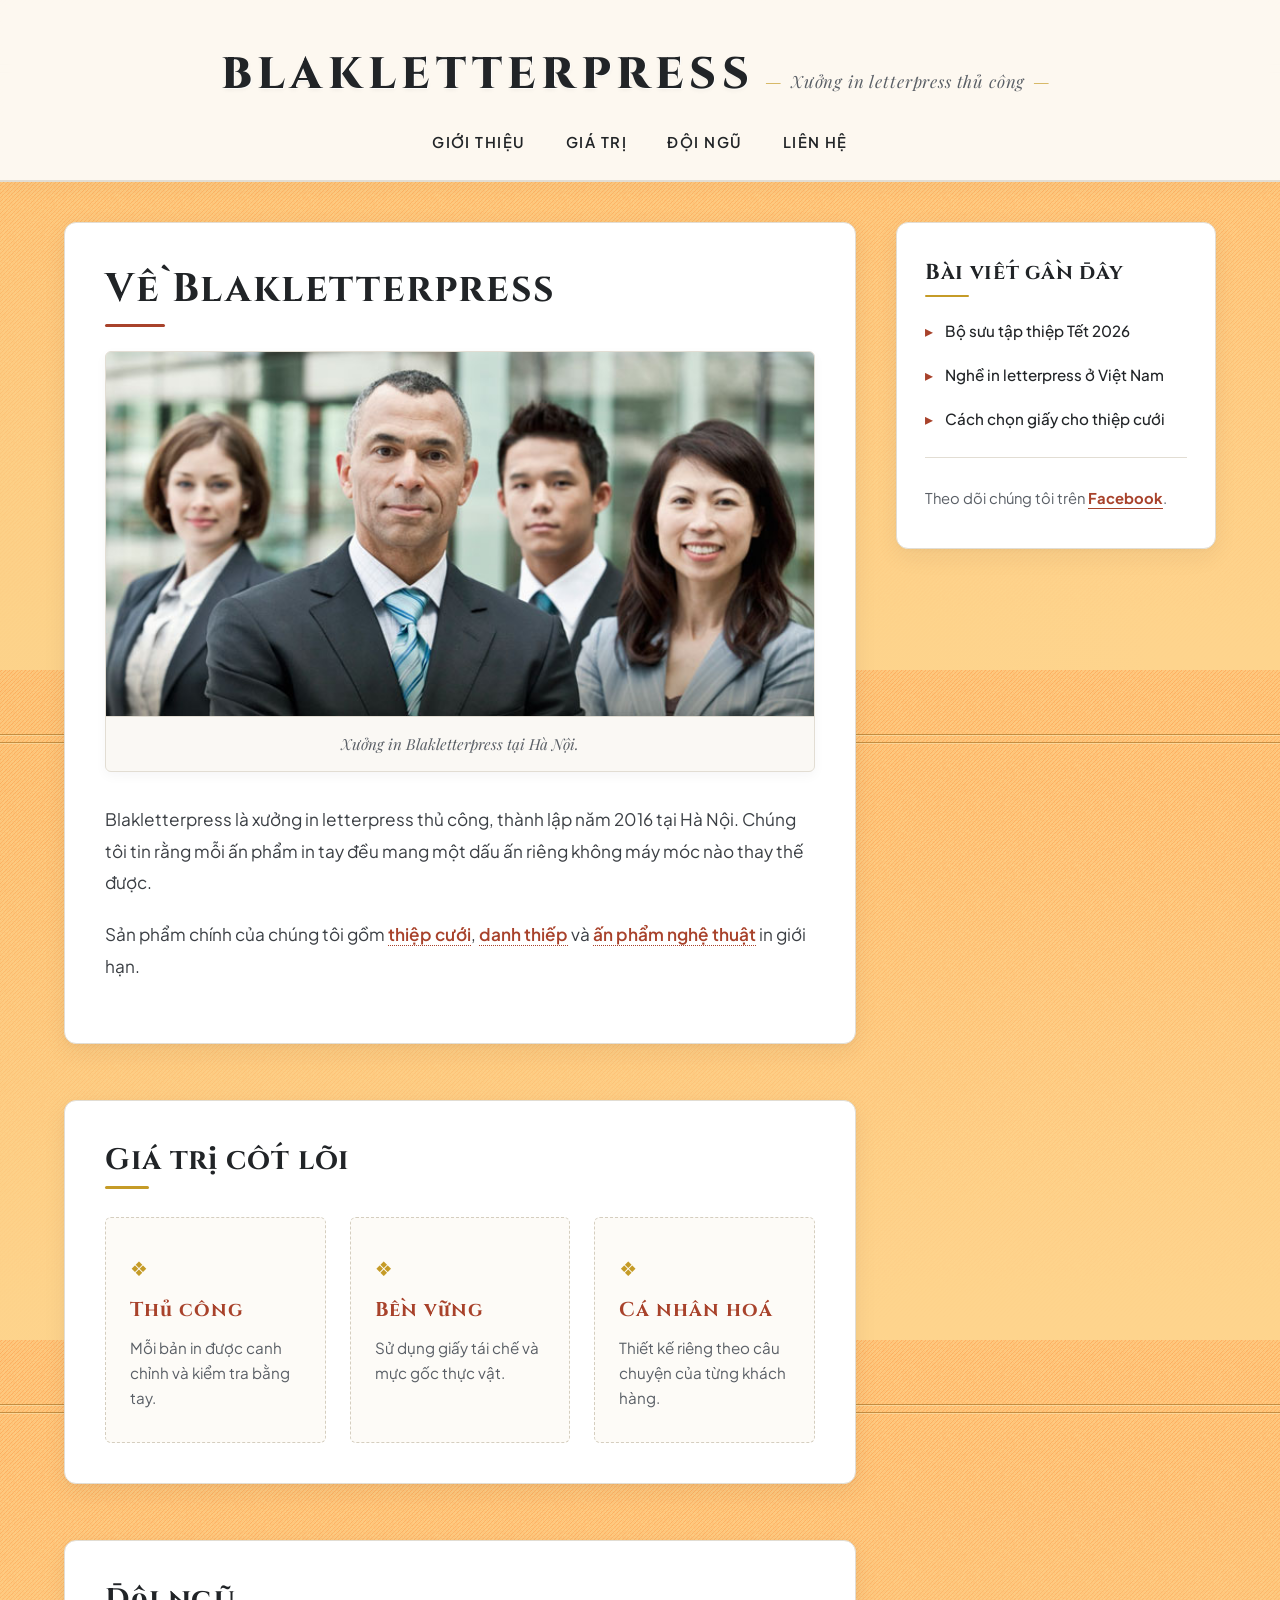
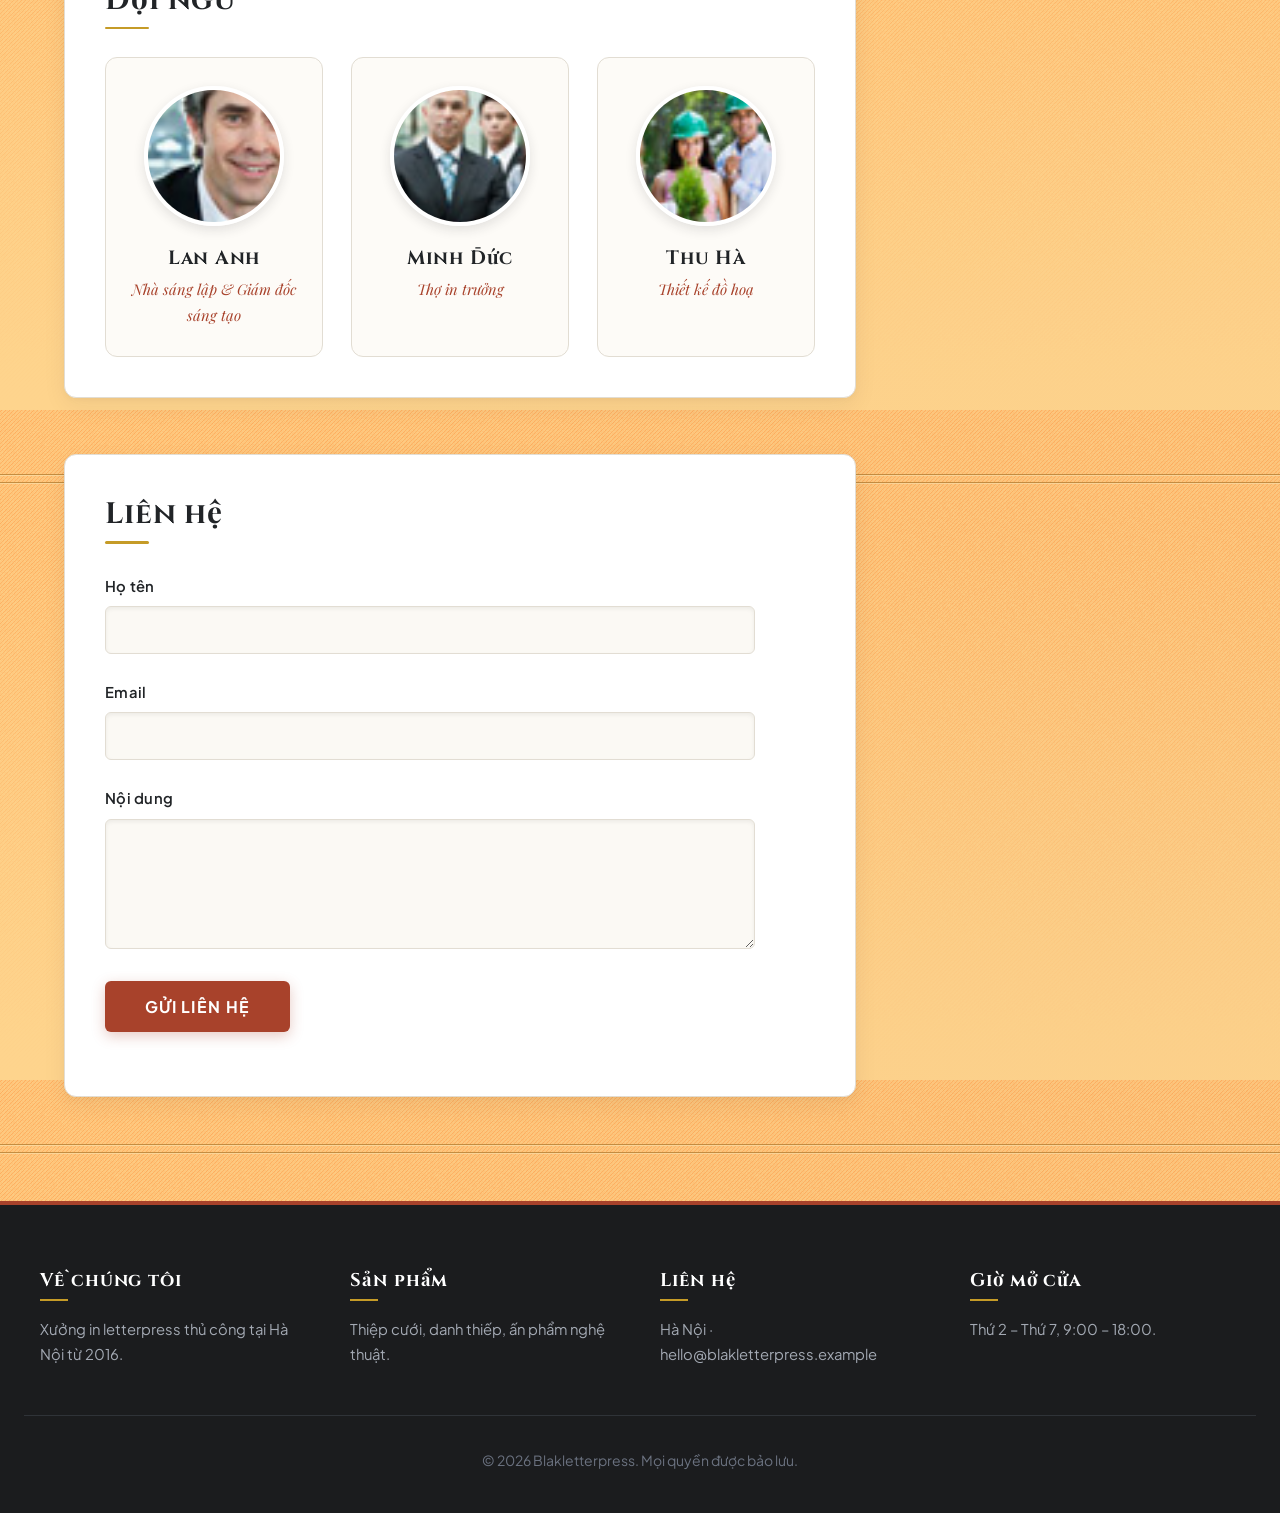
<file: baitapCSS/index.html>
<!DOCTYPE html>
<html lang="vi">
<head>
	<meta charset="UTF-8">
	<meta name="viewport" content="width=device-width, initial-scale=1.0">
	<meta name="description" content="Giới thiệu Blakletterpress — xưởng in letterpress thủ công tại Hà Nội.">
	<title>Giới thiệu — Blakletterpress</title>

	<!-- SV (Hoạt động 1): tạo file style.css trong cùng thư mục và giữ dòng <link> dưới đây. -->
	<link rel="stylesheet" href="style.css">
</head>
<body>

	<header class="site-header">
		<a href="#" class="site-name">Blakletterpress</a>
		<p class="tagline">Xưởng in letterpress thủ công</p>
		<nav class="main-nav" aria-label="Chính">
			<ul>
				<li><a href="#gioi-thieu">Giới thiệu</a></li>
				<li><a href="#gia-tri">Giá trị</a></li>
				<li><a href="#doi-ngu">Đội ngũ</a></li>
				<li><a href="#lien-he">Liên hệ</a></li>
			</ul>
		</nav>
	</header>

	<div class="layout">
		<main>

			<article id="gioi-thieu">
				<h1>Về Blakletterpress</h1>

				<figure>
					<img src="./images/team-large.jpg" alt="Đội ngũ Blakletterpress tại xưởng in">
					<figcaption>Xưởng in Blakletterpress tại Hà Nội.</figcaption>
				</figure>

				<p>
					Blakletterpress là xưởng in letterpress thủ công, thành lập năm 2016 tại Hà Nội.
					Chúng tôi tin rằng mỗi ấn phẩm in tay đều mang một dấu ấn riêng không máy móc nào thay thế được.
				</p>
				<p>
					Sản phẩm chính của chúng tôi gồm <strong>thiệp cưới</strong>, <strong>danh thiếp</strong>
					và <strong>ấn phẩm nghệ thuật</strong> in giới hạn.
				</p>
			</article>

			<section id="gia-tri">
				<h2>Giá trị cốt lõi</h2>
				<ul class="value-list">
					<li class="value-card">
						<h3>Thủ công</h3>
						<p>Mỗi bản in được canh chỉnh và kiểm tra bằng tay.</p>
					</li>
					<li class="value-card">
						<h3>Bền vững</h3>
						<p>Sử dụng giấy tái chế và mực gốc thực vật.</p>
					</li>
					<li class="value-card">
						<h3>Cá nhân hoá</h3>
						<p>Thiết kế riêng theo câu chuyện của từng khách hàng.</p>
					</li>
				</ul>
			</section>

			<section id="doi-ngu">
				<h2>Đội ngũ</h2>
				<ul class="team-list">
					<li class="member">
						<img src="./images/smiling.jpg" alt="Chân dung Lan Anh">
						<h3>Lan Anh</h3>
						<p>Nhà sáng lập &amp; Giám đốc sáng tạo</p>
					</li>
					<li class="member">
						<img src="./images/team.jpg" alt="Chân dung Minh Đức">
						<h3>Minh Đức</h3>
						<p>Thợ in trưởng</p>
					</li>
					<li class="member">
						<img src="./images/ecofriends.jpg" alt="Chân dung Thu Hà">
						<h3>Thu Hà</h3>
						<p>Thiết kế đồ hoạ</p>
					</li>
				</ul>
			</section>

			<section id="lien-he">
				<h2>Liên hệ</h2>
				<form action="#" method="post" class="contact-form">
					<p>
						<label for="ten">Họ tên</label><br>
						<input type="text" id="ten" name="ten" required>
					</p>
					<p>
						<label for="email">Email</label><br>
						<input type="email" id="email" name="email" required>
					</p>
					<p>
						<label for="noidung">Nội dung</label><br>
						<textarea id="noidung" name="noidung" rows="4"></textarea>
					</p>
					<p>
						<button type="submit">Gửi liên hệ</button>
					</p>
				</form>
			</section>

		</main>

		<aside class="sidebar">
			<h2>Bài viết gần đây</h2>
			<ul class="recent">
				<li><a href="#">Bộ sưu tập thiệp Tết 2026</a></li>
				<li><a href="#">Nghề in letterpress ở Việt Nam</a></li>
				<li><a href="#">Cách chọn giấy cho thiệp cưới</a></li>
			</ul>
			<p>
				Theo dõi chúng tôi trên
				<a href="https://facebook.com" target="_blank" rel="noopener">Facebook</a>.
			</p>
		</aside>
	</div>

	<footer class="site-footer">
		<ul class="footer-cols">
			<li>
				<h3>Về chúng tôi</h3>
				<p>Xưởng in letterpress thủ công tại Hà Nội từ 2016.</p>
			</li>
			<li>
				<h3>Sản phẩm</h3>
				<p>Thiệp cưới, danh thiếp, ấn phẩm nghệ thuật.</p>
			</li>
			<li>
				<h3>Liên hệ</h3>
				<p>Hà Nội · hello@blakletterpress.example</p>
			</li>
			<li>
				<h3>Giờ mở cửa</h3>
				<p>Thứ 2 – Thứ 7, 9:00 – 18:00.</p>
			</li>
		</ul>
		<p class="copyright"><small>© 2026 Blakletterpress. Mọi quyền được bảo lưu.</small></p>
	</footer>

</body>
</html>
</file>
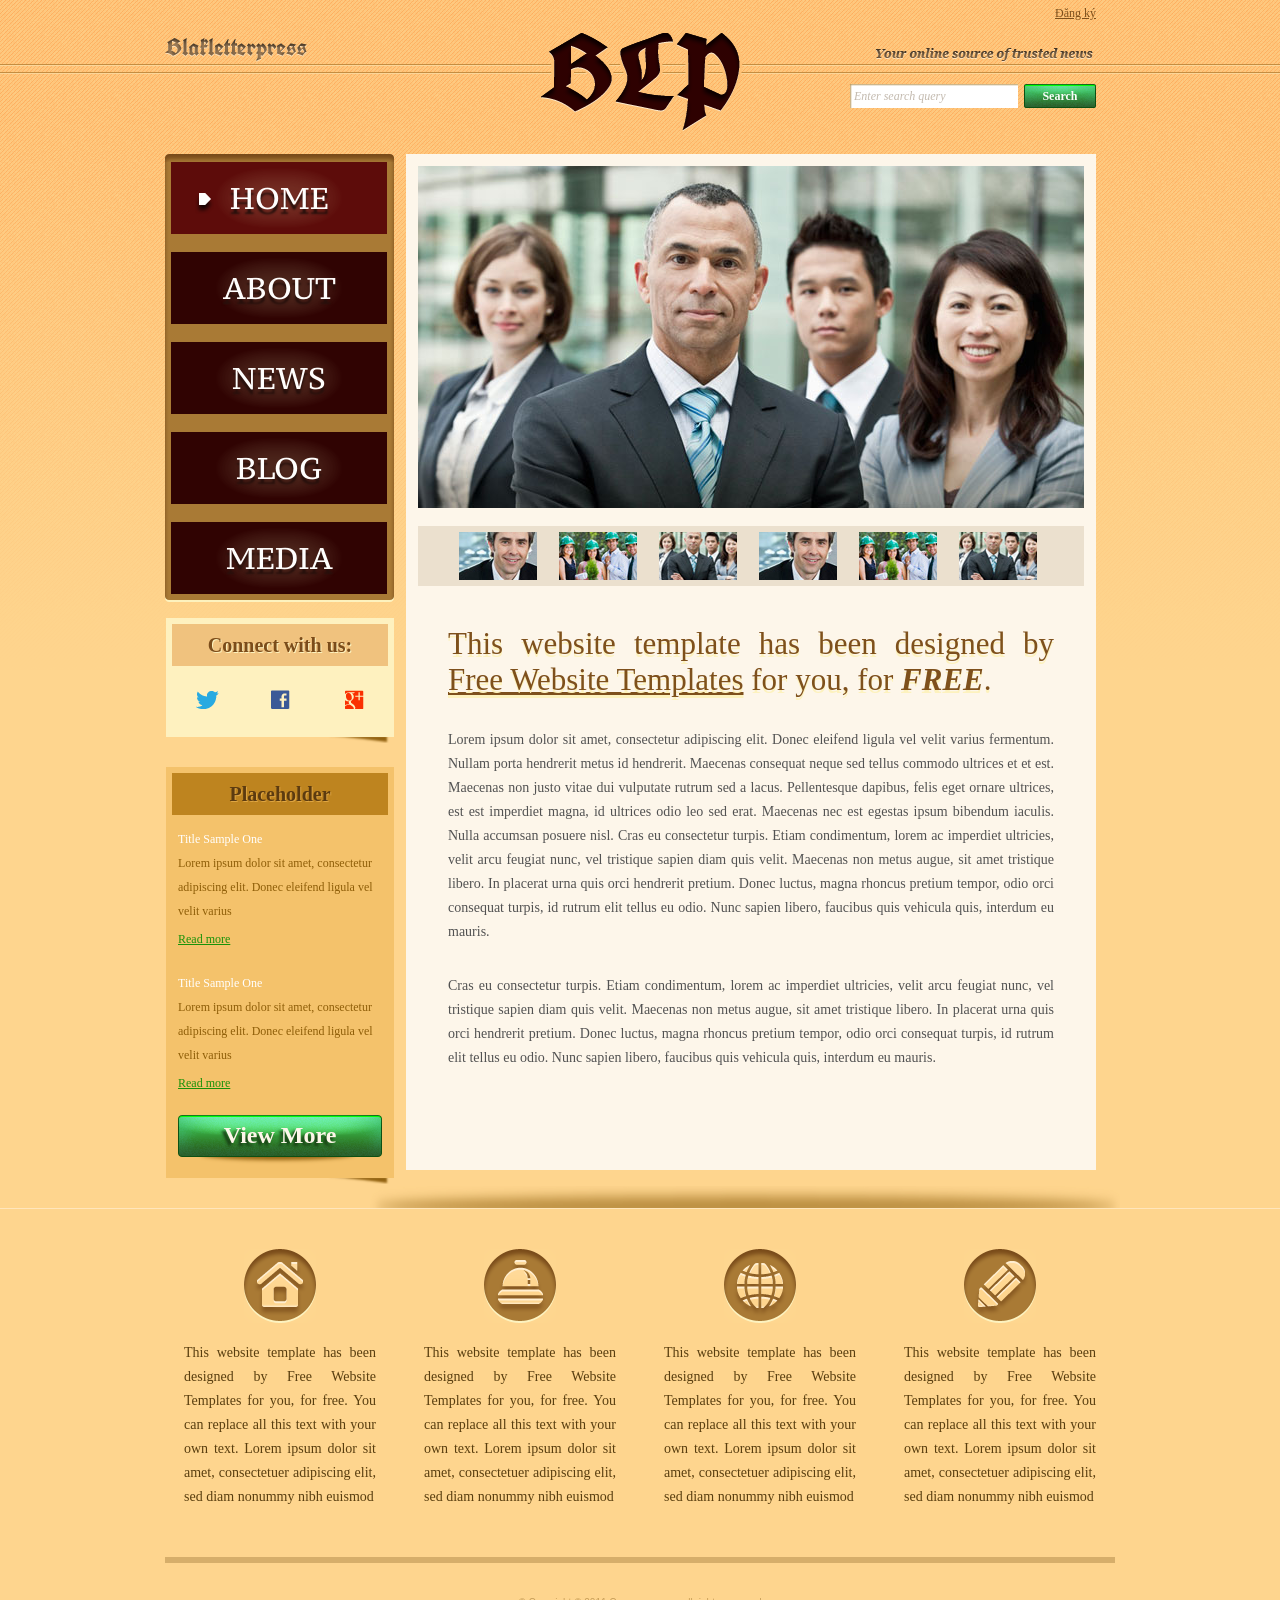
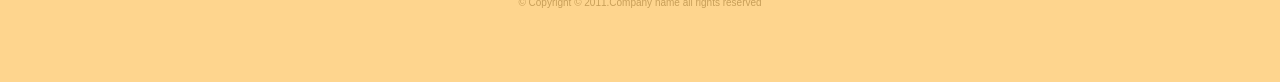
<file: baitapHTML/index.html>
<!DOCTYPE html>
<!-- Website template by freewebsitetemplates.com -->
<html>
<head>
	<meta charset="UTF-8">
	<title>Blakletterpress Website Template</title>
	<link rel="stylesheet" href="css/style.css" type="text/css">
</head>
<body>
	<div id="page">
		<div id="header">
			<a href="register.html" class="header-register">Đăng ký</a>
			<div id="motto">
				<a href="index.html" class="sitename"><img src="images/blakletterpress.png" height="24" width="142" alt="SiteName"></a>
				<p>
					<img src="images/header-text.png" height="14" width="218" alt="Text">
				</p>
			</div>
			<div id="logo">
				<a href="index.html"><img src="images/logo.png" alt="LOGO"></a>
			</div>
			<div id="searchbar">
				<form action="#" method="post">
					<input type="text" value="Enter search query" class="txtfield" onBlur="javascript:if(this.value==''){this.value=this.defaultValue;}" onFocus="javascript:if(this.value==this.defaultValue){this.value='';}">
					<input type="submit" value="Search" class="btn">
				</form>
			</div>
		</div>
		<div id="contents">
			<div id="main">
				<div id="gallery">
					<div>
						<img src="images/team-large.jpg" alt="Img">
					</div>
					<ul>
						<li>
							<img src="images/smiling.jpg" alt="Img">
						</li>
						<li>
							<img src="images/ecofriends.jpg" alt="Img">
						</li>
						<li>
							<img src="images/team.jpg" alt="Img">
						</li>
						<li>
							<img src="images/smiling.jpg" alt="Img">
						</li>
						<li>
							<img src="images/ecofriends.jpg" alt="Img">
						</li>
						<li>
							<img src="images/team.jpg" alt="Img">
						</li>
					</ul>
				</div>
				<div class="body">
					<h1>This website template has been designed by <a href="http://www.freewebsitetemplates.com/">Free Website Templates</a> for you, for <em>free</em>.</h1>
					<p>
						Lorem ipsum dolor sit amet, consectetur adipiscing elit. Donec eleifend ligula vel velit varius fermentum. Nullam porta hendrerit metus id hendrerit. Maecenas consequat neque sed tellus commodo ultrices et et est. Maecenas non justo vitae dui vulputate rutrum sed a lacus. Pellentesque dapibus, felis eget ornare ultrices, est est imperdiet magna, id ultrices odio leo sed erat. Maecenas nec est egestas ipsum bibendum iaculis. Nulla accumsan posuere nisl. Cras eu consectetur turpis. Etiam condimentum, lorem ac imperdiet ultricies, velit arcu feugiat nunc, vel tristique sapien diam quis velit. Maecenas non metus augue, sit amet tristique libero. In placerat urna quis orci hendrerit pretium. Donec luctus, magna rhoncus pretium tempor, odio orci consequat turpis, id rutrum elit tellus eu odio. Nunc sapien libero, faucibus quis vehicula quis, interdum eu mauris.
					</p>
					<p>
						Cras eu consectetur turpis. Etiam condimentum, lorem ac imperdiet ultricies, velit arcu feugiat nunc, vel tristique sapien diam quis velit. Maecenas non metus augue, sit amet tristique libero. In placerat urna quis orci hendrerit pretium. Donec luctus, magna rhoncus pretium tempor, odio orci consequat turpis, id rutrum elit tellus eu odio. Nunc sapien libero, faucibus quis vehicula quis, interdum eu mauris.
					</p>
				</div>
			</div>
			<div id="sidebar">
				<div id="navigation">
					<div>
						<ul>
							<li class="selected">
								<a href="index.html">Home</a>
							</li>
							<li>
								<a href="about.html">About</a>
							</li>
							<li>
								<a href="news.html">News</a>
							</li>
							<li>
								<a href="blog.html">Blog</a>
							</li>
							<li>
								<a href="media.html">Media</a>
							</li>
						</ul>
					</div>
				</div>
				<div class="section">
					<div id="connect">
						<h2>Connect with us:</h2>
						<a href="http://freewebsitetemplates.com/go/twitter/" target="_blank" class="twitter"></a> <a href="http://freewebsitetemplates.com/go/facebook/" target="_blank" class="facebook"></a> <a href="http://freewebsitetemplates.com/go/googleplus/" target="_blank" class="googleplus"></a>
					</div>
				</div>
				<div class="section">
					<div id="posts">
						<h2>Placeholder</h2>
						<ul>
							<li>
								<h5>Title Sample One</h5>
								<p>
									Lorem ipsum dolor sit amet, consectetur adipiscing elit. Donec eleifend ligula vel velit varius
								</p>
								<a href="news.html" class="more">Read more</a>
							</li>
							<li>
								<h5>Title Sample One</h5>
								<p>
									Lorem ipsum dolor sit amet, consectetur adipiscing elit. Donec eleifend ligula vel velit varius
								</p>
								<a href="news.html" class="more">Read more</a>
							</li>
						</ul>
						<a href="news.html" class="btn2">View More</a>
					</div>
				</div>
			</div>
		</div>
		<div id="footer">
			<div>
				<ul id="featured">
					<li>
						<a href="index.html" class="home"></a>
						<p>
							This website template has been designed by Free Website Templates for you, for free. You can replace all this text with your own text. Lorem ipsum dolor sit amet, consectetuer adipiscing elit, sed diam nonummy nibh euismod
						</p>
					</li>
					<li>
						<a href="index.html" class="bell"></a>
						<p>
							This website template has been designed by Free Website Templates for you, for free. You can replace all this text with your own text. Lorem ipsum dolor sit amet, consectetuer adipiscing elit, sed diam nonummy nibh euismod
						</p>
					</li>
					<li>
						<a href="index.html" class="globe"></a>
						<p>
							This website template has been designed by Free Website Templates for you, for free. You can replace all this text with your own text. Lorem ipsum dolor sit amet, consectetuer adipiscing elit, sed diam nonummy nibh euismod
						</p>
					</li>
					<li>
						<a href="index.html" class="pencil"></a>
						<p>
							This website template has been designed by Free Website Templates for you, for free. You can replace all this text with your own text. Lorem ipsum dolor sit amet, consectetuer adipiscing elit, sed diam nonummy nibh euismod
						</p>
					</li>
				</ul>
				<p id="footnote">
					© Copyright © 2011.Company name all rights reserved
				</p>
			</div>
		</div>
	</div>
</body>
</html>
</file>
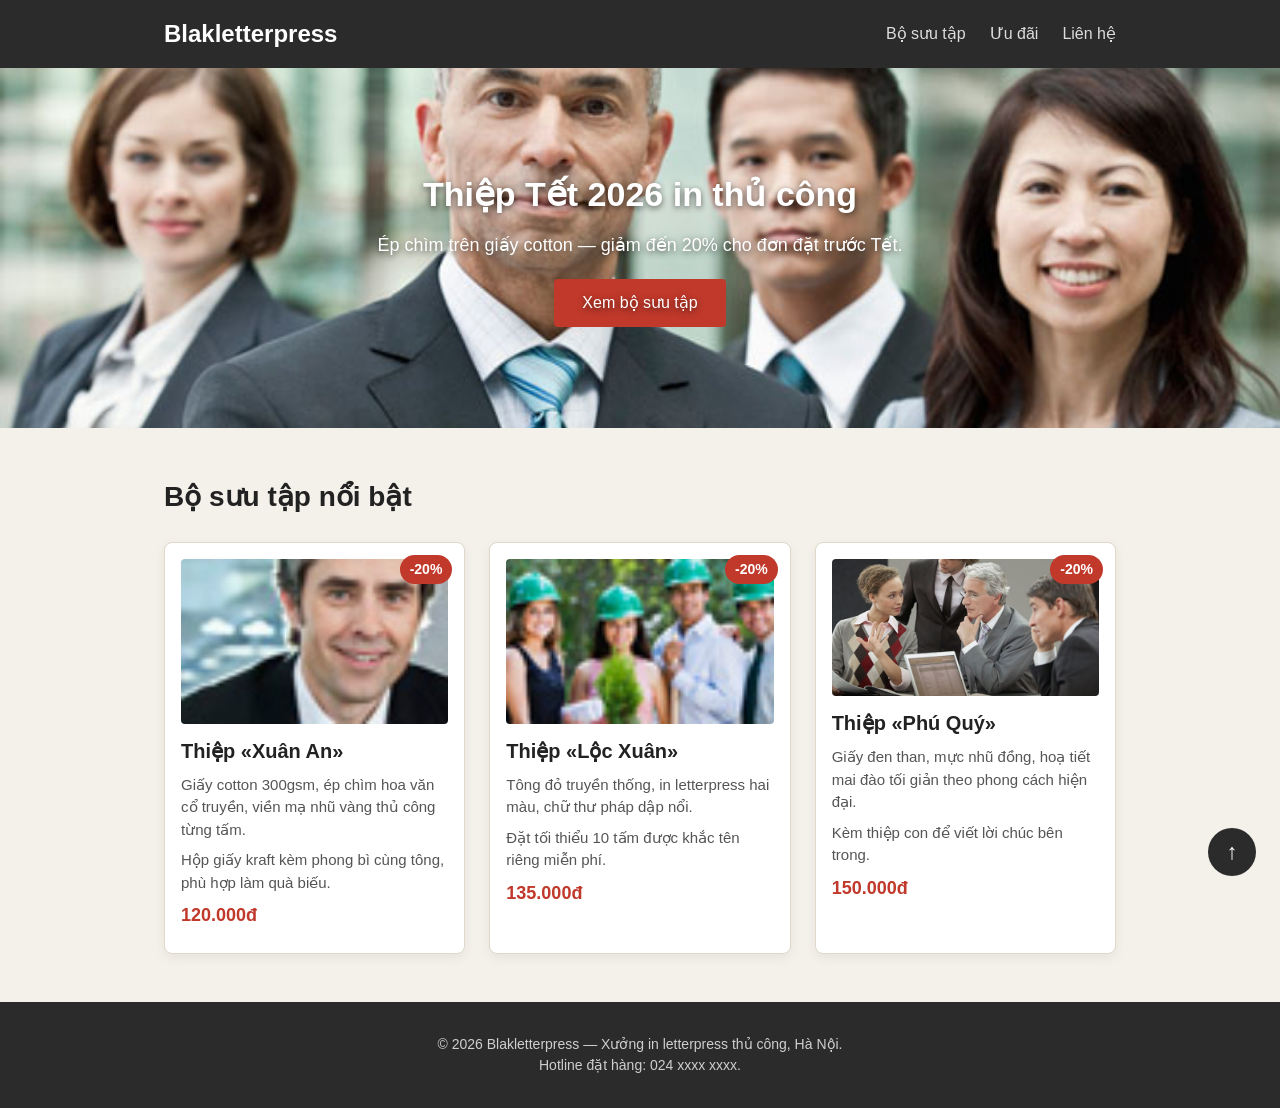
<file: baitapCSS/assignment_3_1/index.html>
<!DOCTYPE html>
<html lang="vi">
<head>
	<meta charset="UTF-8">
	<meta name="viewport" content="width=device-width, initial-scale=1.0">
	<title>Khuyến mãi thiệp Tết 2026 — Blakletterpress</title>
	<link rel="stylesheet" href="style-loi.css">
</head>
<body>
	<header class="site-header">
		<div class="header-inner">
			<a href="#" class="brand">Blakletterpress</a>
			<nav class="main-nav">
				<ul>
					<li><a href="#bo-suu-tap">Bộ sưu tập</a></li>
					<li><a href="#uu-dai">Ưu đãi</a></li>
					<li><a href="#lien-he">Liên hệ</a></li>
				</ul>
			</nav>
		</div>
	</header>

	<section class="hero">
		<img class="hero-bg" src="./images/team-large.jpg" alt="Xưởng in letterpress Blakletterpress">
		<div class="hero-overlay">
			<h1>Thiệp Tết 2026 in thủ công</h1>
			<p>Ép chìm trên giấy cotton — giảm đến 20% cho đơn đặt trước Tết.</p>
			<a href="#bo-suu-tap" class="hero-btn">Xem bộ sưu tập</a>
		</div>
	</section>

	<main>
		<section id="bo-suu-tap" class="products">
			<h2>Bộ sưu tập nổi bật</h2>
			<div class="card-list">

				<article class="card">
					<span class="badge">-20%</span>
					<img src="./images/smiling.jpg" alt="Thiệp Xuân An">
					<div class="card-body">
						<h3>Thiệp &laquo;Xuân An&raquo;</h3>
						<p>Giấy cotton 300gsm, ép chìm hoa văn cổ truyền, viền mạ nhũ vàng thủ công từng tấm.</p>
						<p>Hộp giấy kraft kèm phong bì cùng tông, phù hợp làm quà biếu.</p>
						<p class="price">120.000đ</p>
					</div>
				</article>

				<article class="card">
					<span class="badge">-20%</span>
					<img src="./images/ecofriends.jpg" alt="Thiệp Lộc Xuân">
					<div class="card-body">
						<h3>Thiệp &laquo;Lộc Xuân&raquo;</h3>
						<p>Tông đỏ truyền thống, in letterpress hai màu, chữ thư pháp dập nổi.</p>
						<p>Đặt tối thiểu 10 tấm được khắc tên riêng miễn phí.</p>
						<p class="price">135.000đ</p>
					</div>
				</article>

				<article class="card">
					<span class="badge">-20%</span>
					<img src="./images/meeting.jpg" alt="Thiệp Phú Quý">
					<div class="card-body">
						<h3>Thiệp &laquo;Phú Quý&raquo;</h3>
						<p>Giấy đen than, mực nhũ đồng, hoạ tiết mai đào tối giản theo phong cách hiện đại.</p>
						<p>Kèm thiệp con để viết lời chúc bên trong.</p>
						<p class="price">150.000đ</p>
					</div>
				</article>

			</div>
		</section>
	</main>

	<a href="#" class="back-to-top" aria-label="Lên đầu trang">↑</a>

	<footer id="lien-he" class="site-footer">
		<p>© 2026 Blakletterpress — Xưởng in letterpress thủ công, Hà Nội.</p>
		<p>Hotline đặt hàng: 024&nbsp;xxxx&nbsp;xxxx.</p>
	</footer>
</body>
</html>
</file>
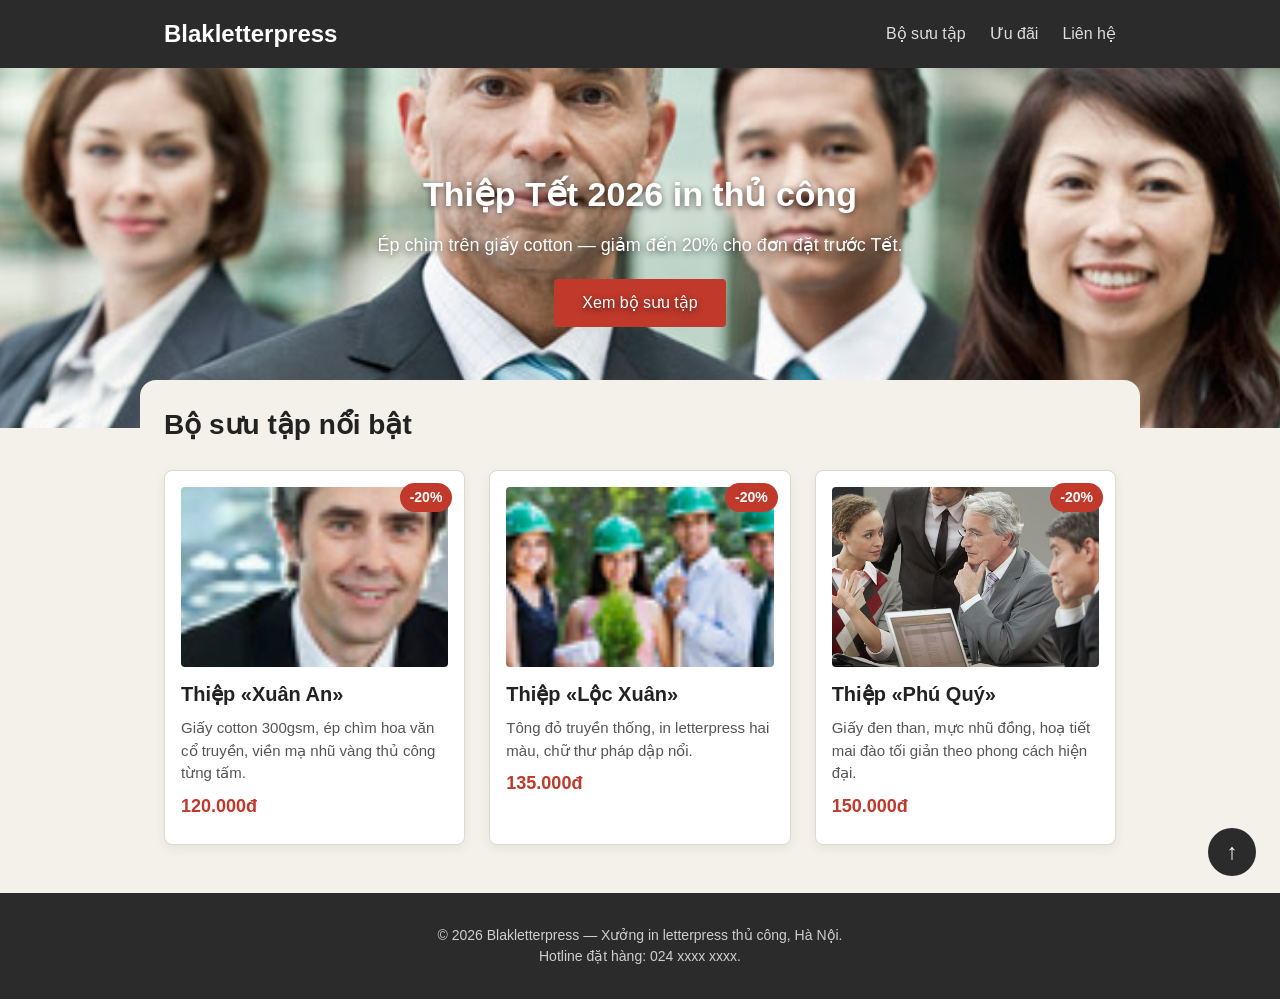
<file: baitapCSS/assignment_3_2/index.html>
<!DOCTYPE html>
<html lang="vi">
<head>
	<meta charset="UTF-8">
	<meta name="viewport" content="width=device-width, initial-scale=1.0">
	<title>Khuyến mãi thiệp Tết 2026 — Blakletterpress</title>
	<link rel="stylesheet" href="style-loi.css">
</head>
<body>
	<div class="page">
		<header class="site-header">
			<div class="header-inner">
				<a href="#" class="brand">Blakletterpress</a>
				<nav class="main-nav">
					<ul>
						<li><a href="#bo-suu-tap">Bộ sưu tập</a></li>
						<li><a href="#uu-dai">Ưu đãi</a></li>
						<li><a href="#lien-he">Liên hệ</a></li>
					</ul>
				</nav>
			</div>
		</header>

		<section class="hero">
			<img class="hero-bg" src="./images/team-large.jpg" alt="Xưởng in letterpress Blakletterpress">
			<div class="hero-overlay">
				<h1>Thiệp Tết 2026 in thủ công</h1>
				<p>Ép chìm trên giấy cotton — giảm đến 20% cho đơn đặt trước Tết.</p>
				<a href="#bo-suu-tap" class="hero-btn">Xem bộ sưu tập</a>
			</div>
		</section>

		<main>
			<section id="bo-suu-tap" class="products">
				<h2>Bộ sưu tập nổi bật</h2>
				<div class="card-list">

					<article class="card">
						<span class="badge">-20%</span>
						<img src="./images/smiling.jpg" alt="Thiệp Xuân An">
						<div class="card-body">
							<h3>Thiệp &laquo;Xuân An&raquo;</h3>
							<p>Giấy cotton 300gsm, ép chìm hoa văn cổ truyền, viền mạ nhũ vàng thủ công từng tấm.</p>
							<p class="price">120.000đ</p>
						</div>
					</article>

					<article class="card">
						<span class="badge">-20%</span>
						<img src="./images/ecofriends.jpg" alt="Thiệp Lộc Xuân">
						<div class="card-body">
							<h3>Thiệp &laquo;Lộc Xuân&raquo;</h3>
							<p>Tông đỏ truyền thống, in letterpress hai màu, chữ thư pháp dập nổi.</p>
							<p class="price">135.000đ</p>
						</div>
					</article>

					<article class="card">
						<span class="badge">-20%</span>
						<img src="./images/meeting.jpg" alt="Thiệp Phú Quý">
						<div class="card-body">
							<h3>Thiệp &laquo;Phú Quý&raquo;</h3>
							<p>Giấy đen than, mực nhũ đồng, hoạ tiết mai đào tối giản theo phong cách hiện đại.</p>
							<p class="price">150.000đ</p>
						</div>
					</article>

				</div>
			</section>
		</main>

		<a href="#" class="back-to-top" aria-label="Lên đầu trang">↑</a>

		<footer id="lien-he" class="site-footer">
			<p>© 2026 Blakletterpress — Xưởng in letterpress thủ công, Hà Nội.</p>
			<p>Hotline đặt hàng: 024&nbsp;xxxx&nbsp;xxxx.</p>
		</footer>
	</div>
</body>
</html>
</file>
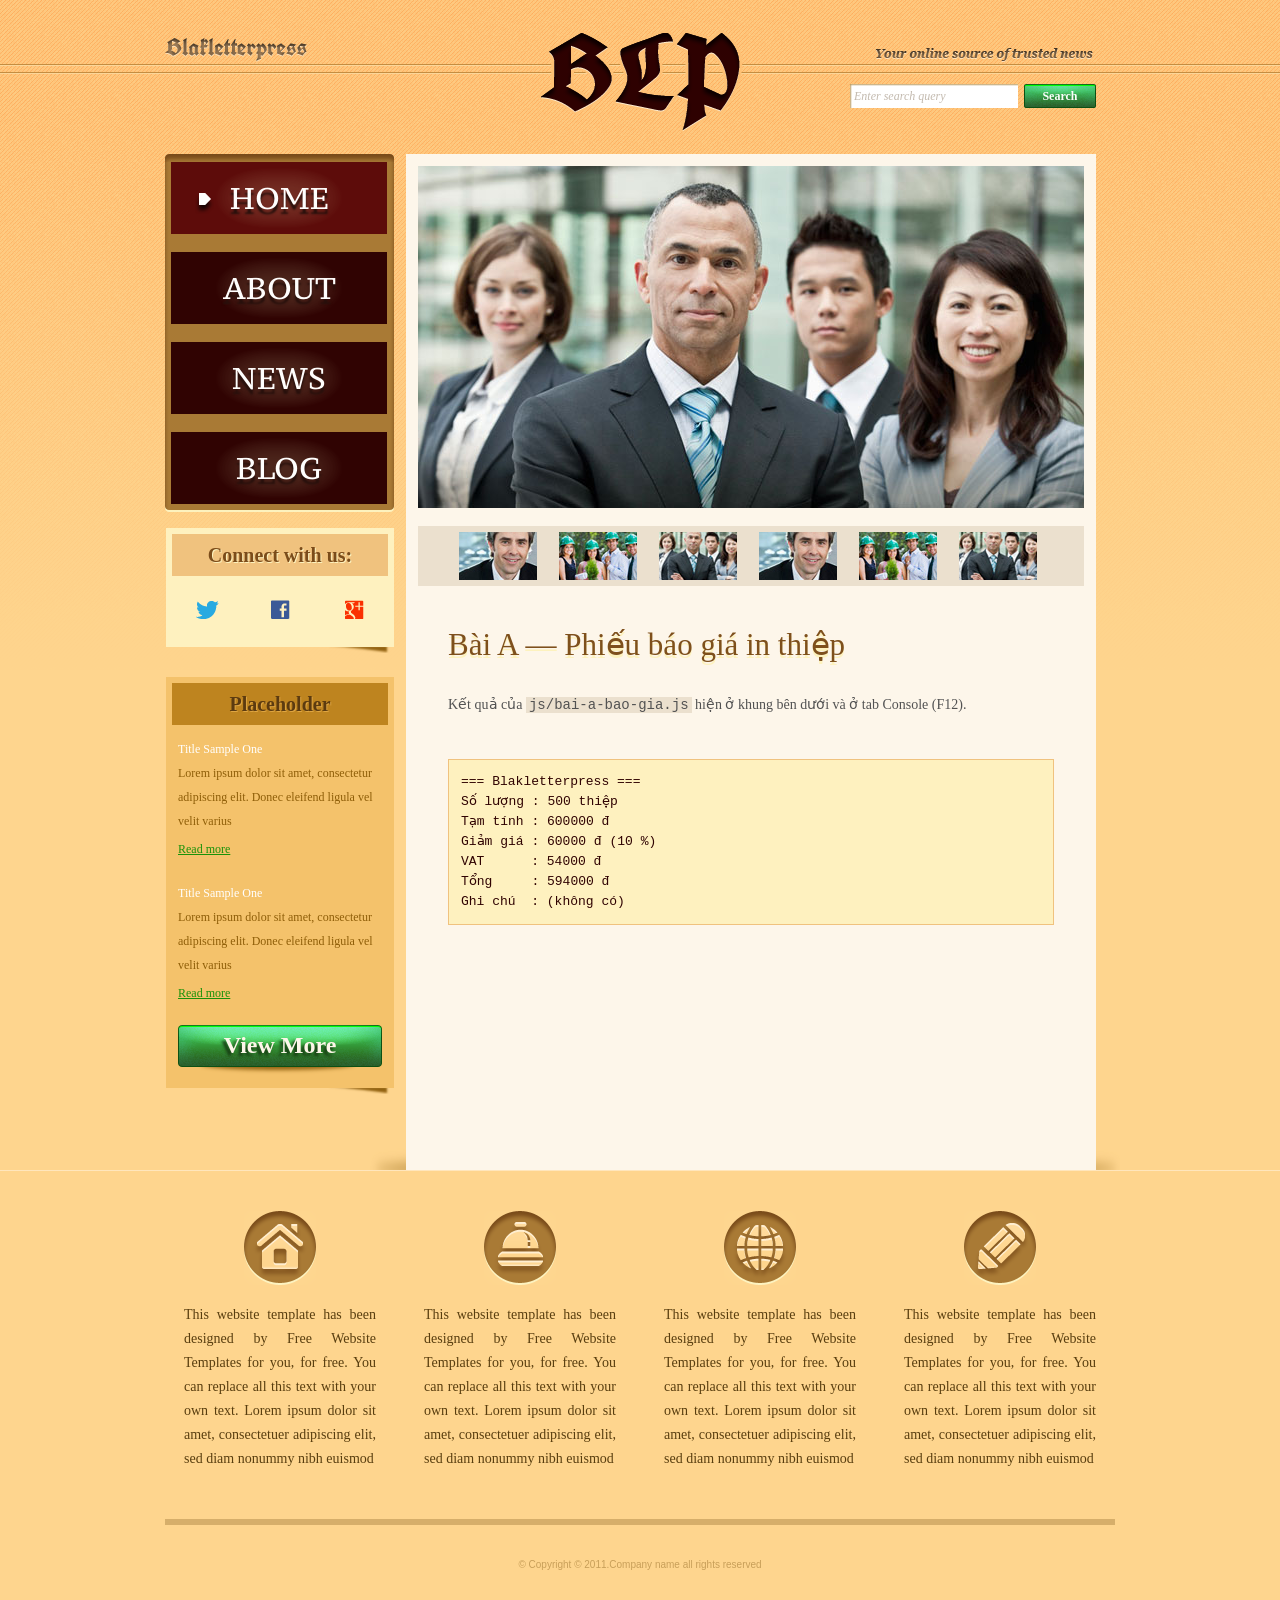
<file: BaiTapJS/assignment_4_1/index.html>
<!DOCTYPE html>
<!-- Website template by freewebsitetemplates.com -->
<html>
<head>
	<meta charset="UTF-8">
	<title>Bài A – Phiếu báo giá | Blakletterpress</title>
	<link rel="stylesheet" href="css/style.css" type="text/css">
	<link rel="stylesheet" href="css/bai-js.css" type="text/css">
</head>
<body>
	<div id="page">
		<div id="header">
			<div id="motto">
				<a href="index.html" class="sitename"><img src="images/blakletterpress.png" height="24" width="142" alt="SiteName"></a>
				<p>
					<img src="images/header-text.png" height="14" width="218" alt="Text">
				</p>
			</div>
			<div id="logo">
				<a href="index.html"><img src="images/logo.png" alt="LOGO"></a>
			</div>
			<div id="searchbar">
				<form action="#" method="post">
					<input type="text" value="Enter search query" class="txtfield" onBlur="javascript:if(this.value==''){this.value=this.defaultValue;}" onFocus="javascript:if(this.value==this.defaultValue){this.value='';}">
					<input type="submit" value="Search" class="btn">
				</form>
			</div>
		</div>
		<div id="contents">
			<div id="main">
				<div id="gallery">
					<div>
						<img src="images/team-large.jpg" alt="Img">
					</div>
					<ul>
						<li>
							<img src="images/smiling.jpg" alt="Img">
						</li>
						<li>
							<img src="images/ecofriends.jpg" alt="Img">
						</li>
						<li>
							<img src="images/team.jpg" alt="Img">
						</li>
						<li>
							<img src="images/smiling.jpg" alt="Img">
						</li>
						<li>
							<img src="images/ecofriends.jpg" alt="Img">
						</li>
						<li>
							<img src="images/team.jpg" alt="Img">
						</li>
					</ul>
				</div>
				<div class="body">
					<h1>Bài A — Phiếu báo giá in thiệp</h1>
					<p>
						Kết quả của <code>js/bai-a-bao-gia.js</code> hiện ở khung bên dưới và ở tab Console (F12).
					</p>
					<pre id="ket-qua"></pre>
				</div>
			</div>
			<div id="sidebar">
				<div id="navigation">
					<div>
						<ul>
							<li class="selected">
								<a href="index.html">Home</a>
							</li>
							<li>
								<a href="about.html">About</a>
							</li>
							<li>
								<a href="news.html">News</a>
							</li>
							<li>
								<a href="blog.html">Blog</a>
							</li>
						</ul>
					</div>
				</div>
				<div class="section">
					<div id="connect">
						<h2>Connect with us:</h2>
						<a href="http://freewebsitetemplates.com/go/twitter/" target="_blank" class="twitter"></a> <a href="http://freewebsitetemplates.com/go/facebook/" target="_blank" class="facebook"></a> <a href="http://freewebsitetemplates.com/go/googleplus/" target="_blank" class="googleplus"></a>
					</div>
				</div>
				<div class="section">
					<div id="posts">
						<h2>Placeholder</h2>
						<ul>
							<li>
								<h5>Title Sample One</h5>
								<p>
									Lorem ipsum dolor sit amet, consectetur adipiscing elit. Donec eleifend ligula vel velit varius
								</p>
								<a href="news.html" class="more">Read more</a>
							</li>
							<li>
								<h5>Title Sample One</h5>
								<p>
									Lorem ipsum dolor sit amet, consectetur adipiscing elit. Donec eleifend ligula vel velit varius
								</p>
								<a href="news.html" class="more">Read more</a>
							</li>
						</ul>
						<a href="news.html" class="btn2">View More</a>
					</div>
				</div>
			</div>
		</div>
		<div id="footer">
			<div>
				<ul id="featured">
					<li>
						<a href="index.html" class="home"></a>
						<p>
							This website template has been designed by Free Website Templates for you, for free. You can replace all this text with your own text. Lorem ipsum dolor sit amet, consectetuer adipiscing elit, sed diam nonummy nibh euismod
						</p>
					</li>
					<li>
						<a href="index.html" class="bell"></a>
						<p>
							This website template has been designed by Free Website Templates for you, for free. You can replace all this text with your own text. Lorem ipsum dolor sit amet, consectetuer adipiscing elit, sed diam nonummy nibh euismod
						</p>
					</li>
					<li>
						<a href="index.html" class="globe"></a>
						<p>
							This website template has been designed by Free Website Templates for you, for free. You can replace all this text with your own text. Lorem ipsum dolor sit amet, consectetuer adipiscing elit, sed diam nonummy nibh euismod
						</p>
					</li>
					<li>
						<a href="index.html" class="pencil"></a>
						<p>
							This website template has been designed by Free Website Templates for you, for free. You can replace all this text with your own text. Lorem ipsum dolor sit amet, consectetuer adipiscing elit, sed diam nonummy nibh euismod
						</p>
					</li>
				</ul>
				<p id="footnote">
					© Copyright © 2011.Company name all rights reserved
				</p>
			</div>
		</div>
	</div>
	<script src="js/ho-tro.js"></script>
	<script src="js/bai-a-bao-gia.js"></script>
</body>
</html>
</file>
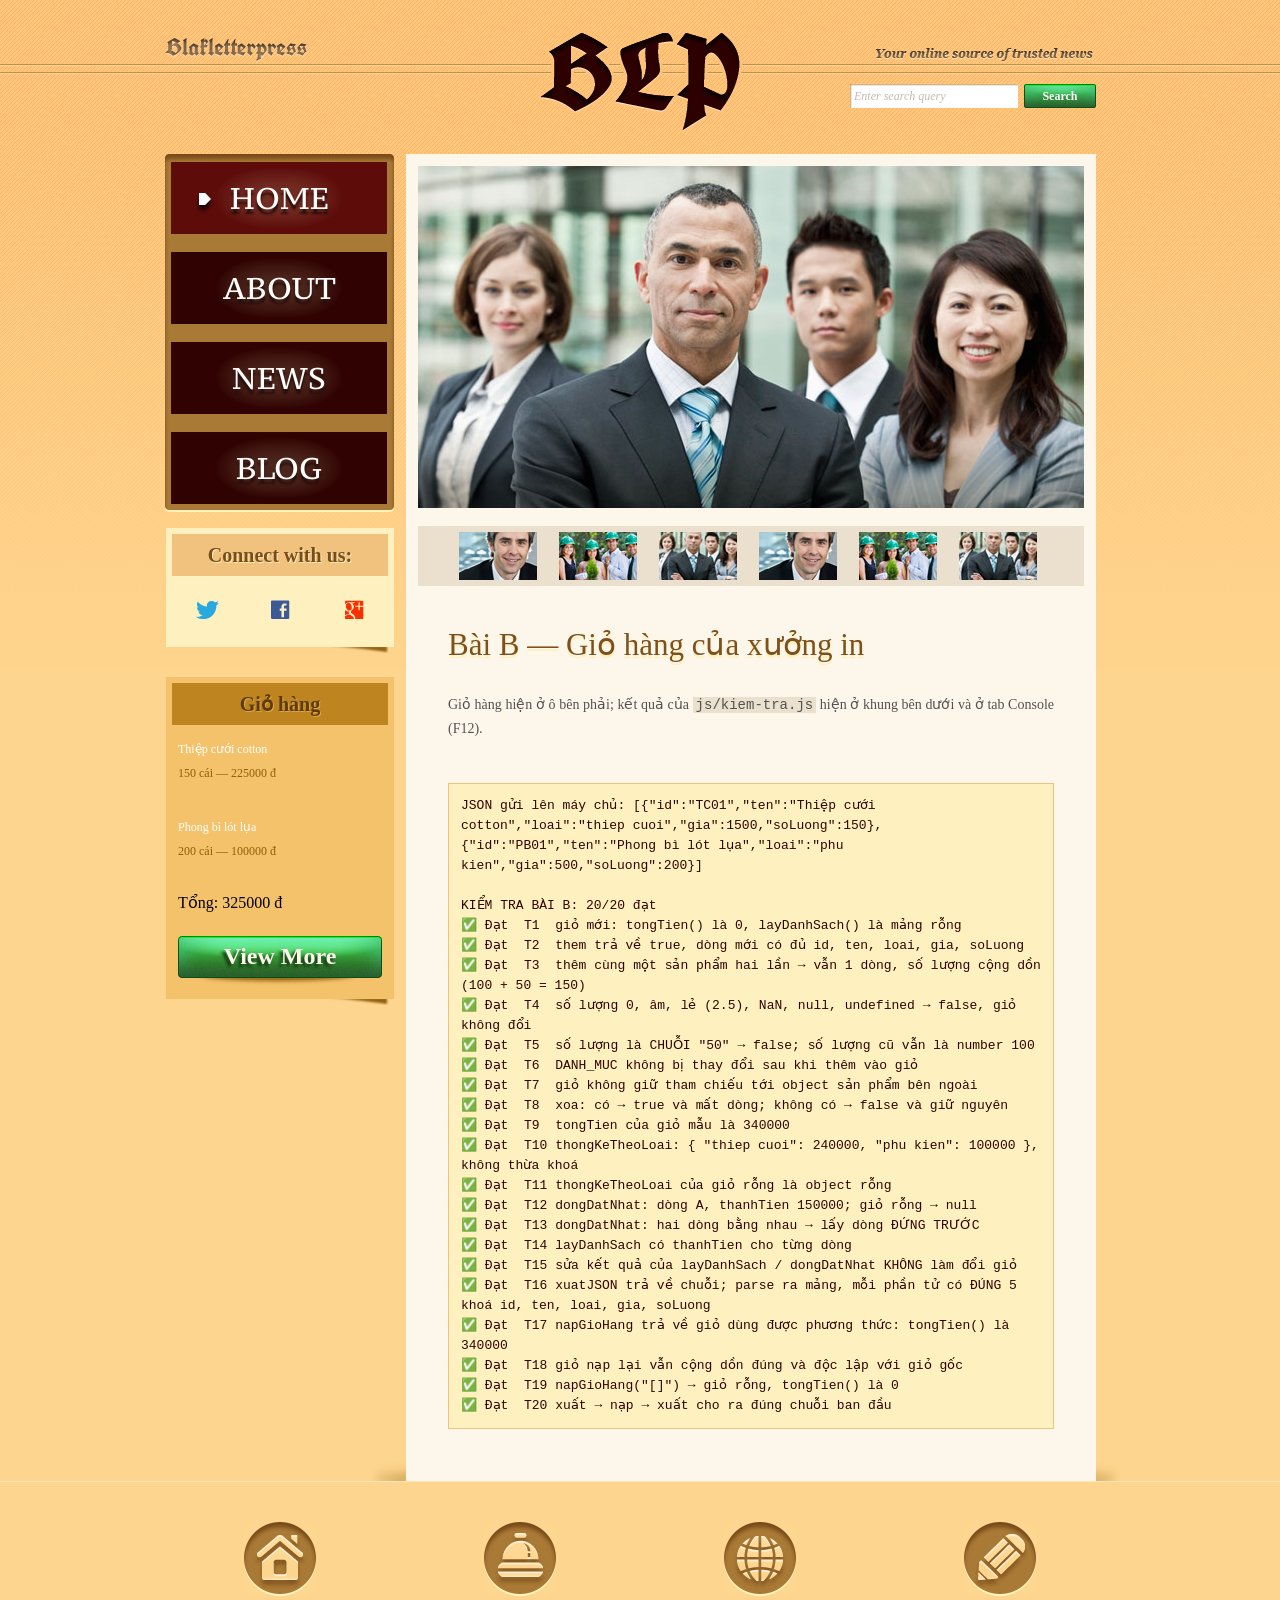
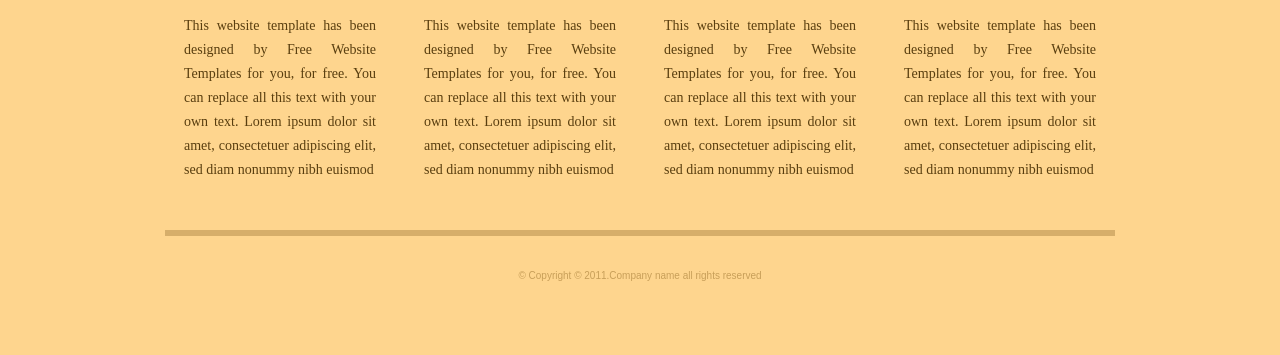
<file: BaiTapJS/assignment_4_2/index.html>
<!DOCTYPE html>
<!-- Website template by freewebsitetemplates.com -->
<html>
<head>
	<meta charset="UTF-8">
	<title>Bài B – Giỏ hàng | Blakletterpress</title>
	<link rel="stylesheet" href="css/style.css" type="text/css">
	<link rel="stylesheet" href="css/bai-js.css" type="text/css">
</head>
<body>
	<div id="page">
		<div id="header">
			<div id="motto">
				<a href="index.html" class="sitename"><img src="images/blakletterpress.png" height="24" width="142" alt="SiteName"></a>
				<p>
					<img src="images/header-text.png" height="14" width="218" alt="Text">
				</p>
			</div>
			<div id="logo">
				<a href="index.html"><img src="images/logo.png" alt="LOGO"></a>
			</div>
			<div id="searchbar">
				<form action="#" method="post">
					<input type="text" value="Enter search query" class="txtfield" onBlur="javascript:if(this.value==''){this.value=this.defaultValue;}" onFocus="javascript:if(this.value==this.defaultValue){this.value='';}">
					<input type="submit" value="Search" class="btn">
				</form>
			</div>
		</div>
		<div id="contents">
			<div id="main">
				<div id="gallery">
					<div>
						<img src="images/team-large.jpg" alt="Img">
					</div>
					<ul>
						<li>
							<img src="images/smiling.jpg" alt="Img">
						</li>
						<li>
							<img src="images/ecofriends.jpg" alt="Img">
						</li>
						<li>
							<img src="images/team.jpg" alt="Img">
						</li>
						<li>
							<img src="images/smiling.jpg" alt="Img">
						</li>
						<li>
							<img src="images/ecofriends.jpg" alt="Img">
						</li>
						<li>
							<img src="images/team.jpg" alt="Img">
						</li>
					</ul>
				</div>
				<div class="body">
					<h1>Bài B — Giỏ hàng của xưởng in</h1>
					<p>
						Giỏ hàng hiện ở ô bên phải; kết quả của <code>js/kiem-tra.js</code> hiện ở khung bên dưới và ở tab Console (F12).
					</p>
					<pre id="ket-qua"></pre>
				</div>
			</div>
			<div id="sidebar">
				<div id="navigation">
					<div>
						<ul>
							<li class="selected">
								<a href="index.html">Home</a>
							</li>
							<li>
								<a href="about.html">About</a>
							</li>
							<li>
								<a href="news.html">News</a>
							</li>
							<li>
								<a href="blog.html">Blog</a>
							</li>
						</ul>
					</div>
				</div>
				<div class="section">
					<div id="connect">
						<h2>Connect with us:</h2>
						<a href="http://freewebsitetemplates.com/go/twitter/" target="_blank" class="twitter"></a> <a href="http://freewebsitetemplates.com/go/facebook/" target="_blank" class="facebook"></a> <a href="http://freewebsitetemplates.com/go/googleplus/" target="_blank" class="googleplus"></a>
					</div>
				</div>
				<div class="section">
					<div id="posts">
						<h2>Giỏ hàng</h2>
						<ul id="gio-hang">
							<li>
								<h5>Title Sample One</h5>
								<p>
									Lorem ipsum dolor sit amet, consectetur adipiscing elit. Donec eleifend ligula vel velit varius
								</p>
								<a href="news.html" class="more">Read more</a>
							</li>
							<li>
								<h5>Title Sample One</h5>
								<p>
									Lorem ipsum dolor sit amet, consectetur adipiscing elit. Donec eleifend ligula vel velit varius
								</p>
								<a href="news.html" class="more">Read more</a>
							</li>
						</ul>
						<a href="news.html" class="btn2">View More</a>
					</div>
				</div>
			</div>
		</div>
		<div id="footer">
			<div>
				<ul id="featured">
					<li>
						<a href="index.html" class="home"></a>
						<p>
							This website template has been designed by Free Website Templates for you, for free. You can replace all this text with your own text. Lorem ipsum dolor sit amet, consectetuer adipiscing elit, sed diam nonummy nibh euismod
						</p>
					</li>
					<li>
						<a href="index.html" class="bell"></a>
						<p>
							This website template has been designed by Free Website Templates for you, for free. You can replace all this text with your own text. Lorem ipsum dolor sit amet, consectetuer adipiscing elit, sed diam nonummy nibh euismod
						</p>
					</li>
					<li>
						<a href="index.html" class="globe"></a>
						<p>
							This website template has been designed by Free Website Templates for you, for free. You can replace all this text with your own text. Lorem ipsum dolor sit amet, consectetuer adipiscing elit, sed diam nonummy nibh euismod
						</p>
					</li>
					<li>
						<a href="index.html" class="pencil"></a>
						<p>
							This website template has been designed by Free Website Templates for you, for free. You can replace all this text with your own text. Lorem ipsum dolor sit amet, consectetuer adipiscing elit, sed diam nonummy nibh euismod
						</p>
					</li>
				</ul>
				<p id="footnote">
					© Copyright © 2011.Company name all rights reserved
				</p>
			</div>
		</div>
	</div>
	<script src="js/ho-tro.js"></script>
	<script src="js/bai-b-gio-hang.js"></script>
	<script src="js/kiem-tra.js"></script>
</body>
</html>
</file>
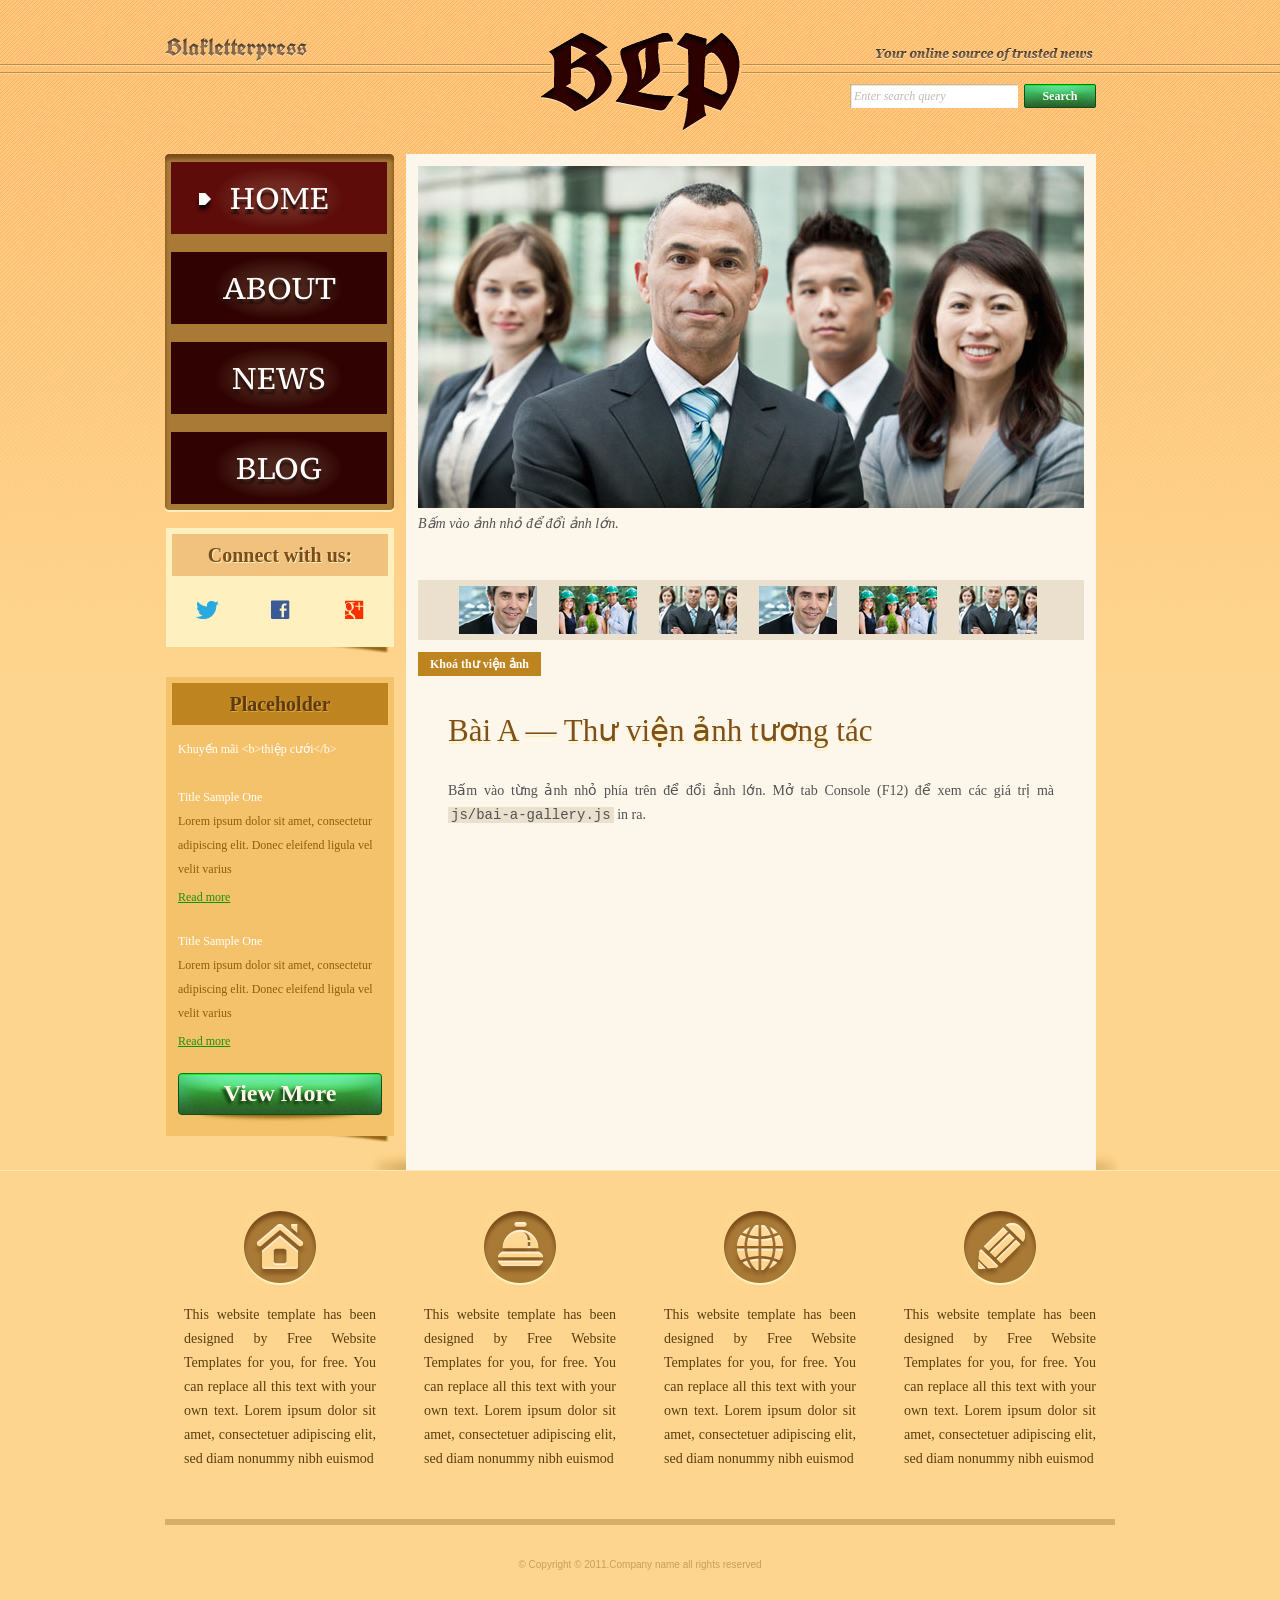
<file: BaiTapJS/assignment_4_3/index.html>
<!DOCTYPE html>
<!-- Website template by freewebsitetemplates.com -->
<html>
<head>
	<meta charset="UTF-8">
	<title>Bài A – Thư viện ảnh | Blakletterpress</title>
	<link rel="stylesheet" href="css/style.css" type="text/css">
	<link rel="stylesheet" href="css/bai-js.css" type="text/css">
</head>
<body>
	<div id="page">
		<div id="header">
			<div id="motto">
				<a href="index.html" class="sitename"><img src="images/blakletterpress.png" height="24" width="142" alt="SiteName"></a>
				<p>
					<img src="images/header-text.png" height="14" width="218" alt="Text">
				</p>
			</div>
			<div id="logo">
				<a href="index.html"><img src="images/logo.png" alt="LOGO"></a>
			</div>
			<div id="searchbar">
				<form action="#" method="post">
					<input type="text" id="o-tim-kiem" value="Enter search query" class="txtfield">
					<input type="submit" value="Search" class="btn">
				</form>
			</div>
		</div>
		<div id="contents">
			<div id="main">
				<div id="gallery">
					<div>
						<img src="images/team-large.jpg" alt="Img">
					</div>
					<ul>
						<li>
							<img src="images/smiling.jpg" alt="meeting">
						</li>
						<li>
							<img src="images/ecofriends.jpg" alt="team-large">
						</li>
						<li>
							<img src="images/team.jpg" alt="team-large">
						</li>
						<li>
							<img src="images/smiling.jpg" alt="meeting">
						</li>
						<li>
							<img src="images/ecofriends.jpg" alt="team-large">
						</li>
						<li>
							<img src="images/team.jpg" alt="team-large">
						</li>
					</ul>
					<button type="button" id="nut-khoa">Khoá thư viện ảnh</button>
				</div>
				<div class="body">
					<h1>Bài A — Thư viện ảnh tương tác</h1>
					<p>
						Bấm vào từng ảnh nhỏ phía trên để đổi ảnh lớn. Mở tab Console (F12) để xem các giá trị mà <code>js/bai-a-gallery.js</code> in ra.
					</p>
				</div>
			</div>
			<div id="sidebar">
				<div id="navigation">
					<div>
						<ul>
							<li class="selected">
								<a href="index.html">Home</a>
							</li>
							<li>
								<a href="about.html">About</a>
							</li>
							<li>
								<a href="news.html">News</a>
							</li>
							<li>
								<a href="blog.html">Blog</a>
							</li>
						</ul>
					</div>
				</div>
				<div class="section">
					<div id="connect">
						<h2>Connect with us:</h2>
						<a href="http://freewebsitetemplates.com/go/twitter/" target="_blank" class="twitter"></a> <a href="http://freewebsitetemplates.com/go/facebook/" target="_blank" class="facebook"></a> <a href="http://freewebsitetemplates.com/go/googleplus/" target="_blank" class="googleplus"></a>
					</div>
				</div>
				<div class="section">
					<div id="posts">
						<h2>Placeholder</h2>
						<ul>
							<li>
								<h5>Title Sample One</h5>
								<p>
									Lorem ipsum dolor sit amet, consectetur adipiscing elit. Donec eleifend ligula vel velit varius
								</p>
								<a href="news.html" class="more">Read more</a>
							</li>
							<li>
								<h5>Title Sample One</h5>
								<p>
									Lorem ipsum dolor sit amet, consectetur adipiscing elit. Donec eleifend ligula vel velit varius
								</p>
								<a href="news.html" class="more">Read more</a>
							</li>
						</ul>
						<a href="news.html" class="btn2">View More</a>
					</div>
				</div>
			</div>
		</div>
		<div id="footer">
			<div>
				<ul id="featured">
					<li>
						<a href="index.html" class="home"></a>
						<p>
							This website template has been designed by Free Website Templates for you, for free. You can replace all this text with your own text. Lorem ipsum dolor sit amet, consectetuer adipiscing elit, sed diam nonummy nibh euismod
						</p>
					</li>
					<li>
						<a href="index.html" class="bell"></a>
						<p>
							This website template has been designed by Free Website Templates for you, for free. You can replace all this text with your own text. Lorem ipsum dolor sit amet, consectetuer adipiscing elit, sed diam nonummy nibh euismod
						</p>
					</li>
					<li>
						<a href="index.html" class="globe"></a>
						<p>
							This website template has been designed by Free Website Templates for you, for free. You can replace all this text with your own text. Lorem ipsum dolor sit amet, consectetuer adipiscing elit, sed diam nonummy nibh euismod
						</p>
					</li>
					<li>
						<a href="index.html" class="pencil"></a>
						<p>
							This website template has been designed by Free Website Templates for you, for free. You can replace all this text with your own text. Lorem ipsum dolor sit amet, consectetuer adipiscing elit, sed diam nonummy nibh euismod
						</p>
					</li>
				</ul>
				<p id="footnote">
					© Copyright © 2011.Company name all rights reserved
				</p>
			</div>
		</div>
	</div>
	<script src="js/bai-a-gallery.js"></script>
</body>
</html>
</file>
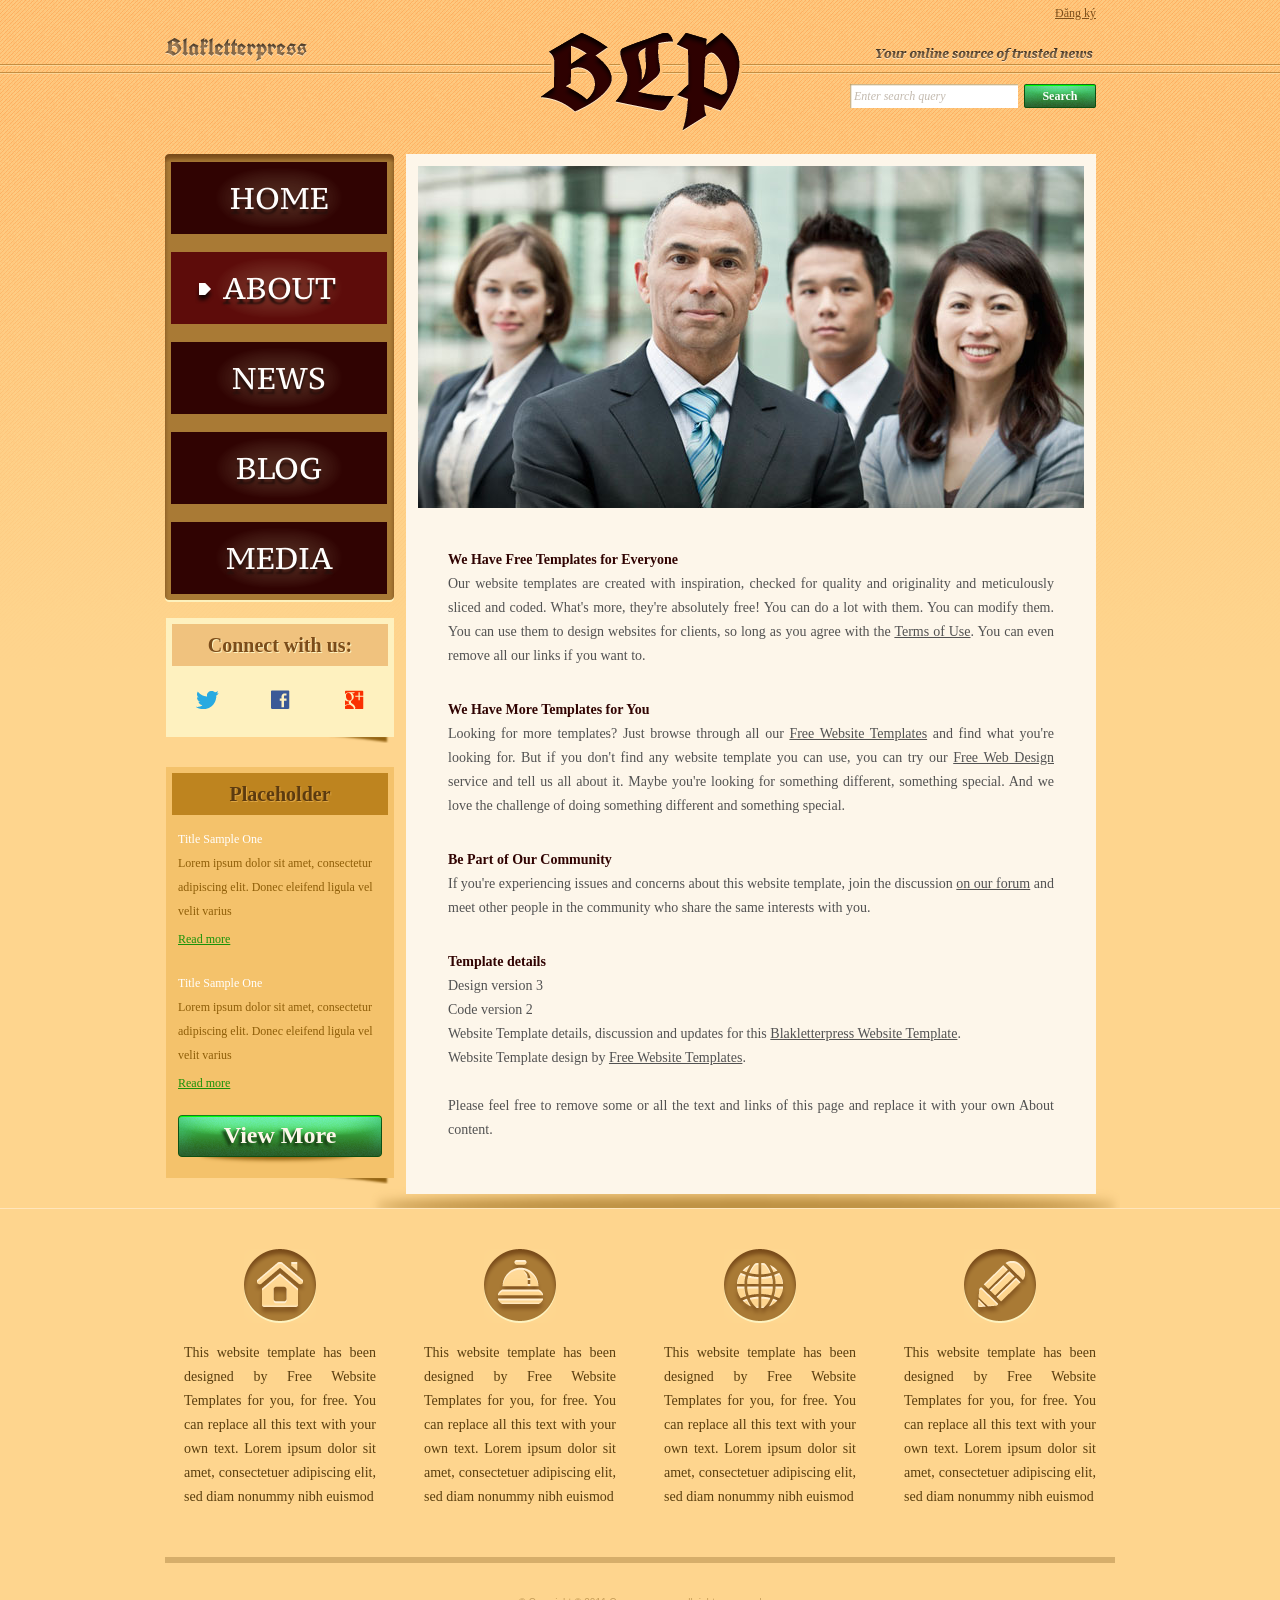
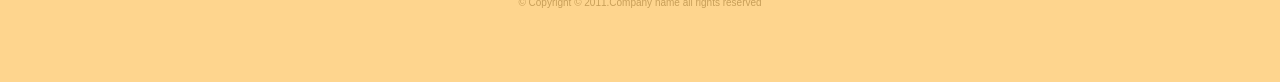
<file: baitapHTML/about.html>
<!DOCTYPE html>
<!-- Website template by freewebsitetemplates.com -->
<html>
<head>
	<meta charset="UTF-8">
	<title>About - Blakletterpress Website Template</title>
	<link rel="stylesheet" href="css/style.css" type="text/css">
</head>
<body>
	<div id="page">
		<div id="header">
			<a href="register.html" class="header-register">Đăng ký</a>
			<div id="motto">
				<a href="index.html" class="sitename"><img src="images/blakletterpress.png" height="24" width="142" alt="SiteName"></a>
				<p>
					<img src="images/header-text.png" height="14" width="218" alt="Text">
				</p>
			</div>
			<div id="logo">
				<a href="index.html"><img src="images/logo.png" alt="LOGO"></a>
			</div>
			<div id="searchbar">
				<form action="#" method="post">
					<input type="text" value="Enter search query" class="txtfield" onBlur="javascript:if(this.value==''){this.value=this.defaultValue;}" onFocus="javascript:if(this.value==this.defaultValue){this.value='';}">
					<input type="submit" value="Search" class="btn">
				</form>
			</div>
		</div>
		<div id="contents">
			<div id="main">
				<div id="gallery">
					<div>
						<img src="images/team-large.jpg" alt="Img">
					</div>
				</div>
				<div id="about" class="body">
					<h4>We Have Free Templates for Everyone</h4>
					<p>
						Our website templates are created with inspiration, checked for quality and originality and meticulously sliced and coded. What's more, they're absolutely free! You can do a lot with them. You can modify them. You can use them to design websites for clients, so long as you agree with the <a href="http://www.freewebsitetemplates.com/about/terms/">Terms of Use</a>. You can even remove all our links if you want to.
					</p>
					<h4>We Have More Templates for You</h4>
					<p>
						Looking for more templates? Just browse through all our <a href="http://www.freewebsitetemplates.com/">Free Website Templates</a> and find what you're looking for. But if you don't find any website template you can use, you can try our <a href="http://www.freewebsitetemplates.com/freewebdesign/">Free Web Design</a> service and tell us all about it. Maybe you're looking for something different, something special. And we love the challenge of doing something different and something special.
					</p>
					<h4>Be Part of Our Community</h4>
					<p>
						If you're experiencing issues and concerns about this website template, join the discussion <a href="http://www.freewebsitetemplates.com/forums/">on our forum</a> and meet other people in the community who share the same interests with you.
					</p>
					<h4>Template details</h4>
					<p>
						Design version 3<br> Code version 2<br> Website Template details, discussion and updates for this <a href="http://www.freewebsitetemplates.com/forums/f18/">Blakletterpress Website Template</a>.<br> Website Template design by <a href="http://www.freewebsitetemplates.com/">Free Website Templates</a>.<br><br> Please feel free to remove some or all the text and links of this page and replace it with your own About content.
					</p>
				</div>
			</div>
			<div id="sidebar">
				<div id="navigation">
					<div>
						<ul>
							<li>
								<a href="index.html">Home</a>
							</li>
							<li class="selected">
								<a href="about.html">About</a>
							</li>
							<li>
								<a href="news.html">News</a>
							</li>
							<li>
								<a href="blog.html">Blog</a>
							</li>
							<li>
								<a href="media.html">Media</a>
							</li>
						</ul>
					</div>
				</div>
				<div class="section">
					<div id="connect">
						<h2>Connect with us:</h2>
						<a href="http://freewebsitetemplates.com/go/twitter/" target="_blank" class="twitter"></a> <a href="http://freewebsitetemplates.com/go/facebook/" target="_blank" class="facebook"></a> <a href="http://freewebsitetemplates.com/go/googleplus/" target="_blank" class="googleplus"></a>
					</div>
				</div>
				<div class="section">
					<div id="posts">
						<h2>Placeholder</h2>
						<ul>
							<li>
								<h5>Title Sample One</h5>
								<p>
									Lorem ipsum dolor sit amet, consectetur adipiscing elit. Donec eleifend ligula vel velit varius
								</p>
								<a href="news.html" class="more">Read more</a>
							</li>
							<li>
								<h5>Title Sample One</h5>
								<p>
									Lorem ipsum dolor sit amet, consectetur adipiscing elit. Donec eleifend ligula vel velit varius
								</p>
								<a href="news.html" class="more">Read more</a>
							</li>
						</ul>
						<a href="news.html" class="btn2">View More</a>
					</div>
				</div>
			</div>
		</div>
		<div id="footer">
			<div>
				<ul id="featured">
					<li>
						<a href="index.html" class="home"></a>
						<p>
							This website template has been designed by Free Website Templates for you, for free. You can replace all this text with your own text. Lorem ipsum dolor sit amet, consectetuer adipiscing elit, sed diam nonummy nibh euismod
						</p>
					</li>
					<li>
						<a href="index.html" class="bell"></a>
						<p>
							This website template has been designed by Free Website Templates for you, for free. You can replace all this text with your own text. Lorem ipsum dolor sit amet, consectetuer adipiscing elit, sed diam nonummy nibh euismod
						</p>
					</li>
					<li>
						<a href="index.html" class="globe"></a>
						<p>
							This website template has been designed by Free Website Templates for you, for free. You can replace all this text with your own text. Lorem ipsum dolor sit amet, consectetuer adipiscing elit, sed diam nonummy nibh euismod
						</p>
					</li>
					<li>
						<a href="index.html" class="pencil"></a>
						<p>
							This website template has been designed by Free Website Templates for you, for free. You can replace all this text with your own text. Lorem ipsum dolor sit amet, consectetuer adipiscing elit, sed diam nonummy nibh euismod
						</p>
					</li>
					</li>
				</ul>
				<p id="footnote">
					© Copyright © 2011.Company name all rights reserved
				</p>
			</div>
		</div>
	</div>
</body>
</html>
</file>
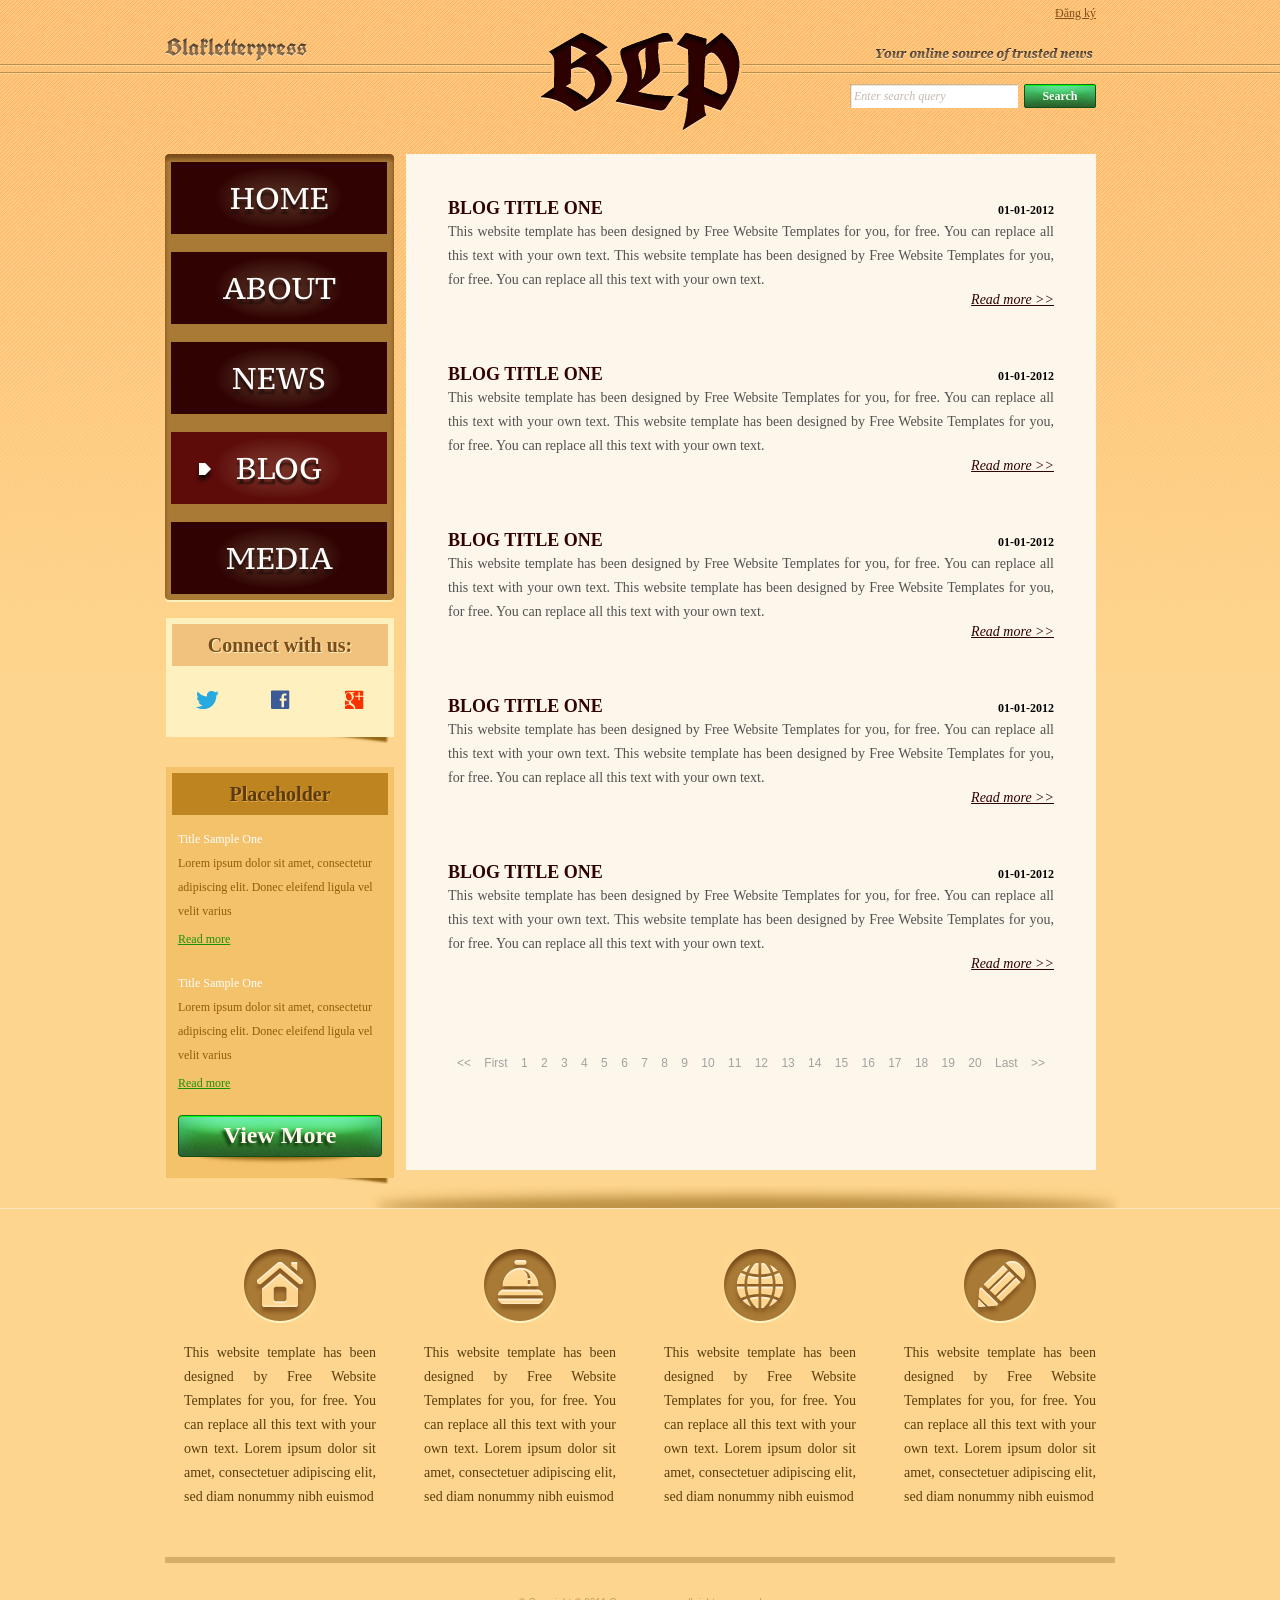
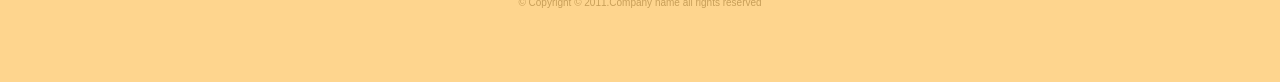
<file: baitapHTML/blog.html>
<!DOCTYPE html>
<!-- Website template by freewebsitetemplates.com -->
<html>
<head>
	<meta charset="UTF-8">
	<title>Blog - Blakletterpress Website Template</title>
	<link rel="stylesheet" href="css/style.css" type="text/css">
</head>
<body>
	<div id="page">
		<div id="header">
			<a href="register.html" class="header-register">Đăng ký</a>
			<div id="motto">
				<a href="index.html" class="sitename"><img src="images/blakletterpress.png" height="24" width="142" alt="SiteName"></a>
				<p>
					<img src="images/header-text.png" height="14" width="218" alt="Text">
				</p>
			</div>
			<div id="logo">
				<a href="index.html"><img src="images/logo.png" alt="LOGO"></a>
			</div>
			<div id="searchbar">
				<form action="#" method="post">
					<input type="text" value="Enter search query" class="txtfield" onBlur="javascript:if(this.value==''){this.value=this.defaultValue;}" onFocus="javascript:if(this.value==this.defaultValue){this.value='';}">
					<input type="submit" value="Search" class="btn">
				</form>
			</div>
		</div>
		<div id="contents">
			<div id="main">
				<div class="body">
					<ul id="list">
						<li>
							<span class="time">01-01-2012</span>
							<h3>BLOG TITLE ONE</h3>
							<p>
								This website template has been designed by Free Website Templates for you, for free. You can replace all this text with your own text. This website template has been designed by Free Website Templates for you, for free. You can replace all this text with your own text.
							</p>
							<a href="blog.html" class="more">Read more >></a>
						</li>
						<li>
							<span class="time">01-01-2012</span>
							<h3>BLOG TITLE ONE</h3>
							<p>
								This website template has been designed by Free Website Templates for you, for free. You can replace all this text with your own text. This website template has been designed by Free Website Templates for you, for free. You can replace all this text with your own text.
							</p>
							<a href="blog.html" class="more">Read more >></a>
						</li>
						<li>
							<span class="time">01-01-2012</span>
							<h3>BLOG TITLE ONE</h3>
							<p>
								This website template has been designed by Free Website Templates for you, for free. You can replace all this text with your own text. This website template has been designed by Free Website Templates for you, for free. You can replace all this text with your own text.
							</p>
							<a href="blog.html" class="more">Read more >></a>
						</li>
						<li>
							<span class="time">01-01-2012</span>
							<h3>BLOG TITLE ONE</h3>
							<p>
								This website template has been designed by Free Website Templates for you, for free. You can replace all this text with your own text. This website template has been designed by Free Website Templates for you, for free. You can replace all this text with your own text.
							</p>
							<a href="blog.html" class="more">Read more >></a>
						</li>
						<li>
							<span class="time">01-01-2012</span>
							<h3>BLOG TITLE ONE</h3>
							<p>
								This website template has been designed by Free Website Templates for you, for free. You can replace all this text with your own text. This website template has been designed by Free Website Templates for you, for free. You can replace all this text with your own text.
							</p>
							<a href="blog.html" class="more">Read more >></a>
						</li>
					</ul>
					<div id="pagination">
						<a href="blog.html">&lt;&lt;</a> <a href="blog.html">First</a> <a href="blog.html">1</a> <a href="blog.html">2</a> <a href="blog.html">3</a> <a href="blog.html">4</a> <a href="blog.html">5</a> <a href="blog.html">6</a> <a href="blog.html">7</a> <a href="blog.html">8</a> <a href="blog.html">9</a> <a href="blog.html">10</a> <a href="blog.html">11</a> <a href="blog.html">12</a> <a href="blog.html">13</a> <a href="blog.html">14</a> <a href="blog.html">15</a> <a href="blog.html">16</a> <a href="blog.html">17</a> <a href="blog.html">18</a> <a href="blog.html">19</a> <a href="blog.html">20</a> <a href="blog.html">Last</a> <a href="blog.html">&gt;&gt;</a>
					</div>
				</div>
			</div>
			<div id="sidebar">
				<div id="navigation">
					<div>
						<ul>
							<li>
								<a href="index.html">Home</a>
							</li>
							<li>
								<a href="about.html">About</a>
							</li>
							<li>
								<a href="news.html">News</a>
							</li>
							<li class="selected">
								<a href="blog.html">Blog</a>
							</li>
							<li>
								<a href="media.html">Media</a>
							</li>
						</ul>
					</div>
				</div>
				<div class="section">
					<div id="connect">
						<h2>Connect with us:</h2>
						<a href="http://freewebsitetemplates.com/go/twitter/" target="_blank" class="twitter"></a> <a href="http://freewebsitetemplates.com/go/facebook/" target="_blank" class="facebook"></a> <a href="http://freewebsitetemplates.com/go/googleplus/" target="_blank" class="googleplus"></a>
					</div>
				</div>
				<div class="section">
					<div id="posts">
						<h2>Placeholder</h2>
						<ul>
							<li>
								<h5>Title Sample One</h5>
								<p>
									Lorem ipsum dolor sit amet, consectetur adipiscing elit. Donec eleifend ligula vel velit varius
								</p>
								<a href="news.html" class="more">Read more</a>
							</li>
							<li>
								<h5>Title Sample One</h5>
								<p>
									Lorem ipsum dolor sit amet, consectetur adipiscing elit. Donec eleifend ligula vel velit varius
								</p>
								<a href="news.html" class="more">Read more</a>
							</li>
						</ul>
						<a href="news.html" class="btn2">View More</a>
					</div>
				</div>
			</div>
		</div>
		<div id="footer">
			<div>
				<ul id="featured">
					<li>
						<a href="index.html" class="home"></a>
						<p>
							This website template has been designed by Free Website Templates for you, for free. You can replace all this text with your own text. Lorem ipsum dolor sit amet, consectetuer adipiscing elit, sed diam nonummy nibh euismod
						</p>
					</li>
					<li>
						<a href="index.html" class="bell"></a>
						<p>
							This website template has been designed by Free Website Templates for you, for free. You can replace all this text with your own text. Lorem ipsum dolor sit amet, consectetuer adipiscing elit, sed diam nonummy nibh euismod
						</p>
					</li>
					<li>
						<a href="index.html" class="globe"></a>
						<p>
							This website template has been designed by Free Website Templates for you, for free. You can replace all this text with your own text. Lorem ipsum dolor sit amet, consectetuer adipiscing elit, sed diam nonummy nibh euismod
						</p>
					</li>
					<li>
						<a href="index.html" class="pencil"></a>
						<p>
							This website template has been designed by Free Website Templates for you, for free. You can replace all this text with your own text. Lorem ipsum dolor sit amet, consectetuer adipiscing elit, sed diam nonummy nibh euismod
						</p>
					</li>
				</ul>
				<p id="footnote">
					© Copyright © 2011.Company name all rights reserved
				</p>
			</div>
		</div>
	</div>
</body>
</html>
</file>
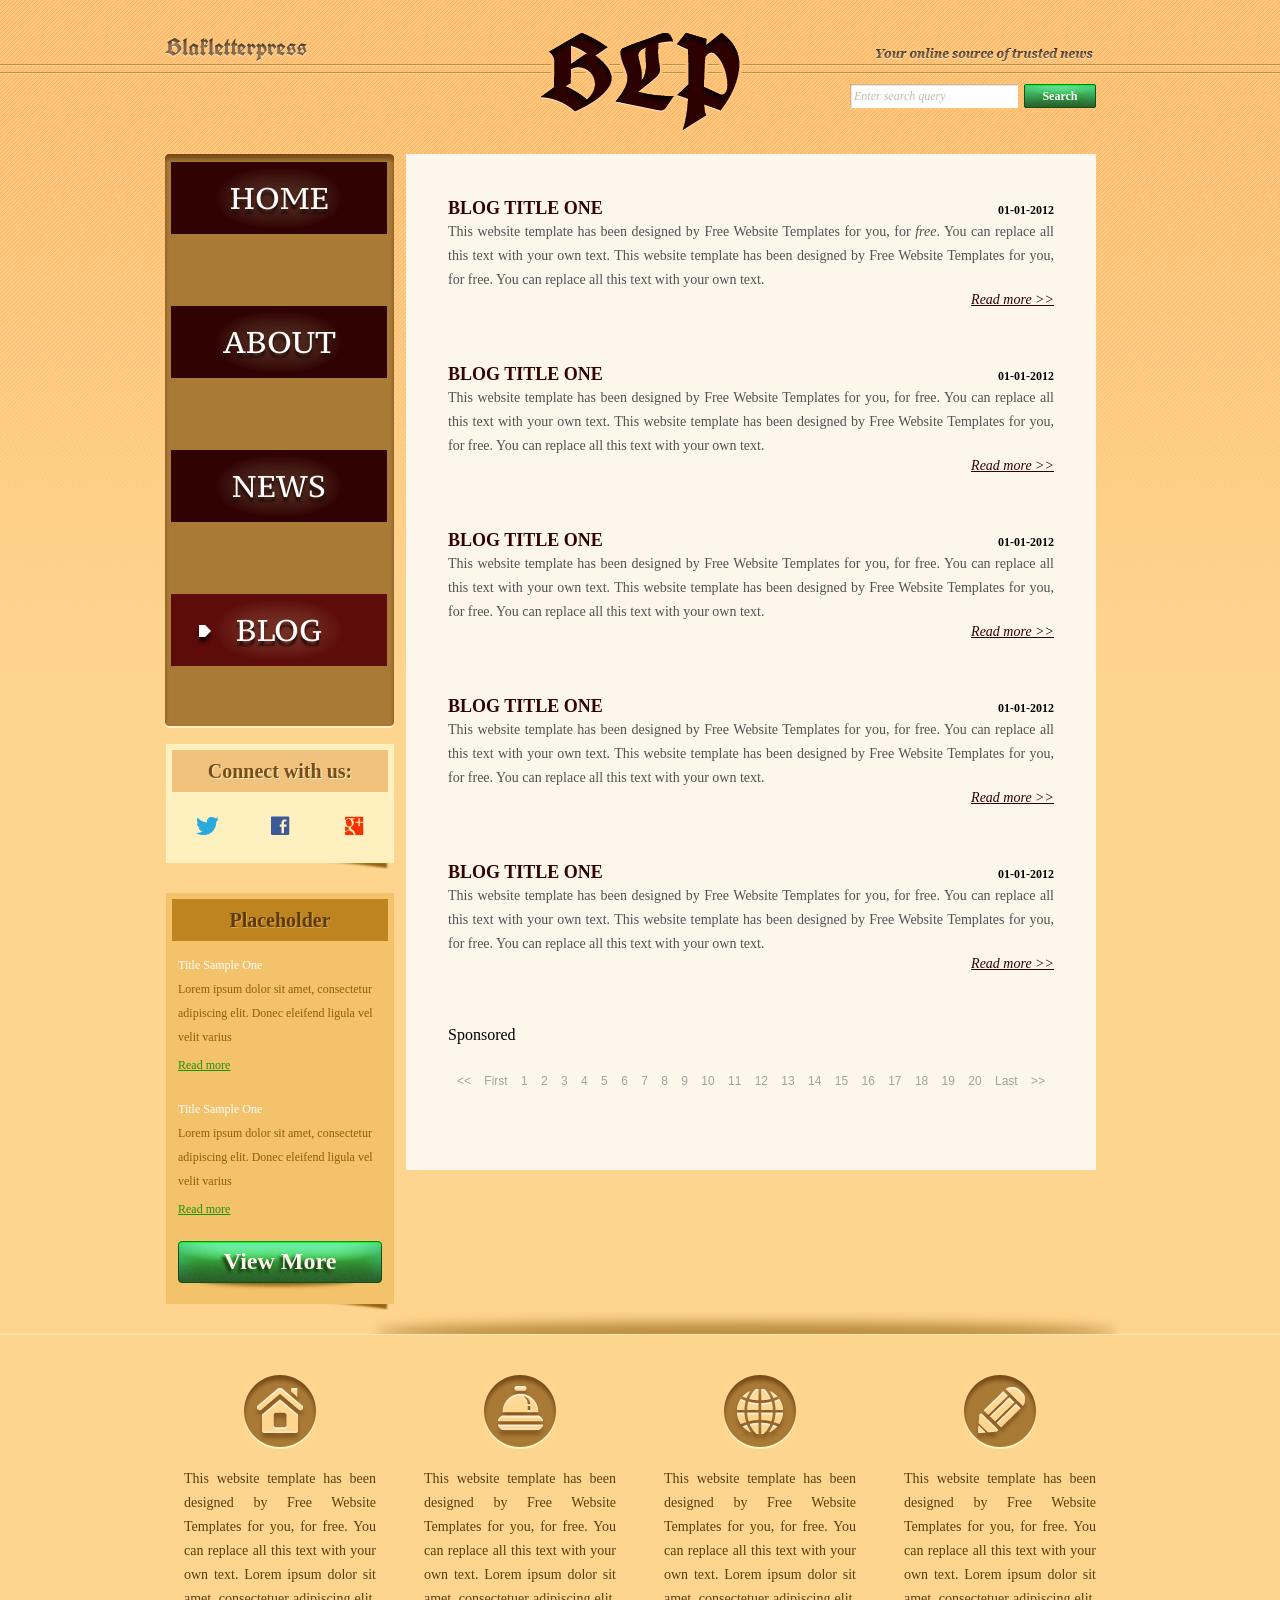
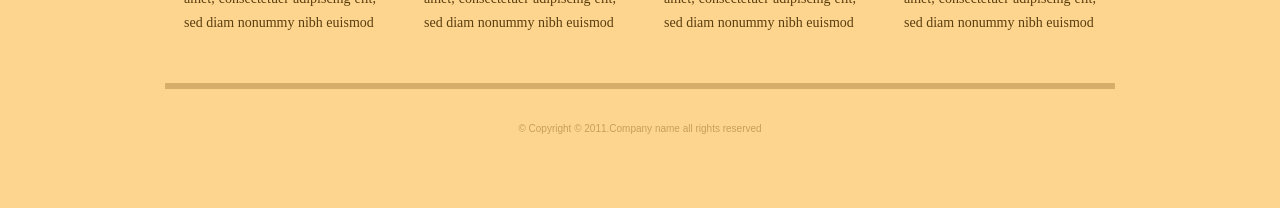
<file: baitapHTML/blog_wrong.html>
<!DOCTYPE html>
<!-- Website template by freewebsitetemplates.com -->
<html>
<head>
	<meta charset="utf8">
	<title>Blog - Blakletterpress Website Template</title>
	<title>Blakletterpress</title>
	<link rel="stylesheet" href="css/style.css" type="text/css">
</head>
<body>
	<div id="page">
		<div id="header">
			<div id="motto">
				<a href="index.html" class="sitename" class="brand"><img src="images/blakletterpress.png" height="24" width="142px" alt="SiteName"></a>
				<p>
					<img src="images/header-text.png" height="14" width="218">
				</p>
			</div>
			<div id="logo">
				<a href="index.html"><img src="images/logo.png" alt="LOGO"></a>
			</div>
			<div id="searchbar">
				<form action="#" method="post">
					<input type="text" value="Enter search query" class="txtfield" onBlur="javascript:if(this.value==''){this.value=this.defaultValue;}" onFocus="javascript:if(this.value==this.defaultValue){this.value='';}">
					<input type="submit" value="Search" class="btn">
				</form>
			</div>
		</div>
		<div id="contents">
			<div id="main">
				<div class="body">
					<ul id="list">
						<li>
							<span class="time">01-01-2012</span>
							<h3>BLOG TITLE ONE</h3>
							<p>
								This website template has been designed by Free Website Templates for you, for <i>free</i>. You can replace all this text with your own text. This website template has been designed by Free Website Templates for you, for free. You can replace all this text with your own text.
							</p>
							<a href="blog.html" class="more">Read more >></a>
						</li>
						<li>
							<span class="time">01-01-2012</span>
							<h3>BLOG TITLE ONE</h3>
							<p>
								This website template has been designed by Free Website Templates for you, for free. You can replace all this text with your own text. This website template has been designed by Free Website Templates for you, for free. You can replace all this text with your own text.
							</p>
							<a href="blog.html" class="more">Read more >></a>
						</li>
						<li>
							<span class="time">01-01-2012</span>
							<h3>BLOG TITLE ONE</h3>
							<p>
								This website template has been designed by Free Website Templates for you, for free. You can replace all this text with your own text. This website template has been designed by Free Website Templates for you, for free. You can replace all this text with your own text.
							</p>
							<a href="blog.html" class="more">Read more >></a>
						</li>
						<li>
							<span class="time">01-01-2012</span>
							<h3>BLOG TITLE ONE</h3>
							<p>
								This website template has been designed by Free Website Templates for you, for free. You can replace all this text with your own text. This website template has been designed by Free Website Templates for you, for free. You can replace all this text with your own text.
							</p>
							<a href="blog.html" class="more">Read more >></a>
						</li>
						<li>
							<span class="time">01-01-2012</span>
							<h3>BLOG TITLE ONE</h3>
							<p>
								This website template has been designed by Free Website Templates for you, for free. You can replace all this text with your own text. This website template has been designed by Free Website Templates for you, for free. You can replace all this text with your own text.
							</p>
							<a href="blog.html" class="more">Read more >></a>
						</li>
						<div class="ad">Sponsored</div>
					</ul>
					<div id="pagination">
						<a href="blog.html">&lt;&lt;</a> <a href="blog.html?page=2&sort=new">First</a> <a href="blog.html">1 <a href="blog.html">2</a> <a href="blog.html">3</a> <a href="blog.html">4</a> <a href="blog.html">5</a> <a href="blog.html">6</a> <a href="blog.html">7</a> <a href="blog.html">8</a> <a href="blog.html">9</a> <a href="blog.html">10</a> <a href="blog.html">11</a> <a href="blog.html">12</a> <a href="blog.html">13</a> <a href="blog.html">14</a> <a href="blog.html">15</a> <a href="blog.html">16</a> <a href="blog.html">17</a> <a href="blog.html">18</a> <a href="blog.html">19</a> <a href="blog.html">20</a> <a href="blog.html">Last</a> <a href="blog.html">&gt;&gt;</a>
					</div>
				</div>
			</div>
			<div id="sidebar">
				<div id="navigation">
					<div>
						<ul id="list">
							<li>
								<a href="index.html">Home</a>
							</li>
							<li>
								<a href="about.html">About</a>
							</li>
							<li>
								<a href="news.html">News</a>
							</li>
							<li class="selected">
								<a href="blog.html">Blog</a>
							</li>
						</ul>
					</div>
				</div>
				<div class="section">
					<div id="connect">
						<h2>Connect with us:</h2>
						<a href="http://freewebsitetemplates.com/go/twitter/" target="_blank" class="twitter"></a> <a href="http://freewebsitetemplates.com/go/facebook/" target="_blank" class="facebook"></a> <a href="http://freewebsitetemplates.com/go/googleplus/" target="_blank" class="googleplus"></a>
					</div>
				</div>
				<div class="section">
					<div id="posts">
						<h2>Placeholder</h2>
						<ul>
							<li>
								<h5>Title Sample One</h5>
								<p>
									Lorem ipsum dolor sit amet, consectetur adipiscing elit. Donec eleifend ligula vel velit varius
								</p>
								<a href="news.html" class="more">Read more</a>
							</li>
							<li>
								<h5>Title Sample One</h5>
								<p>
									Lorem ipsum dolor sit amet, consectetur adipiscing elit. Donec eleifend ligula vel velit varius
								</p>
								<a href="news.html" class="more">Read more</a>
							</li>
						</ol>
						<a href="" class="btn2">View More</a>
					</div>
				</div>
			</div>
		</div>
		<div id="footer">
			<div>
				<ul id="featured">
					<li>
						<a href="index.html" class="home"></a>
						<p>
							This website template has been designed by Free Website Templates for you, for free. You can replace all this text with your own text. Lorem ipsum dolor sit amet, consectetuer adipiscing elit, sed diam nonummy nibh euismod
						</p>
					</li>
					<li>
						<a href="index.html" class="bell"></a>
						<p>
							This website template has been designed by Free Website Templates for you, for free. You can replace all this text with your own text. Lorem ipsum dolor sit amet, consectetuer adipiscing elit, sed diam nonummy nibh euismod
						</p>
					</li>
					<li>
						<a href="index.html" class="globe"></a>
						<p>
							This website template has been designed by Free Website Templates for you, for free. You can replace all this text with your own text. Lorem ipsum dolor sit amet, consectetuer adipiscing elit, sed diam nonummy nibh euismod
						</p>
					</li>
					<li>
						<a href="index.html" class="pencil"></a>
						<p>
							This website template has been designed by Free Website Templates for you, for free. You can replace all this text with your own text. Lorem ipsum dolor sit amet, consectetuer adipiscing elit, sed diam nonummy nibh euismod
						</p>
					</li>
				</ul>
				<p id="footnote">
					© Copyright © 2011.Company name all rights reserved
				</p>
			</div>
		</div>
	</div>
</body>
</html>
</file>
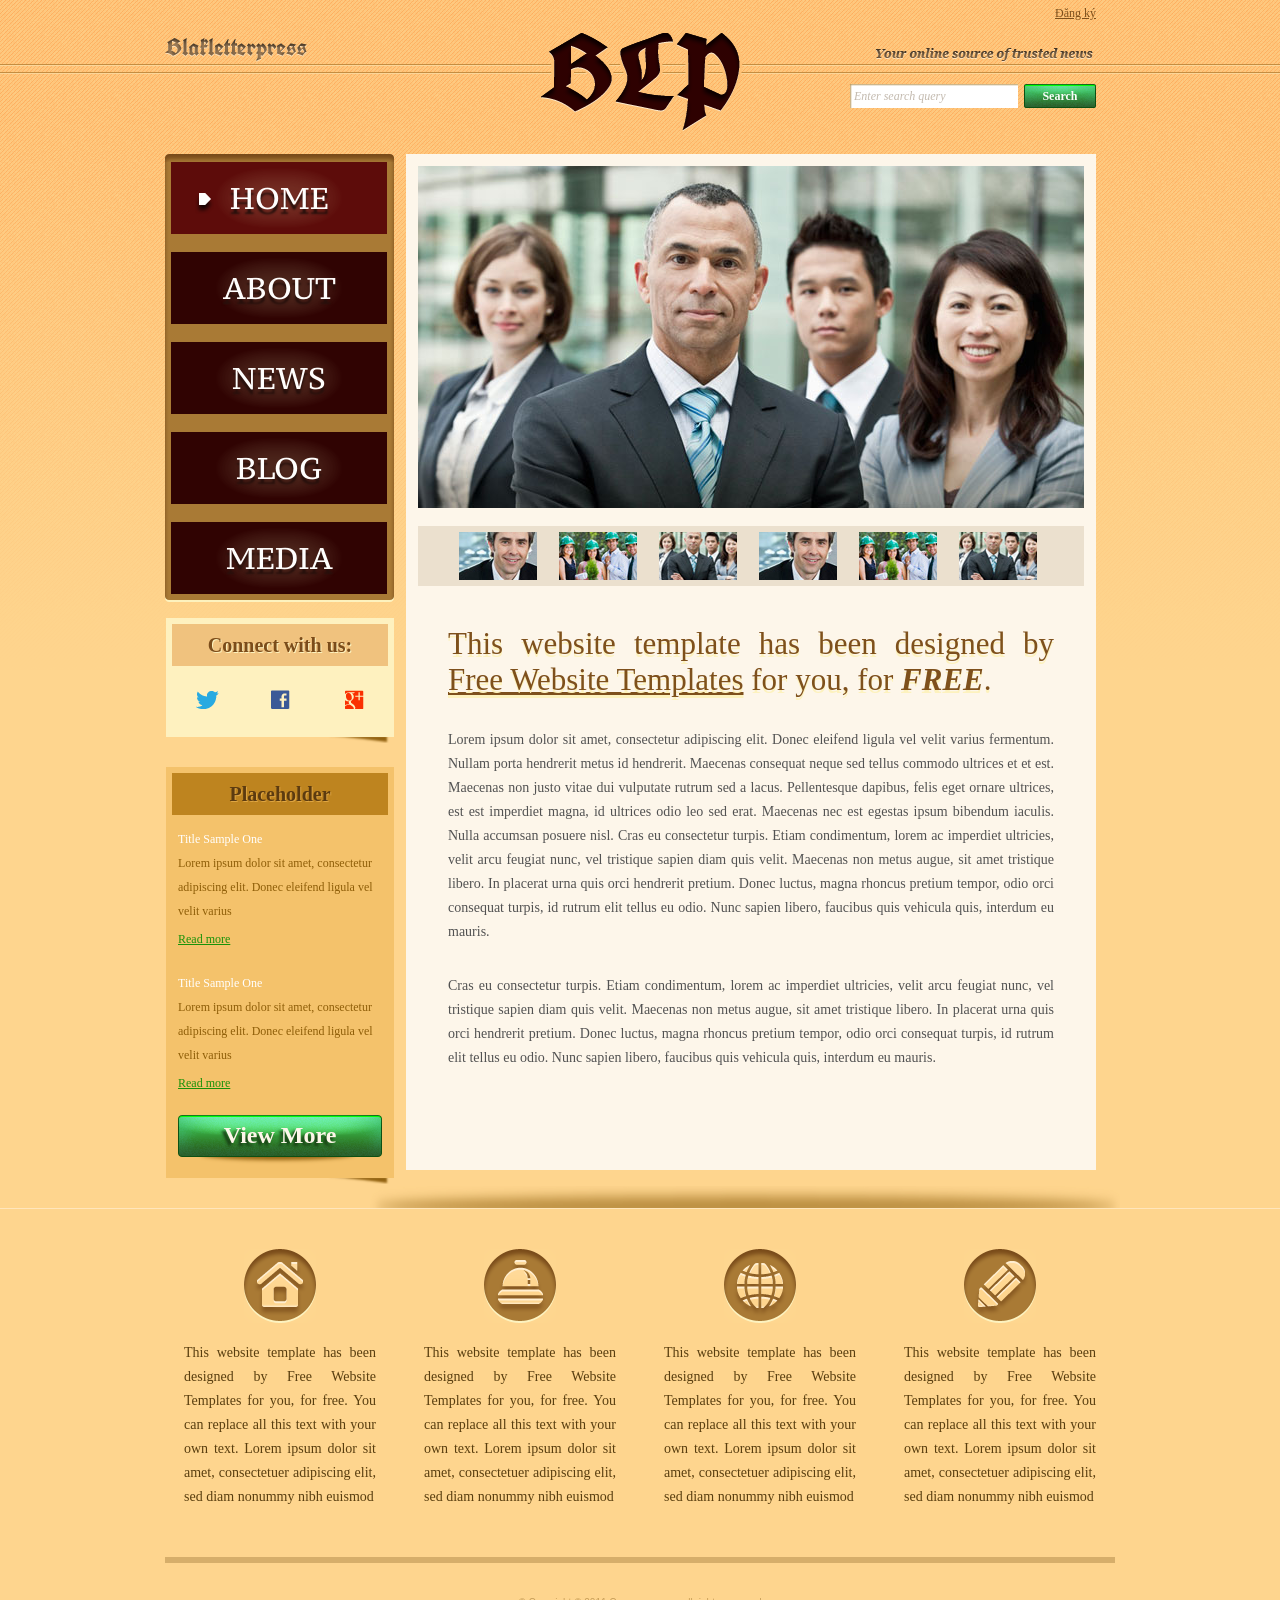
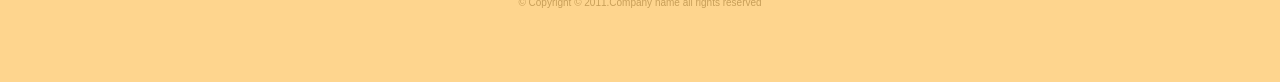
<file: baitapHTML/index_new.html>
<!DOCTYPE html>
<!-- Website template by freewebsitetemplates.com -->
<html lang="vi">
<head>
	<meta charset="UTF-8">
	<meta name="viewport" content="width=device-width, initial-scale=1.0">
	<meta name="description" content="Blakletterpress Website Template - Trang chủ tin tức và giới thiệu giải pháp công nghệ.">
	<meta name="keywords" content="Blakletterpress, template, website, tin tức, công nghệ">
	<title>Blakletterpress Website Template</title>
	<link rel="stylesheet" href="css/style.css" type="text/css">
</head>
<body>
	<div id="page">
		<header id="header">
			<a href="register.html" class="header-register">Đăng ký</a>
			<div id="motto">
				<a href="index.html" class="sitename"><img src="images/blakletterpress.png" height="24" width="142" alt="SiteName"></a>
				<p>
					<img src="images/header-text.png" height="14" width="218" alt="Text">
				</p>
			</div>
			<div id="logo">
				<a href="index.html"><img src="images/logo.png" alt="LOGO"></a>
			</div>
			<div id="searchbar">
				<form action="#" method="post">
					<input type="text" value="Enter search query" class="txtfield" onBlur="javascript:if(this.value==''){this.value=this.defaultValue;}" onFocus="javascript:if(this.value==this.defaultValue){this.value='';}">
					<input type="submit" value="Search" class="btn">
				</form>
			</div>
		</header>
		<div id="contents">
			<main id="main">
				<section id="gallery">
					<div>
						<img src="images/team-large.jpg" alt="Team presentation banner">
					</div>
					<ul>
						<li>
							<img src="images/smiling.jpg" alt="Smiling member">
						</li>
						<li>
							<img src="images/ecofriends.jpg" alt="Eco friends">
						</li>
						<li>
							<img src="images/team.jpg" alt="Team members">
						</li>
						<li>
							<img src="images/smiling.jpg" alt="Smiling member">
						</li>
						<li>
							<img src="images/ecofriends.jpg" alt="Eco friends">
						</li>
						<li>
							<img src="images/team.jpg" alt="Team members">
						</li>
					</ul>
				</section>
				<article class="body">
					<h1>This website template has been designed by <a href="http://www.freewebsitetemplates.com/">Free Website Templates</a> for you, for <em>free</em>.</h1>
					<p>
						Lorem ipsum dolor sit amet, consectetur adipiscing elit. Donec eleifend ligula vel velit varius fermentum. Nullam porta hendrerit metus id hendrerit. Maecenas consequat neque sed tellus commodo ultrices et et est. Maecenas non justo vitae dui vulputate rutrum sed a lacus. Pellentesque dapibus, felis eget ornare ultrices, est est imperdiet magna, id ultrices odio leo sed erat. Maecenas nec est egestas ipsum bibendum iaculis. Nulla accumsan posuere nisl. Cras eu consectetur turpis. Etiam condimentum, lorem ac imperdiet ultricies, velit arcu feugiat nunc, vel tristique sapien diam quis velit. Maecenas non metus augue, sit amet tristique libero. In placerat urna quis orci hendrerit pretium. Donec luctus, magna rhoncus pretium tempor, odio orci consequat turpis, id rutrum elit tellus eu odio. Nunc sapien libero, faucibus quis vehicula quis, interdum eu mauris.
					</p>
					<p>
						Cras eu consectetur turpis. Etiam condimentum, lorem ac imperdiet ultricies, velit arcu feugiat nunc, vel tristique sapien diam quis velit. Maecenas non metus augue, sit amet tristique libero. In placerat urna quis orci hendrerit pretium. Donec luctus, magna rhoncus pretium tempor, odio orci consequat turpis, id rutrum elit tellus eu odio. Nunc sapien libero, faucibus quis vehicula quis, interdum eu mauris.
					</p>
				</article>
			</main>
			<aside id="sidebar">
				<nav id="navigation">
					<div>
						<ul>
							<li class="selected">
								<a href="index.html">Home</a>
							</li>
							<li>
								<a href="about.html">About</a>
							</li>
							<li>
								<a href="news.html">News</a>
							</li>
							<li>
								<a href="blog.html">Blog</a>
							</li>
							<li>
								<a href="media.html">Media</a>
							</li>
						</ul>
					</div>
				</nav>
				<section class="section">
					<div id="connect">
						<h2>Connect with us:</h2>
						<a href="http://freewebsitetemplates.com/go/twitter/" target="_blank" class="twitter"></a> <a href="http://freewebsitetemplates.com/go/facebook/" target="_blank" class="facebook"></a> <a href="http://freewebsitetemplates.com/go/googleplus/" target="_blank" class="googleplus"></a>
					</div>
				</section>
				<section class="section">
					<div id="posts">
						<h2>Placeholder</h2>
						<ul>
							<li>
								<h5>Title Sample One</h5>
								<p>
									Lorem ipsum dolor sit amet, consectetur adipiscing elit. Donec eleifend ligula vel velit varius
								</p>
								<a href="news.html" class="more">Read more</a>
							</li>
							<li>
								<h5>Title Sample One</h5>
								<p>
									Lorem ipsum dolor sit amet, consectetur adipiscing elit. Donec eleifend ligula vel velit varius
								</p>
								<a href="news.html" class="more">Read more</a>
							</li>
						</ul>
						<a href="news.html" class="btn2">View More</a>
					</div>
				</section>
			</aside>
		</div>
		<footer id="footer">
			<div>
				<ul id="featured">
					<li>
						<a href="index.html" class="home"></a>
						<p>
							This website template has been designed by Free Website Templates for you, for free. You can replace all this text with your own text. Lorem ipsum dolor sit amet, consectetuer adipiscing elit, sed diam nonummy nibh euismod
						</p>
					</li>
					<li>
						<a href="index.html" class="bell"></a>
						<p>
							This website template has been designed by Free Website Templates for you, for free. You can replace all this text with your own text. Lorem ipsum dolor sit amet, consectetuer adipiscing elit, sed diam nonummy nibh euismod
						</p>
					</li>
					<li>
						<a href="index.html" class="globe"></a>
						<p>
							This website template has been designed by Free Website Templates for you, for free. You can replace all this text with your own text. Lorem ipsum dolor sit amet, consectetuer adipiscing elit, sed diam nonummy nibh euismod
						</p>
					</li>
					<li>
						<a href="index.html" class="pencil"></a>
						<p>
							This website template has been designed by Free Website Templates for you, for free. You can replace all this text with your own text. Lorem ipsum dolor sit amet, consectetuer adipiscing elit, sed diam nonummy nibh euismod
						</p>
					</li>
				</ul>
				<p id="footnote">
					© Copyright © 2011.Company name all rights reserved
				</p>
			</div>
		</footer>
	</div>
</body>
</html>
</file>
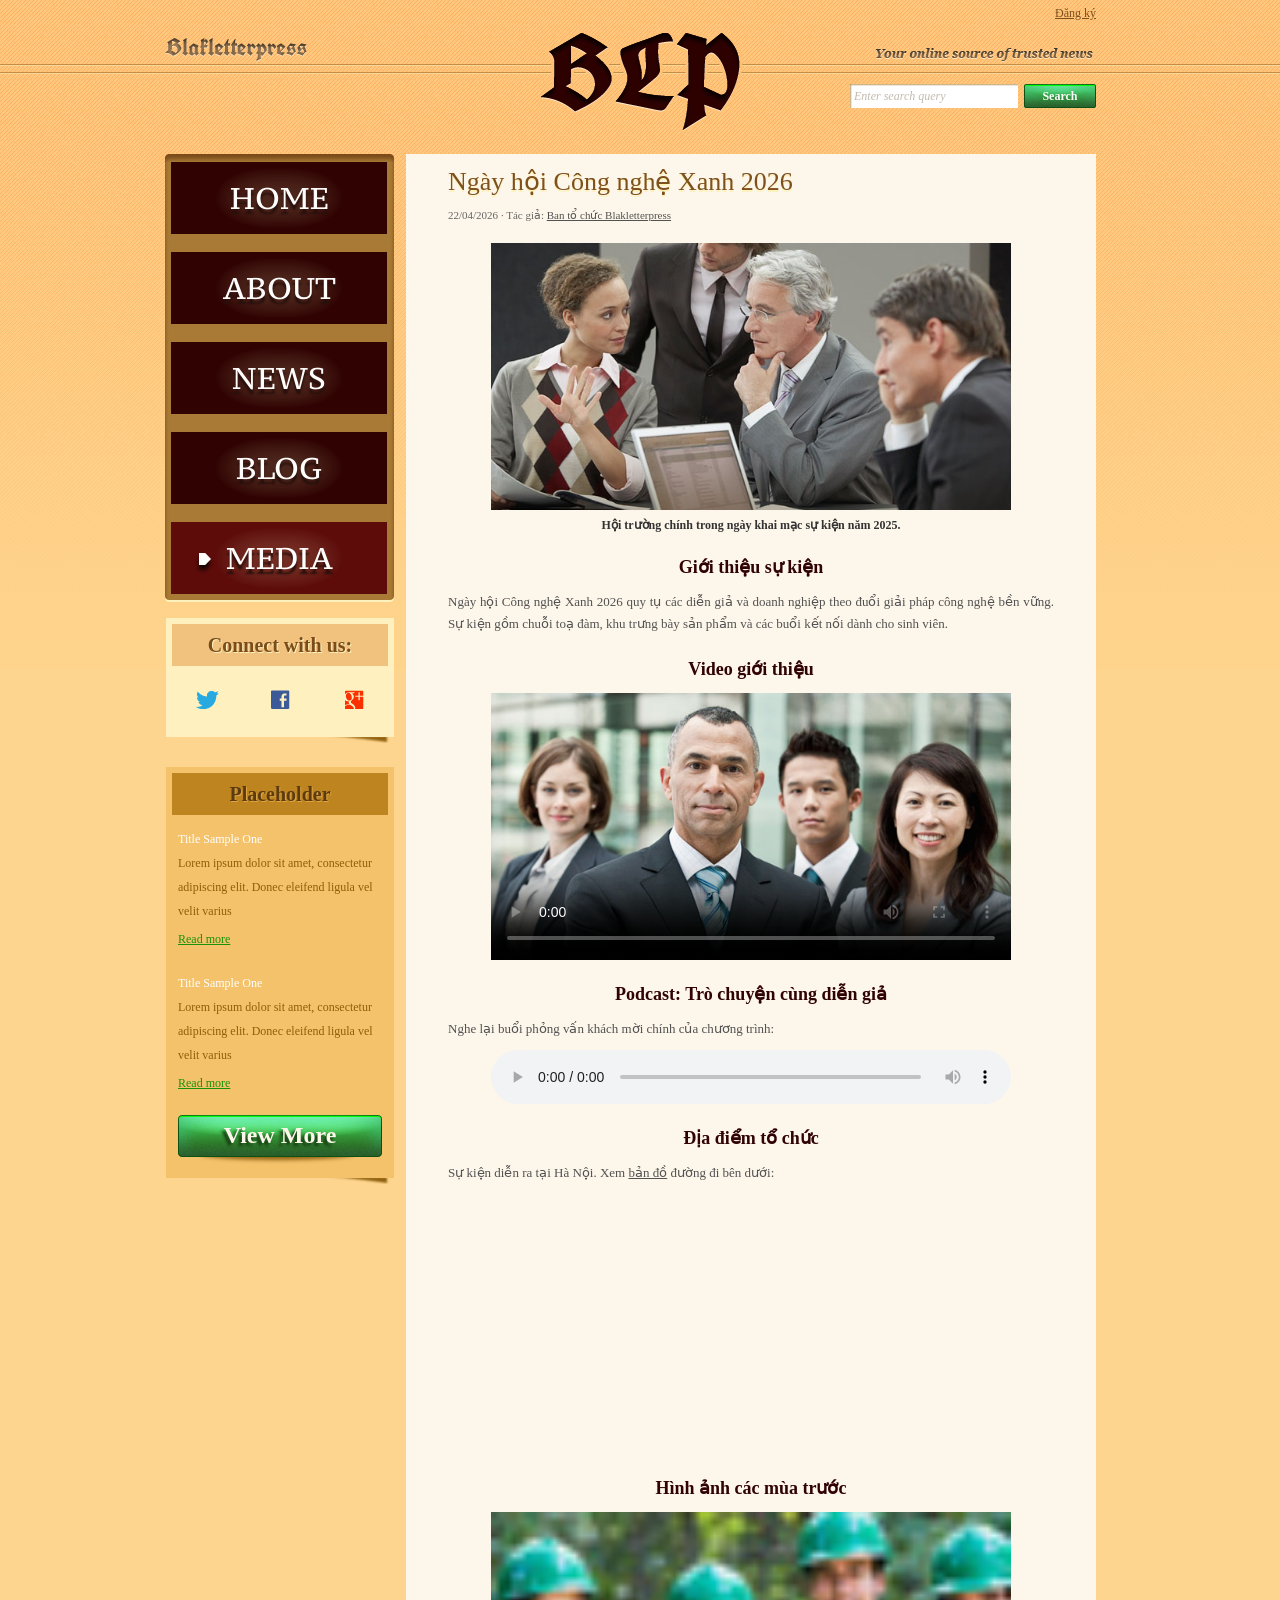
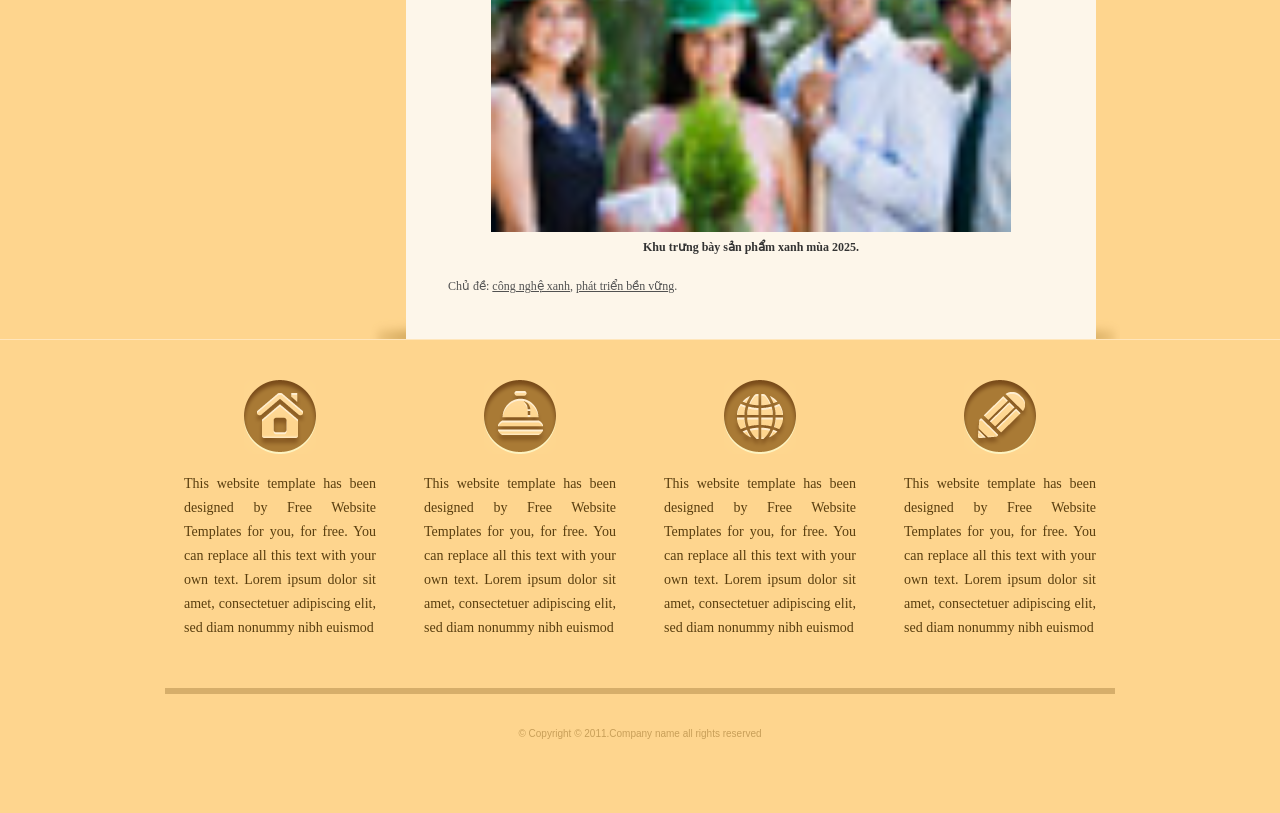
<file: baitapHTML/media.html>
<!DOCTYPE html>
<!-- Website template by freewebsitetemplates.com -->
<html lang="vi">
<head>
	<meta charset="UTF-8">
	<title>Ngày hội Công nghệ Xanh 2026 - Blakletterpress Website Template</title>
	<link rel="stylesheet" href="css/style.css" type="text/css">
</head>
<body>
	<div id="page">
		<header id="header">
			<a href="register.html" class="header-register">Đăng ký</a>
			<div id="motto">
				<a href="index.html" class="sitename"><img src="images/blakletterpress.png" height="24" width="142" alt="SiteName"></a>
				<p>
					<img src="images/header-text.png" height="14" width="218" alt="Text">
				</p>
			</div>
			<div id="logo">
				<a href="index.html"><img src="images/logo.png" alt="LOGO"></a>
			</div>
			<div id="searchbar">
				<form action="#" method="post">
					<input type="text" value="Enter search query" class="txtfield" onBlur="javascript:if(this.value==''){this.value=this.defaultValue;}" onFocus="javascript:if(this.value==this.defaultValue){this.value='';}">
					<input type="submit" value="Search" class="btn">
				</form>
			</div>
		</header>
		<div id="contents">
			<main id="main">
				<article class="body media-article">
					<header>
						<h1 class="article-title">Ngày hội Công nghệ Xanh 2026</h1>
						<p class="article-meta">
							<time datetime="2026-04-22">22/04/2026</time> &middot; Tác giả: <a href="#">Ban tổ chức Blakletterpress</a>
						</p>
					</header>

					<figure class="media-figure">
						<img src="images/meeting.jpg" alt="Hội trường chính sự kiện">
						<figcaption>Hội trường chính trong ngày khai mạc sự kiện năm 2025.</figcaption>
					</figure>

					<section>
						<h2>Giới thiệu sự kiện</h2>
						<p>
							Ngày hội Công nghệ Xanh 2026 quy tụ các diễn giả và doanh nghiệp theo đuổi giải pháp công nghệ bền vững. Sự kiện gồm chuỗi toạ đàm, khu trưng bày sản phẩm và các buổi kết nối dành cho sinh viên.
						</p>
					</section>

					<section>
						<h2>Video giới thiệu</h2>
						<video controls poster="images/team-large.jpg" preload="metadata">
							<source src="#" type="video/mp4">
							Trình duyệt của bạn không hỗ trợ thẻ video.
						</video>
					</section>

					<section>
						<h2>Podcast: Trò chuyện cùng diễn giả</h2>
						<p class="podcast-desc">Nghe lại buổi phỏng vấn khách mời chính của chương trình:</p>
						<audio controls preload="metadata">
							<source src="#" type="audio/mpeg">
							Trình duyệt của bạn không hỗ trợ thẻ audio.
						</audio>
					</section>

					<section>
						<h2>Địa điểm tổ chức</h2>
						<p class="location-desc">
							Sự kiện diễn ra tại Hà Nội. Xem <a href="https://www.google.com/maps/place/H%C3%A0+N%E1%BB%99i,+Vi%E1%BB%87t+Nam/@21.0220288,105.8052297,11.25z/data=!4m6!3m5!1s0x3135ab9bd9861ca1:0xe7887f7b72ca17a9!8m2!3d21.0277644!4d105.8341598!16zL20vMGZuZmY?hl=vi&entry=ttu&g_ep=EgoyMDI2MDkyMy4wIKXMDSoASAFQAw%3D%3D" target="_blank" rel="noopener noreferrer">bản đồ</a> đường đi bên dưới:
						</p>
						<div class="map-wrapper">
							<iframe src="https://www.google.com/maps/place/H%C3%A0+N%E1%BB%99i,+Vi%E1%BB%87t+Nam/@21.0220288,105.8052297,11.25z/data=!4m6!3m5!1s0x3135ab9bd9861ca1:0xe7887f7b72ca17a9!8m2!3d21.0277644!4d105.8341598!16zL20vMGZuZmY?hl=vi&entry=ttu&g_ep=EgoyMDI2MDkyMy4wIKXMDSoASAFQAw%3D%3D" width="100%" height="260" style="border:0;" allowfullscreen="" loading="lazy"></iframe>
						</div>
					</section>

					<section>
						<h2>Hình ảnh các mùa trước</h2>
						<figure class="media-figure">
							<img src="images/ecofriends.jpg" alt="Khu trưng bày sản phẩm xanh">
							<figcaption>Khu trưng bày sản phẩm xanh mùa 2025.</figcaption>
						</figure>
						<p class="article-tags">
							Chủ đề: <a href="#">công nghệ xanh</a>, <a href="#">phát triển bền vững</a>.
						</p>
					</section>
				</article>
			</main>
			<aside id="sidebar">
				<nav id="navigation">
					<div>
						<ul>
							<li>
								<a href="index.html">Home</a>
							</li>
							<li>
								<a href="about.html">About</a>
							</li>
							<li>
								<a href="news.html">News</a>
							</li>
							<li>
								<a href="blog.html">Blog</a>
							</li>
							<li class="selected">
								<a href="media.html">Media</a>
							</li>
						</ul>
					</div>
				</nav>
				<div class="section">
					<div id="connect">
						<h2>Connect with us:</h2>
						<a href="http://freewebsitetemplates.com/go/twitter/" target="_blank" class="twitter"></a>
						<a href="http://freewebsitetemplates.com/go/facebook/" target="_blank" class="facebook"></a>
						<a href="http://freewebsitetemplates.com/go/googleplus/" target="_blank" class="googleplus"></a>
					</div>
				</div>
				<div class="section">
					<div id="posts">
						<h2>Placeholder</h2>
						<ul>
							<li>
								<h5>Title Sample One</h5>
								<p>
									Lorem ipsum dolor sit amet, consectetur adipiscing elit. Donec eleifend ligula vel velit varius
								</p>
								<a href="news.html" class="more">Read more</a>
							</li>
							<li>
								<h5>Title Sample One</h5>
								<p>
									Lorem ipsum dolor sit amet, consectetur adipiscing elit. Donec eleifend ligula vel velit varius
								</p>
								<a href="news.html" class="more">Read more</a>
							</li>
						</ul>
						<a href="news.html" class="btn2">View More</a>
					</div>
				</div>
			</aside>
		</div>
		<footer id="footer">
			<div>
				<ul id="featured">
					<li>
						<a href="index.html" class="home"></a>
						<p>
							This website template has been designed by Free Website Templates for you, for free. You can replace all this text with your own text. Lorem ipsum dolor sit amet, consectetuer adipiscing elit, sed diam nonummy nibh euismod
						</p>
					</li>
					<li>
						<a href="index.html" class="bell"></a>
						<p>
							This website template has been designed by Free Website Templates for you, for free. You can replace all this text with your own text. Lorem ipsum dolor sit amet, consectetuer adipiscing elit, sed diam nonummy nibh euismod
						</p>
					</li>
					<li>
						<a href="index.html" class="globe"></a>
						<p>
							This website template has been designed by Free Website Templates for you, for free. You can replace all this text with your own text. Lorem ipsum dolor sit amet, consectetuer adipiscing elit, sed diam nonummy nibh euismod
						</p>
					</li>
					<li>
						<a href="index.html" class="pencil"></a>
						<p>
							This website template has been designed by Free Website Templates for you, for free. You can replace all this text with your own text. Lorem ipsum dolor sit amet, consectetuer adipiscing elit, sed diam nonummy nibh euismod
						</p>
					</li>
				</ul>
				<p id="footnote">
					© Copyright © 2011.Company name all rights reserved
				</p>
			</div>
		</footer>
	</div>
</body>
</html>
</file>
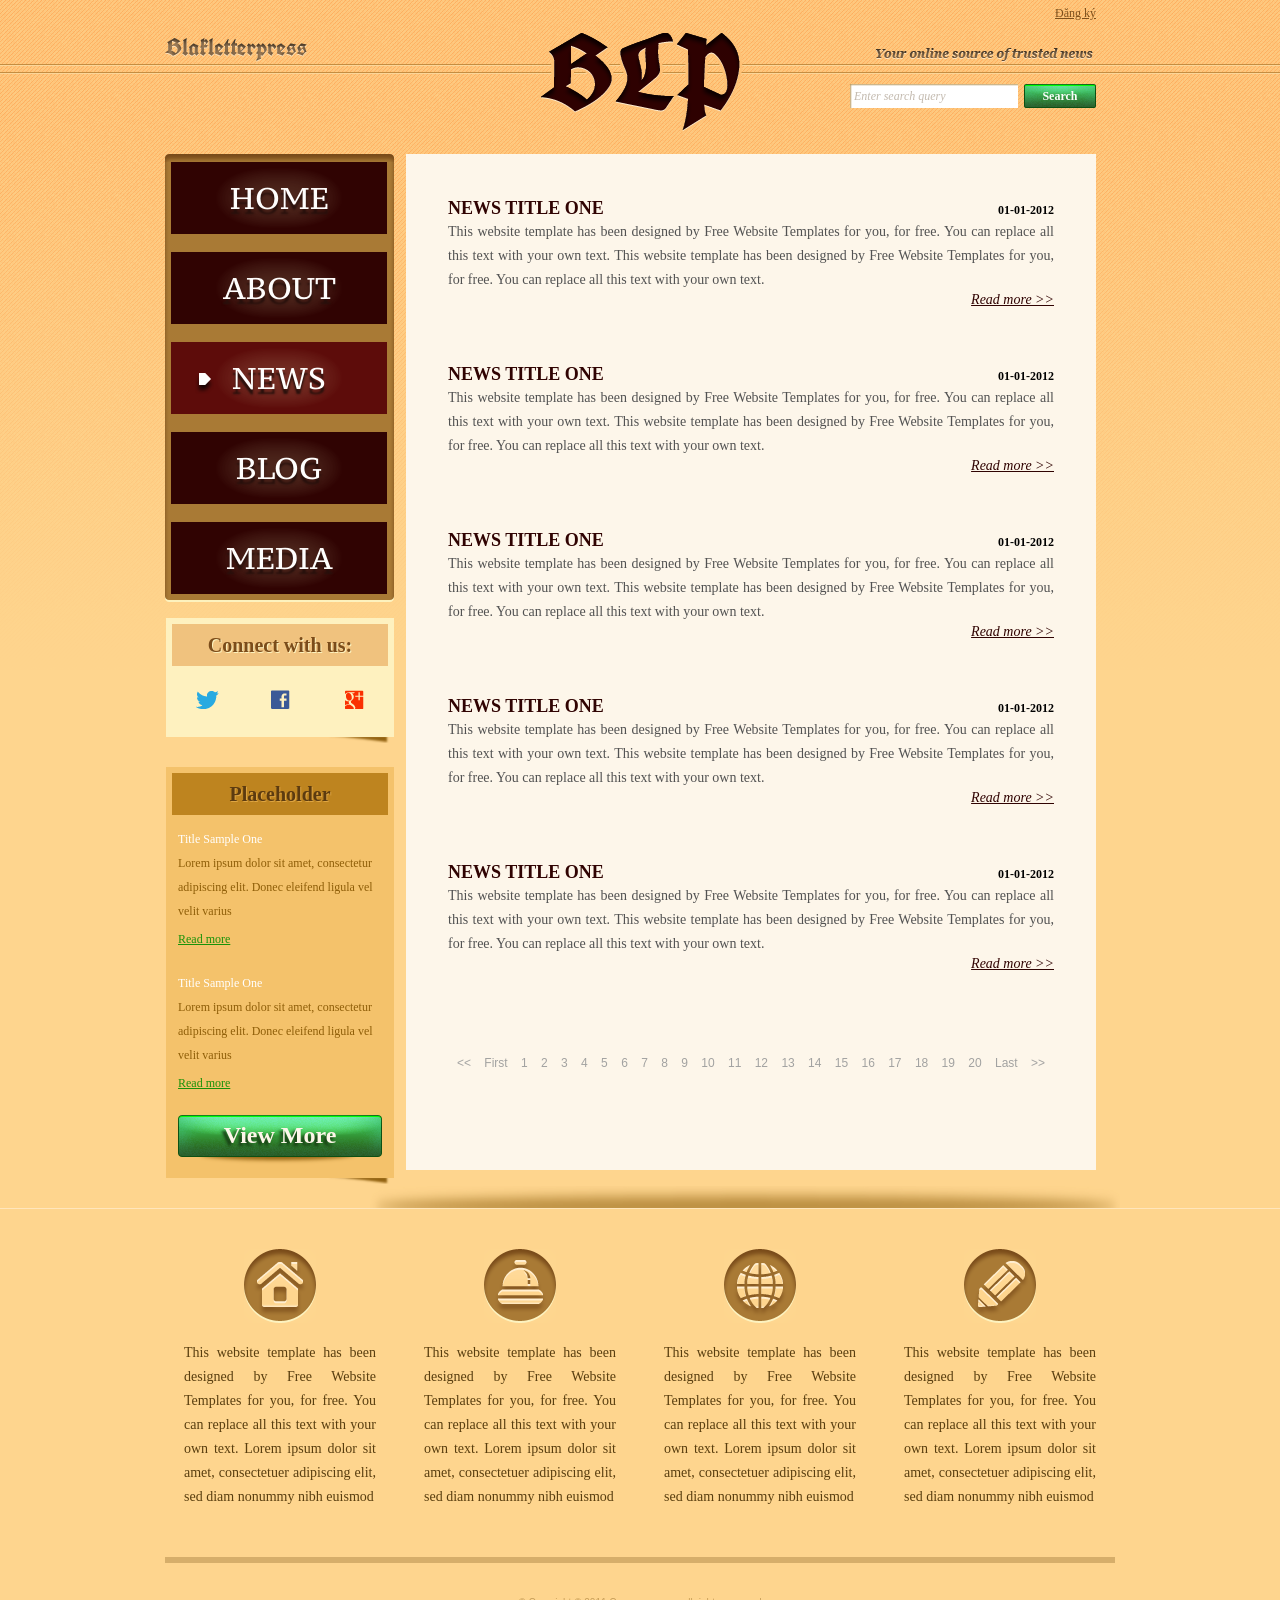
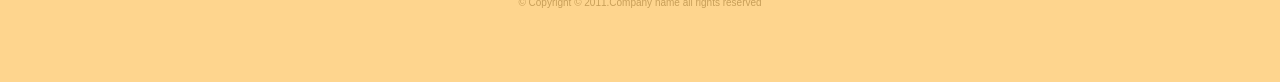
<file: baitapHTML/news.html>
<!DOCTYPE html>
<!-- Website template by freewebsitetemplates.com -->
<html>
<head>
	<meta charset="UTF-8">
	<title>News - Blakletterpress Website Template</title>
	<link rel="stylesheet" href="css/style.css" type="text/css">
</head>
<body>
	<div id="page">
		<div id="header">
			<a href="register.html" class="header-register">Đăng ký</a>
			<div id="motto">
				<a href="index.html" class="sitename"><img src="images/blakletterpress.png" height="24" width="142" alt="SiteName"></a>
				<p>
					<img src="images/header-text.png" height="14" width="218" alt="Text">
				</p>
			</div>
			<div id="logo">
				<a href="index.html"><img src="images/logo.png" alt="LOGO"></a>
			</div>
			<div id="searchbar">
				<form action="#" method="post">
					<input type="text" value="Enter search query" class="txtfield" onBlur="javascript:if(this.value==''){this.value=this.defaultValue;}" onFocus="javascript:if(this.value==this.defaultValue){this.value='';}">
					<input type="submit" value="Search" class="btn">
				</form>
			</div>
		</div>
		<div id="contents">
			<div id="main">
				<div class="body">
					<ul id="list">
						<li>
							<span class="time">01-01-2012</span>
							<h3>NEWS TITLE ONE</h3>
							<p>
								This website template has been designed by Free Website Templates for you, for free. You can replace all this text with your own text. This website template has been designed by Free Website Templates for you, for free. You can replace all this text with your own text.
							</p>
							<a href="news.html" class="more">Read more >></a>
						</li>
						<li>
							<span class="time">01-01-2012</span>
							<h3>NEWS TITLE ONE</h3>
							<p>
								This website template has been designed by Free Website Templates for you, for free. You can replace all this text with your own text. This website template has been designed by Free Website Templates for you, for free. You can replace all this text with your own text.
							</p>
							<a href="news.html" class="more">Read more >></a>
						</li>
						<li>
							<span class="time">01-01-2012</span>
							<h3>NEWS TITLE ONE</h3>
							<p>
								This website template has been designed by Free Website Templates for you, for free. You can replace all this text with your own text. This website template has been designed by Free Website Templates for you, for free. You can replace all this text with your own text.
							</p>
							<a href="news.html" class="more">Read more >></a>
						</li>
						<li>
							<span class="time">01-01-2012</span>
							<h3>NEWS TITLE ONE</h3>
							<p>
								This website template has been designed by Free Website Templates for you, for free. You can replace all this text with your own text. This website template has been designed by Free Website Templates for you, for free. You can replace all this text with your own text.
							</p>
							<a href="news.html" class="more">Read more >></a>
						</li>
						<li>
							<span class="time">01-01-2012</span>
							<h3>NEWS TITLE ONE</h3>
							<p>
								This website template has been designed by Free Website Templates for you, for free. You can replace all this text with your own text. This website template has been designed by Free Website Templates for you, for free. You can replace all this text with your own text.
							</p>
							<a href="news.html" class="more">Read more >></a>
						</li>
					</ul>
					<div id="pagination">
						<a href="news.html">&lt;&lt;</a> <a href="news.html">First</a> <a href="news.html">1</a> <a href="news.html">2</a> <a href="news.html">3</a> <a href="news.html">4</a> <a href="news.html">5</a> <a href="news.html">6</a> <a href="news.html">7</a> <a href="news.html">8</a> <a href="news.html">9</a> <a href="news.html">10</a> <a href="news.html">11</a> <a href="news.html">12</a> <a href="news.html">13</a> <a href="news.html">14</a> <a href="news.html">15</a> <a href="news.html">16</a> <a href="news.html">17</a> <a href="news.html">18</a> <a href="news.html">19</a> <a href="news.html">20</a> <a href="news.html">Last</a> <a href="news.html">&gt;&gt;</a>
					</div>
				</div>
			</div>
			<div id="sidebar">
				<div id="navigation">
					<div>
						<ul>
							<li>
								<a href="index.html">Home</a>
							</li>
							<li>
								<a href="about.html">About</a>
							</li>
							<li class="selected">
								<a href="news.html">News</a>
							</li>
							<li>
								<a href="blog.html">Blog</a>
							</li>
							<li>
								<a href="media.html">Media</a>
							</li>
						</ul>
					</div>
				</div>
				<div class="section">
					<div id="connect">
						<h2>Connect with us:</h2>
						<a href="http://freewebsitetemplates.com/go/twitter/" target="_blank" class="twitter"></a> <a href="http://freewebsitetemplates.com/go/facebook/" target="_blank" class="facebook"></a> <a href="http://freewebsitetemplates.com/go/googleplus/" target="_blank" class="googleplus"></a>
					</div>
				</div>
				<div class="section">
					<div id="posts">
						<h2>Placeholder</h2>
						<ul>
							<li>
								<h5>Title Sample One</h5>
								<p>
									Lorem ipsum dolor sit amet, consectetur adipiscing elit. Donec eleifend ligula vel velit varius
								</p>
								<a href="news.html" class="more">Read more</a>
							</li>
							<li>
								<h5>Title Sample One</h5>
								<p>
									Lorem ipsum dolor sit amet, consectetur adipiscing elit. Donec eleifend ligula vel velit varius
								</p>
								<a href="news.html" class="more">Read more</a>
							</li>
						</ul>
						<a href="news.html" class="btn2">View More</a>
					</div>
				</div>
			</div>
		</div>
		<div id="footer">
			<div>
				<ul id="featured">
					<li>
						<a href="index.html" class="home"></a>
						<p>
							This website template has been designed by Free Website Templates for you, for free. You can replace all this text with your own text. Lorem ipsum dolor sit amet, consectetuer adipiscing elit, sed diam nonummy nibh euismod
						</p>
					</li>
					<li>
						<a href="index.html" class="bell"></a>
						<p>
							This website template has been designed by Free Website Templates for you, for free. You can replace all this text with your own text. Lorem ipsum dolor sit amet, consectetuer adipiscing elit, sed diam nonummy nibh euismod
						</p>
					</li>
					<li>
						<a href="index.html" class="globe"></a>
						<p>
							This website template has been designed by Free Website Templates for you, for free. You can replace all this text with your own text. Lorem ipsum dolor sit amet, consectetuer adipiscing elit, sed diam nonummy nibh euismod
						</p>
					</li>
					<li>
						<a href="index.html" class="pencil"></a>
						<p>
							This website template has been designed by Free Website Templates for you, for free. You can replace all this text with your own text. Lorem ipsum dolor sit amet, consectetuer adipiscing elit, sed diam nonummy nibh euismod
						</p>
					</li>
				</ul>
				<p id="footnote">
					© Copyright © 2011.Company name all rights reserved
				</p>
			</div>
		</div>
	</div>
</body>
</html>
</file>
<file: baitapCSS/style.css>
/* ==========================================================================
   Blakletterpress — Handcrafted Artisanal CSS Design System
   ========================================================================== */

/* 1. Google Fonts Import */
@import url('https://fonts.googleapis.com/css2?family=Cinzel:wght@500;700;800&family=Plus+Jakarta+Sans:ital,wght@0,300;0,400;0,500;0,600;0,700;1,400&family=Playfair+Display:ital,wght@0,500;0,600;0,700;1,400;1,600&display=swap');

/* 2. Design Tokens (CSS Variables) */
:root {
	/* Palette: Warm Antique Kraft & Deep Letterpress Lead Ink */
	--color-bg-base: #f7f4ee;
	--color-bg-surface: #ffffff;
	--color-bg-card: #fdfbf7;
	--color-bg-alt: #f0ebe1;
	--color-bg-dark: #1b1c1e;

	--color-ink-primary: #212427;
	--color-ink-secondary: #5a5f66;
	--color-ink-muted: #828790;
	--color-ink-light: #f5f3ef;

	--color-accent-terracotta: #a8422b;
	--color-accent-hover: #8f321d;
	--color-accent-gold: #c59b27;
	--color-border: #e2ddd3;
	--color-border-dark: #2f3338;
	--color-border-accent: rgba(168, 66, 43, 0.25);

	/* Typography Tokens */
	--font-heading: 'Cinzel', 'Playfair Display', Georgia, 'Times New Roman', serif;
	--font-serif: 'Playfair Display', Georgia, serif;
	--font-body: 'Plus Jakarta Sans', system-ui, -apple-system, sans-serif;

	/* Spatial & Radius Tokens */
	--container-max-width: 1200px;
	--radius-sm: 6px;
	--radius-md: 12px;
	--radius-lg: 20px;
	--radius-full: 9999px;

	/* Shadow & Depth */
	--shadow-subtle: 0 4px 12px rgba(33, 36, 39, 0.04);
	--shadow-card: 0 8px 24px rgba(33, 36, 39, 0.06), 0 2px 6px rgba(33, 36, 39, 0.03);
	--shadow-hover: 0 16px 36px rgba(168, 66, 43, 0.12), 0 4px 12px rgba(33, 36, 39, 0.06);
	--shadow-inner-pressed: inset 0 2px 4px rgba(0, 0, 0, 0.06);

	/* Transitions */
	--transition-smooth: all 0.3s cubic-bezier(0.16, 1, 0.3, 1);
	--transition-bounce: all 0.4s cubic-bezier(0.34, 1.56, 0.64, 1);
}

/* 3. Modern Reset & Base Rules */
*, *::before, *::after {
	box-sizing: border-box;
	margin: 0;
	padding: 0;
}

html {
	scroll-behavior: smooth;
	font-size: 16px;
	-webkit-text-size-adjust: 100%;
}

body {
	font-family: var(--font-body);
	background-color: var(--color-bg-base);
	background-image: 
		radial-gradient(circle at 10% 20%, rgba(197, 155, 39, 0.03) 0%, transparent 40%),
		radial-gradient(circle at 90% 80%, rgba(168, 66, 43, 0.03) 0%, transparent 40%),
		url('./images/bg-body.png');
	background-repeat: repeat;
	color: var(--color-ink-primary);
	line-height: 1.75;
	min-height: 100vh;
	display: flex;
	flex-direction: column;
	overflow-x: hidden;
}

img {
	max-width: 100%;
	height: auto;
	display: block;
}

a {
	color: var(--color-accent-terracotta);
	text-decoration: none;
	transition: var(--transition-smooth);
}

a:hover {
	color: var(--color-accent-hover);
}

ul {
	list-style: none;
}

/* ==========================================================================
   4. Header & Navigation (.site-header, .main-nav)
   ========================================================================== */
.site-header {
	background: rgba(253, 251, 247, 0.95);
	backdrop-filter: blur(10px);
	-webkit-backdrop-filter: blur(10px);
	border-bottom: 2px solid var(--color-border);
	padding: 2.25rem 1.5rem 1.5rem;
	text-align: center;
	position: sticky;
	top: 0;
	z-index: 100;
	box-shadow: 0 4px 20px rgba(33, 36, 39, 0.03);
}

.site-name {
	font-family: var(--font-heading);
	font-size: clamp(2rem, 4vw, 2.75rem);
	font-weight: 800;
	letter-spacing: 0.12em;
	text-transform: uppercase;
	color: var(--color-ink-primary);
	display: inline-block;
	margin-bottom: 0.25rem;
	position: relative;
	text-shadow: 1px 1px 0 rgba(255, 255, 255, 0.8), 0 2px 4px rgba(0, 0, 0, 0.05);
	transition: var(--transition-bounce);
}

.site-name:hover {
	color: var(--color-accent-terracotta);
	transform: scale(1.02);
}

.tagline {
	font-family: var(--font-serif);
	font-style: italic;
	font-size: 1.05rem;
	color: var(--color-ink-secondary);
	letter-spacing: 0.05em;
	margin-bottom: 1.5rem;
	position: relative;
	display: inline-block;
}

.tagline::before,
.tagline::after {
	content: "—";
	margin: 0 0.5rem;
	color: var(--color-accent-gold);
}

.main-nav {
	margin-top: 0.5rem;
}

.main-nav ul {
	display: flex;
	justify-content: center;
	align-items: center;
	flex-wrap: wrap;
	gap: 0.75rem 2rem;
}

.main-nav a {
	font-family: var(--font-body);
	font-size: 0.925rem;
	font-weight: 600;
	text-transform: uppercase;
	letter-spacing: 0.1em;
	color: var(--color-ink-primary);
	padding: 0.5rem 0.25rem;
	position: relative;
}

.main-nav a::after {
	content: '';
	position: absolute;
	bottom: 0;
	left: 50%;
	width: 0;
	height: 2px;
	background: var(--color-accent-terracotta);
	transition: var(--transition-smooth);
	transform: translateX(-50%);
}

.main-nav a:hover {
	color: var(--color-accent-terracotta);
}

.main-nav a:hover::after {
	width: 100%;
}

/* ==========================================================================
   5. Main Layout Structure (.layout, main, .sidebar)
   ========================================================================== */
.layout {
	width: 100%;
	max-width: var(--container-max-width);
	margin: 2.5rem auto;
	padding: 0 1.5rem;
	display: grid;
	grid-template-columns: minmax(0, 1fr) 320px;
	gap: 2.5rem;
	align-items: start;
	flex: 1;
}

main {
	display: flex;
	flex-direction: column;
	gap: 3.5rem;
}

/* General Typography for Headings inside Main & Sections */
h1, h2, h3 {
	color: var(--color-ink-primary);
	line-height: 1.3;
}

h1 {
	font-family: var(--font-heading);
	font-size: clamp(2rem, 3.2vw, 2.5rem);
	font-weight: 700;
	letter-spacing: 0.04em;
	margin-bottom: 1.5rem;
	position: relative;
	padding-bottom: 0.75rem;
}

h1::after {
	content: '';
	position: absolute;
	bottom: 0;
	left: 0;
	width: 60px;
	height: 3px;
	background: var(--color-accent-terracotta);
	border-radius: var(--radius-full);
}

h2 {
	font-family: var(--font-heading);
	font-size: clamp(1.5rem, 2.4vw, 1.85rem);
	font-weight: 700;
	letter-spacing: 0.03em;
	margin-bottom: 1.75rem;
	position: relative;
	padding-bottom: 0.6rem;
}

h2::after {
	content: '';
	position: absolute;
	bottom: 0;
	left: 0;
	width: 44px;
	height: 2.5px;
	background: var(--color-accent-gold);
	border-radius: var(--radius-full);
}

/* ==========================================================================
   6. Article: Về Blakletterpress (#gioi-thieu)
   ========================================================================== */
#gioi-thieu {
	background: var(--color-bg-surface);
	padding: 2.5rem;
	border-radius: var(--radius-md);
	border: 1px solid var(--color-border);
	box-shadow: var(--shadow-card);
	position: relative;
}

#gioi-thieu figure {
	margin: 1.5rem 0 2rem;
	border-radius: var(--radius-sm);
	overflow: hidden;
	background: var(--color-bg-alt);
	border: 1px solid var(--color-border);
	box-shadow: var(--shadow-subtle);
}

#gioi-thieu figure img {
	width: 100%;
	max-height: 480px;
	object-fit: cover;
	transition: transform 0.6s cubic-bezier(0.16, 1, 0.3, 1);
}

#gioi-thieu figure:hover img {
	transform: scale(1.025);
}

#gioi-thieu figcaption {
	padding: 0.85rem 1.25rem;
	background: #faf8f4;
	font-family: var(--font-serif);
	font-style: italic;
	font-size: 0.95rem;
	color: var(--color-ink-secondary);
	text-align: center;
	border-top: 1px solid var(--color-border);
}

#gioi-thieu p {
	font-size: 1.075rem;
	color: #3b3f44;
	margin-bottom: 1.25rem;
	line-height: 1.85;
}

#gioi-thieu p strong {
	color: var(--color-accent-terracotta);
	font-weight: 600;
	border-bottom: 1px dotted var(--color-accent-terracotta);
}

/* ==========================================================================
   7. Section: Giá trị cốt lõi (#gia-tri)
   ========================================================================== */
#gia-tri {
	background: var(--color-bg-surface);
	padding: 2.5rem;
	border-radius: var(--radius-md);
	border: 1px solid var(--color-border);
	box-shadow: var(--shadow-card);
}

.value-list {
	display: grid;
	grid-template-columns: repeat(3, 1fr);
	gap: 1.5rem;
}

.value-card {
	background: var(--color-bg-card);
	border: 1px dashed #d5cebf;
	border-radius: var(--radius-sm);
	padding: 2rem 1.5rem;
	position: relative;
	transition: var(--transition-bounce);
	display: flex;
	flex-direction: column;
	justify-content: flex-start;
}

.value-card::before {
	content: '❖';
	font-size: 1.25rem;
	color: var(--color-accent-gold);
	margin-bottom: 0.75rem;
	display: inline-block;
}

.value-card:hover {
	transform: translateY(-6px);
	border-style: solid;
	border-color: var(--color-accent-terracotta);
	box-shadow: var(--shadow-hover);
	background: #ffffff;
}

.value-card h3 {
	font-family: var(--font-heading);
	font-size: 1.25rem;
	font-weight: 700;
	color: var(--color-accent-terracotta);
	margin-bottom: 0.75rem;
	letter-spacing: 0.05em;
}

.value-card p {
	font-size: 0.95rem;
	color: var(--color-ink-secondary);
	line-height: 1.65;
}

/* ==========================================================================
   8. Section: Đội ngũ (#doi-ngu)
   ========================================================================== */
#doi-ngu {
	background: var(--color-bg-surface);
	padding: 2.5rem;
	border-radius: var(--radius-md);
	border: 1px solid var(--color-border);
	box-shadow: var(--shadow-card);
}

.team-list {
	display: grid;
	grid-template-columns: repeat(3, 1fr);
	gap: 1.75rem;
}

.member {
	background: var(--color-bg-card);
	border: 1px solid var(--color-border);
	border-radius: var(--radius-md);
	padding: 1.75rem 1.25rem;
	text-align: center;
	transition: var(--transition-bounce);
}

.member:hover {
	transform: translateY(-8px);
	border-color: var(--color-border-accent);
	box-shadow: var(--shadow-hover);
	background: #ffffff;
}

.member img {
	width: 140px;
	height: 140px;
	border-radius: 50%;
	object-fit: cover;
	margin: 0 auto 1.25rem;
	border: 4px solid #ffffff;
	box-shadow: 0 4px 12px rgba(33, 36, 39, 0.12);
	transition: transform 0.4s ease;
}

.member:hover img {
	transform: scale(1.06) rotate(1deg);
}

.member h3 {
	font-family: var(--font-heading);
	font-size: 1.2rem;
	font-weight: 700;
	letter-spacing: 0.04em;
	color: var(--color-ink-primary);
	margin-bottom: 0.35rem;
}

.member p {
	font-family: var(--font-serif);
	font-size: 0.925rem;
	font-style: italic;
	color: var(--color-accent-terracotta);
}

/* ==========================================================================
   9. Section: Form Liên hệ (#lien-he)
   ========================================================================== */
#lien-he {
	background: var(--color-bg-surface);
	padding: 2.5rem;
	border-radius: var(--radius-md);
	border: 1px solid var(--color-border);
	box-shadow: var(--shadow-card);
}

.contact-form {
	max-width: 650px;
	margin-top: 1rem;
}

.contact-form p {
	margin-bottom: 1.5rem;
}

.contact-form label {
	display: inline-block;
	font-weight: 600;
	font-size: 0.925rem;
	color: var(--color-ink-primary);
	margin-bottom: 0.4rem;
	letter-spacing: 0.02em;
}

.contact-form input[type="text"],
.contact-form input[type="email"],
.contact-form textarea {
	width: 100%;
	padding: 0.85rem 1.1rem;
	font-family: var(--font-body);
	font-size: 0.975rem;
	color: var(--color-ink-primary);
	background: #fbf9f4;
	border: 1.5px solid var(--color-border);
	border-radius: var(--radius-sm);
	transition: var(--transition-smooth);
	box-shadow: var(--shadow-inner-pressed);
}

.contact-form input[type="text"]:focus,
.contact-form input[type="email"]:focus,
.contact-form textarea:focus {
	outline: none;
	background: #ffffff;
	border-color: var(--color-accent-terracotta);
	box-shadow: 0 0 0 4px rgba(168, 66, 43, 0.12);
}

.contact-form textarea {
	resize: vertical;
	min-height: 130px;
}

.contact-form button[type="submit"] {
	font-family: var(--font-body);
	background: var(--color-accent-terracotta);
	color: #ffffff;
	font-size: 1rem;
	font-weight: 700;
	letter-spacing: 0.08em;
	text-transform: uppercase;
	padding: 0.95rem 2.5rem;
	border: none;
	border-radius: var(--radius-sm);
	cursor: pointer;
	transition: var(--transition-smooth);
	box-shadow: 0 4px 14px rgba(168, 66, 43, 0.28);
	display: inline-flex;
	align-items: center;
	justify-content: center;
}

.contact-form button[type="submit"]:hover {
	background: var(--color-accent-hover);
	transform: translateY(-2px);
	box-shadow: 0 8px 20px rgba(168, 66, 43, 0.38);
}

.contact-form button[type="submit"]:active {
	transform: translateY(1px);
	box-shadow: 0 2px 8px rgba(168, 66, 43, 0.2);
}

/* ==========================================================================
   10. Sidebar (.sidebar)
   ========================================================================== */
.sidebar {
	background: var(--color-bg-surface);
	padding: 2.25rem 1.75rem;
	border-radius: var(--radius-md);
	border: 1px solid var(--color-border);
	box-shadow: var(--shadow-card);
	position: sticky;
	top: 140px;
}

.sidebar h2 {
	font-size: 1.35rem;
	margin-bottom: 1.25rem;
}

.sidebar .recent {
	display: flex;
	flex-direction: column;
	gap: 1rem;
	margin-bottom: 1.75rem;
	padding-bottom: 1.5rem;
	border-bottom: 1px solid var(--color-border);
}

.sidebar .recent li {
	position: relative;
	padding-left: 1.25rem;
}

.sidebar .recent li::before {
	content: '▸';
	position: absolute;
	left: 0;
	color: var(--color-accent-terracotta);
	font-size: 1rem;
	transition: var(--transition-smooth);
}

.sidebar .recent a {
	color: var(--color-ink-primary);
	font-size: 0.95rem;
	font-weight: 500;
	line-height: 1.5;
	display: inline-block;
}

.sidebar .recent a:hover {
	color: var(--color-accent-terracotta);
	transform: translateX(3px);
}

.sidebar p {
	font-size: 0.925rem;
	color: var(--color-ink-secondary);
}

.sidebar p a {
	font-weight: 700;
	border-bottom: 1.5px solid var(--color-accent-terracotta);
	padding-bottom: 1px;
}

/* ==========================================================================
   11. Footer (.site-footer)
   ========================================================================== */
.site-footer {
	background: var(--color-bg-dark);
	color: #d1d5db;
	border-top: 4px solid var(--color-accent-terracotta);
	padding: 4rem 1.5rem 2.5rem;
	margin-top: 4rem;
}

.footer-cols {
	width: 100%;
	max-width: var(--container-max-width);
	margin: 0 auto 3rem;
	display: grid;
	grid-template-columns: repeat(4, 1fr);
	gap: 2.5rem;
}

.footer-cols li h3 {
	font-family: var(--font-heading);
	font-size: 1.15rem;
	font-weight: 700;
	letter-spacing: 0.05em;
	color: #ffffff;
	margin-bottom: 1rem;
	position: relative;
	padding-bottom: 0.5rem;
}

.footer-cols li h3::after {
	content: '';
	position: absolute;
	bottom: 0;
	left: 0;
	width: 28px;
	height: 2px;
	background: var(--color-accent-gold);
}

.footer-cols li p {
	font-size: 0.925rem;
	color: #a3a9b3;
	line-height: 1.7;
}

.copyright {
	text-align: center;
	border-top: 1px solid var(--color-border-dark);
	padding-top: 2rem;
	font-size: 0.875rem;
	color: #6b7280;
}

.copyright small {
	font-size: 100%;
}

/* ==========================================================================
   12. Responsive Media Queries (Mobile & Tablet)
   ========================================================================== */
/* Tablet Breakpoint (<= 1024px) */
@media (max-width: 1024px) {
	.layout {
		grid-template-columns: 1fr;
		gap: 2.5rem;
	}

	.sidebar {
		position: static;
	}

	.footer-cols {
		grid-template-columns: repeat(2, 1fr);
		gap: 2rem;
	}
}

/* Mobile Breakpoint (<= 768px) */
@media (max-width: 768px) {
	.site-header {
		padding: 1.5rem 1rem 1.25rem;
	}

	.site-name {
		font-size: 1.85rem;
	}

	.tagline {
		font-size: 0.95rem;
		margin-bottom: 1.25rem;
	}

	.main-nav ul {
		gap: 0.5rem 1.25rem;
	}

	.main-nav a {
		font-size: 0.85rem;
	}

	.layout {
		margin: 1.5rem auto;
		padding: 0 1rem;
		gap: 2rem;
	}

	#gioi-thieu,
	#gia-tri,
	#doi-ngu,
	#lien-he,
	.sidebar {
		padding: 1.75rem 1.25rem;
	}

	.value-list,
	.team-list {
		grid-template-columns: 1fr;
		gap: 1.25rem;
	}

	.member img {
		width: 120px;
		height: 120px;
	}

	.contact-form button[type="submit"] {
		width: 100%;
	}

	.footer-cols {
		grid-template-columns: 1fr;
		gap: 1.75rem;
		margin-bottom: 2rem;
	}
}

/* Small Smartphone Breakpoint (<= 480px) */
@media (max-width: 480px) {
	h1 {
		font-size: 1.75rem;
	}

	h2 {
		font-size: 1.4rem;
	}

	.tagline::before,
	.tagline::after {
		display: none;
	}
}
</file>
<file: baitapHTML/css/style.css>
/* Website template by freewebsitetemplates.com */
@font-face {
	font-family: 'PTSerif-Caption';
	src: url('../fonts/PT_Serif-Caption-Web-Regular.eot');
	src: local('☺'), url('../fonts/PT_Serif-Caption-Web-Regular.woff') format('woff'), url('../fonts/PT_Serif-Caption-Web-Regular.ttf') format('truetype'), url('../fonts/PT_Serif-Caption-Web-Regular.svg') format('svg');
	font-weight: normal;
	font-style: normal;
}
@font-face {
	font-family: 'UnifrakturCook-Bold';
	src: url('../fonts/UnifrakturCook-Bold.eot');
	src: local('☺'), url('../fonts/UnifrakturCook-Bold.woff') format('woff'), url('../fonts/UnifrakturCook-Bold.ttf') format('truetype'), url('../fonts/UnifrakturCook-Bold.svg') format('svg');
	font-weight: normal;
	font-style: normal;
}
body {
	background: #fed58e url(../images/bg-body.png) repeat-x left top;
	font-family: Georgia, "Times New Roman", Times, serif;
	margin: 0;
}
#background {
}
#page {
	width: 960px;
	margin: 0 auto;
}
img {
	border: 0;
}
/*------------------------------ SPRITES ------------------------------*/
.btn, .btn2, #searchbar form input.txtfield, #navigation li, #navigation li a:hover, #navigation li.selected a {
	background: url(../images/interface.png) no-repeat;
}
#navigation, #navigation > div, #navigation ul {
	background-image: url(../images/bg-navigation.png);
	background-repeat: no-repeat;
}
#connect > a, #featured li > a {
	background: url(../images/icons.png) no-repeat;
}
.btn {
	background-position: -178px 0;
	color: #fcfefc;
	cursor: pointer;
	font-family: Georgia, "Times New Roman", Times, serif;
	font-size: 12px;
	font-weight: bold;
	height: 24px;
	line-height: 24px;
	width: 72px;
	padding: 0 0 4px;
	text-align: center;
}
.btn:hover {
	background-position: -260px 0;
}
.btn2 {
	background-position: 0 -32px;
	display: block;
	color: #fdf6ea;
	font-family: Georgia, "Times New Roman", Times, serif;
	font-size: 24px;
	font-weight: bold;
	height: 51px;
	line-height: 40px;
	width: 204px;
	text-align: center;
	text-decoration: none;
	text-shadow: -3px 3px 3px #173c13;
}
.btn2:hover {
	background-position: -216px -31px;
}
/*------------------------------ HEADER ------------------------------*/
#header {
	height: 106px;
	padding: 24px 0;
	text-align: center;
	position: relative
}
#header .header-register {
	position: absolute;
	top: 6px;
	right: 24px;
	font-family: Georgia, "Times New Roman", Times, serif;
	font-size: 12px;
	color: #7e501c;
	text-decoration: underline;
}
#header .header-register:hover {
	color: #e19320;
}
/** motto **/
#motto {
	text-align: right;
	padding: 13px 27px 15px 0;
}
a.sitename {
	float: left;
	display: inline-block;
	font-family: "UnifrakturCook-Bold";
	font-size: 24px;
	height: 24px;
	margin-left: 5px;
}
#motto p {
	display: inline-block;
	height: 24px;
	line-height: 24px;
	margin: 8px 0 0;
}
/** Logo **/
#logo {
	display: inline-block;
	position: absolute;
	left: 360px;
	top: 24px;
}
/** Searchbar **/
#searchbar {
	padding: 0 24px 15px 0;
	text-align: right;
}
#searchbar form {
	display: inline-block;
*float: right; /** Needed for IE7 **/
}
#searchbar form input {
	float: left;
	border: 0;
	margin: 0;
}
#searchbar input.txtfield {
	background-position: 0 0;
	color: #c3baaf;
	font-family: Georgia, "Times New Roman", Times, serif;
	font-size: 12px;
	font-style: italic;
	height: 24px;
	line-height: 24px;
	width: 160px;
	margin: 0 6px 0 0;
	padding: 0 4px;
}
/*------------------------------ CONTENTS ------------------------------*/
#contents {
	background: url(../images/content-shadow.png) no-repeat right bottom;
*display: inline-block; /** Needed for IE7 **/
}
#contents:after {
	clear:both;
	content:"";
	display:block;
	height:0;
	line-height:0;
	visibility:hidden;
}
#contents h1 {
	color: #7e501c;
	font-size: 31px;
	font-weight: normal;
	margin: 0 0 30px;
	text-align: justify;
	text-shadow: 0 3px #fdf2be;
}
#contents h1 a {
	color: #7e501c;
}
#contents h1 em {
	font-weight: bold;
	text-transform: uppercase;
}
#contents h2 {
	font-size: 20px;
	line-height: 42px;
	margin: 0 0 24px;
	text-align: center;
}
#contents h3 {
	color: #300302;
	font-size: 18px;
	line-height: 24px;
	margin: 0 0 0;
	text-transform: uppercase;
}
#contents h4 {
	color: #300302;
	font-size: 14px;
	line-height: 24px;
	margin: 0;
}
#contents p {
	color: #525252;
	font-size: 14px;
	line-height: 24px;
	margin: 0;
	padding: 0 0 30px;
	text-align: justify;
}
#contents p a {
	color: #525252;
}
#contents p a:hover {
	color: #e19320;
}
/** MAIN **/
#main {
	float: right;
	background-color: #fdf6ea;
	min-height: 982px;
	width: 666px;
	margin: 0 24px 0 12px;
	padding: 12px 12px 22px;
}
#main div.body, #main article.body, #main .body {
	padding: 0 30px;
}
/** list **/
#list {
	list-style: none;
	margin: 30px 0;
	padding: 0;
}
#list li {
	display: inline-block;
	width: 100%;
	margin: 0 0 54px;
}
#list span.time {
	float: right;
	font-size: 12px;
	font-weight: bold;
	margin: 7px 0 0;
}
#list li p {
	padding-bottom: 0;
}
#list li a.more {
	float: right;
	color: #300302;
	font-size: 14px;
	font-style: italic;
}
#list li a.more:hover {
	color: #097a07;
}
/** pagination **/
#pagination {
	font-family: Arial, Helvetica, sans-serif;
	font-size: 12px;
	text-align: center;
}
#pagination a {
	color: #a2a2a1;
	margin: 0 3px;
	padding: 0 2px;
	text-decoration: none;
}
#pagination a:hover {
	color: #be841f;
}
/** gallery **/
#gallery {
	margin: 0 0 36px;
}
#gallery > div {
	margin: 0 0 14px;
}
#gallery ul {
	background-color: #ebe0ce;
	display: inline-block;
	list-style: none;
	width: 606px;
	margin: 0;
	padding: 6px 30px;
}
#gallery ul li {
	float: left;
	cursor: pointer;
	height: 48px;
	width: 78px;
	margin: 0 11px;
}
#gallery ul li:hover {
	filter:alpha(opacity=80);
	opacity: 0.8;
}
/** SIDEBAR **/
#sidebar {
	float: left;
	height: auto;
	width: 229px;
	margin-left: 5px;
}
#sidebar div.section, #sidebar section.section {
	background: url(../images/box-shadow-bottom.png) no-repeat left bottom;
	margin: 0 0 24px;
	padding: 0 0 6px;
}
/** Navigation **/
#navigation {
	background-position: -468px bottom;
	margin: 0 0 16px;
	padding: 0 0 8px;
}
#navigation > div {
	background-position: 0 top;
	padding: 8px 0 0;
}
#navigation ul {
	background-position: -234px top;
	background-repeat: repeat-y;
	list-style: none;
	margin: 0;
	padding: 0 6px;
}
#navigation li {
	background-position: 0 -90px;
	height: 72px;
	width: 216px;
	margin-top: 18px;
}
#navigation li:hover, #navigation li.selected {
	background-position: -226px -90px;
}
#navigation li:first-child {
	margin-top: 0;
}
#navigation li a {
	color: #fffefd;
	display: block;
	font: 30px/72px "PTSerif-Caption";
	text-align: center;
	text-decoration: none;
	text-transform: uppercase;
	text-shadow: 0 5px 2px #27100c;
}
#navigation li a:hover, #navigation li.selected a {
	background-position: 24px -162px;
}
/** connect **/
#connect {
	background-color: #fef1bf;
	margin-left: 1px;
	padding: 6px;
}
#connect h2 {
	background-color: #f0c27e;
	color: #7b4c1a;
	text-shadow: 1px 1px #fdf2be;
}
#connect > a {
	display: inline-block;
	height: 19px;
	width: 23px;
	margin: 0 24px 18px;
}
#connect a.twitter {
	background-position: 0 0;
}
#connect a.facebook {
	background-position: -72px 0;
	width: 19px;
}
#connect a.googleplus {
	background-position: -141px 0;
	width: 22px;
}
/** Post **/
#posts {
	background-color: #f4c26b;
	margin-left: 1px;
	padding: 6px;
}
#posts h2 {
	background-color: #be841f;
	color: #5c3b10;
	margin-bottom: 12px;
	text-shadow: 1px 1px #dfa643;
}
#posts ul {
	list-style: none;
	margin: 0;
	padding: 0 6px;
	overflow: hidden;
}
#posts li {
	margin: 0 0 24px;
}
#posts h5 {
	color: #fff;
	font-size: 12px;
	font-weight: normal;
	line-height: 24px;
	margin: 0;
}
#posts p {
	color: #8f5e08;
	font-size: 12px;
	padding-bottom: 6px;
	text-align: left;
}
#posts a.more {
	color: #199209;
	font-size: 12px;
}
#posts a.more:hover {
	color: #bb8528;
}
#posts a.btn2 {
	margin: 0 auto 6px;
}
/** hover states **/
#contents h1 a:hover, #posts p a:hover {
	text-decoration: none;
}
/*------------------------------ FOOTER ------------------------------*/
#footer {
	border-top: 1px solid #ffe6bc;
	width: 100%;
	padding: 40px 0;
	position: absolute;
	left: 0;
}
#footer > div {
	width: 960px;
	margin: 0 auto;
}
/** featured **/
#featured {
	display: inline-block;
	list-style: none;
	margin: 0 0 30px;
	padding: 0;
}
#featured li {
	float: left;
	width: 192px;
	margin: 0 24px;
}
#featured li > a {
	display: block;
	height: 74px;
	width: 72px;
	margin: 0 auto 18px;
}
#featured li a.home {
	background-position: -91px -27px;
}
#featured li a.bell {
	background-position: -91px -112px;
}
#featured li a.globe {
	background-position: -91px -196px;
}
#featured li a.pencil {
	background-position: -91px -280px;
}
#featured li a.home:hover {
	background-position: 0 -27px;
}
#featured li a.bell:hover {
	background-position: 0 -112px;
}
#featured li a.globe:hover {
	background-position: 0 -196px;
}
#featured li a.pencil:hover {
	background-position: 0 -280px;
}
#featured li p {
	color: #593e0f;
	font: 14px/24px "Times New Roman", Times, serif;
	text-align: justify;
}
#featured li p a {
	color: #593e0f;
}
#featured li p a:hover {
	color: #bb8528;
}
#footnote {
	color: #c89f59;
	font-family: "Trebuchet MS", Arial, Helvetica, sans-serif;
	font-size: 10px;
	width: 950px;
	border-top: 6px solid #d6ae6a;
	margin: 0 auto;
	padding: 34px 0;
	text-align: center;
}
/*------------------------------ REGISTRATION FORM ------------------------------*/
#contents .registration-form {
	padding: 10px 0 20px;
}
#contents .registration-form h1.form-title {
	color: #7e501c;
	font-size: 26px;
	font-weight: normal;
	margin: 0 0 16px;
	text-align: left;
	text-shadow: 0 2px #fdf2be;
}
#contents .registration-form p.form-desc {
	color: #525252;
	font-size: 12px;
	line-height: 20px;
	margin: 0 0 20px;
	padding: 0;
	text-align: left;
}
.registration-form fieldset {
	border: 1px solid #7f7f7f;
	margin: 0 0 16px;
	padding: 10px 16px 16px;
	background: transparent;
}
.registration-form legend {
	font-family: Georgia, "Times New Roman", Times, serif;
	font-size: 13px;
	font-weight: bold;
	color: #300302;
	padding: 0 5px;
}
.registration-form .form-group {
	margin: 10px 0 4px;
}
.registration-form label.field-label {
	display: block;
	color: #333333;
	font-size: 12px;
	margin: 0 0 4px;
	font-family: Georgia, "Times New Roman", Times, serif;
}
.registration-form input[type="text"],
.registration-form input[type="email"],
.registration-form input[type="password"],
.registration-form input[type="tel"],
.registration-form input[type="date"] {
	border: 1px solid #7f9db9;
	background-color: #ffffff;
	padding: 3px 6px;
	font-size: 12px;
	font-family: Arial, Helvetica, sans-serif;
	width: 250px;
	box-sizing: border-box;
}
.registration-form input[type="number"] {
	border: 1px solid #7f9db9;
	background-color: #ffffff;
	padding: 3px 6px;
	font-size: 12px;
	font-family: Arial, Helvetica, sans-serif;
	width: 65px;
	box-sizing: border-box;
}
.registration-form select {
	border: 1px solid #7f9db9;
	background-color: #ffffff;
	padding: 2px 4px;
	font-size: 12px;
	font-family: Arial, Helvetica, sans-serif;
	min-width: 170px;
	box-sizing: border-box;
}
.registration-form textarea {
	border: 1px solid #7f9db9;
	background-color: #ffffff;
	padding: 4px 6px;
	font-size: 12px;
	font-family: Arial, Helvetica, sans-serif;
	width: 320px;
	height: 65px;
	resize: vertical;
	box-sizing: border-box;
}
.registration-form .inline-options {
	margin-top: 4px;
}
.registration-form .inline-options label {
	display: inline-block;
	margin-right: 18px;
	font-size: 12px;
	color: #333333;
	font-family: Georgia, "Times New Roman", Times, serif;
	cursor: pointer;
}
.registration-form .inline-options input[type="radio"],
.registration-form .inline-options input[type="checkbox"],
.registration-form .checkbox-single input[type="checkbox"] {
	vertical-align: middle;
	margin: 0 4px 0 0;
}
.registration-form .checkbox-single {
	margin-top: 14px;
}
.registration-form .checkbox-single label {
	font-size: 12px;
	color: #333333;
	font-family: Georgia, "Times New Roman", Times, serif;
	cursor: pointer;
}
.registration-form .form-actions {
	margin-top: 14px;
}
.registration-form .form-actions input.btn {
	border: 0;
	margin-right: 6px;
	display: inline-block;
	vertical-align: middle;
}
/*------------------------------ MULTIMEDIA ARTICLE ------------------------------*/
#contents .media-article {
	padding: 10px 0 20px;
}
#contents .media-article h1.article-title {
	color: #7e501c;
	font-size: 26px;
	font-weight: normal;
	margin: 0 0 6px;
	text-align: left;
	text-shadow: 0 2px #fdf2be;
}
#contents .media-article p.article-meta {
	color: #666666;
	font-size: 11px;
	margin: 0 0 16px;
	padding: 0;
	text-align: left;
}
#contents .media-article p.article-meta a {
	color: #525252;
	text-decoration: underline;
}
#contents .media-article figure.media-figure {
	margin: 0 0 20px;
	text-align: center;
}
#contents .media-article figure.media-figure img {
	display: block;
	width: 100%;
	max-width: 520px;
	height: auto;
	margin: 0 auto;
}
#contents .media-article figure.media-figure figcaption {
	font-family: Georgia, "Times New Roman", Times, serif;
	font-size: 12px;
	font-weight: bold;
	color: #333333;
	text-align: center;
	margin-top: 8px;
}
#contents .media-article section {
	margin: 0 0 20px;
}
#contents .media-article section h2 {
	color: #300302;
	font-size: 18px;
	font-weight: bold;
	line-height: 28px;
	margin: 16px 0 10px;
	text-align: center;
}
#contents .media-article section p {
	color: #525252;
	font-size: 13px;
	line-height: 22px;
	margin: 0 0 14px;
	padding: 0;
	text-align: justify;
}
#contents .media-article p.podcast-desc,
#contents .media-article p.location-desc {
	text-align: left;
	margin-bottom: 10px;
}
#contents .media-article video {
	display: block;
	width: 100%;
	max-width: 520px;
	height: auto;
	margin: 0 auto;
	background-color: #000000;
}
#contents .media-article audio {
	display: block;
	width: 100%;
	max-width: 520px;
	margin: 0 auto;
}
#contents .media-article .map-wrapper {
	width: 100%;
	max-width: 520px;
	margin: 0 auto;
}
#contents .media-article .map-wrapper iframe {
	display: block;
	width: 100%;
	height: 260px;
	border: 0;
}
#contents .media-article p.article-tags {
	color: #525252;
	font-size: 12px;
	margin-top: 14px;
	padding: 0;
	text-align: left;
}
#contents .media-article p.article-tags a {
	color: #525252;
	text-decoration: underline;
}
#contents .media-article p.article-tags a:hover {
	color: #e19320;
}
</file>
<file: baitapCSS/assignment_3_1/style-loi.css>
/* =====================================================================
   Blakletterpress — Trang khuyến mãi thiệp Tết 2026
   HOẠT ĐỘNG 1 — CSS ĐÃ CÀI LỖI (chủ đề: Box model + Position).

   Trang này đáng lẽ hiển thị như sau:
   - Thanh menu trên cùng DÍNH lại khi cuộn (sticky) và luôn nằm trên ảnh.
   - Ảnh hero phủ kín khung, chữ tiêu đề nằm CHÍNH GIỮA ảnh.
   - Ba thẻ sản phẩm xếp thành MỘT HÀNG, mỗi thẻ có nhãn "-20%" ở GÓC TRÊN
     BÊN PHẢI của chính thẻ đó; ảnh và chữ nằm gọn trong thẻ.
   - Nút "↑" nổi cố định ở GÓC DƯỚI BÊN PHẢI màn hình khi cuộn.

   Hiện tại bố cục đang VỠ. Nhiệm vụ của bạn (KHÔNG dùng AI): tìm và sửa
   các lỗi box model / position để trang hiển thị đúng như mô tả trên.
   ===================================================================== */

* {
	box-sizing: border-box;
	margin: 0;
	padding: 0;
}

body {
	font-family: "Segoe UI", Arial, sans-serif;
	color: #222;
	background: #f4f1ea;
	line-height: 1.5;
}

a {
	color: inherit;
}

/* ===== Header / thanh điều hướng ===== */
.site-header {
	background: #2b2b2b;
	position: sticky;
	top: 0;
	z-index: 100;
}

.header-inner {
	max-width: 1000px;
	margin: 0 auto;
	padding: 16px 24px;
	display: flex;
	align-items: center;
	justify-content: space-between;
}

.brand {
	color: #fff;
	font-size: 24px;
	font-weight: bold;
	text-decoration: none;
}

.main-nav ul {
	list-style: none;
	display: flex;
	gap: 24px;
}

.main-nav a {
	color: #ddd;
	text-decoration: none;
}

.main-nav a:hover {
	color: #fff;
}

/* ===== Hero ===== */
.hero {
	height: 360px;
	overflow: hidden;
	position: relative;
}

.hero-bg {
	width: 100%;
	height: 100%;
	object-fit: cover;
	display: block;
}

.hero-overlay {
	position: absolute;
	top: 50%;
	left: 50%;
	transform: translate(-50%, -50%);
	width: 80%;
	max-width: 560px;
	text-align: center;
	color: #fff;
	text-shadow: 0 2px 6px rgba(0, 0, 0, 0.6);
	z-index: 5;
}

.hero-overlay h1 {
	font-size: 34px;
	margin-bottom: 12px;
}

.hero-overlay p {
	font-size: 18px;
	margin-bottom: 20px;
}

.hero-btn {
	display: inline-block;
	padding: 12px 28px;
	background: #c0392b;
	color: #fff;
	text-decoration: none;
	border-radius: 4px;
}

/* ===== Khu sản phẩm ===== */
.products {
	max-width: 1000px;
	margin: 48px auto;
	padding: 0 24px;
}

.products h2 {
	margin-bottom: 24px;
	font-size: 28px;
}

.card-list {
	display: flex;
	flex-wrap: wrap;
	gap: 24px;
}

.card {
	flex: 0 0 calc((100% - 48px) / 3);
	position: relative;
	background: #fff;
	border: 1px solid #e0d8c8;
	border-radius: 8px;
	padding: 16px;
	box-shadow: 0 4px 12px rgba(0, 0, 0, 0.06);
}

.badge {
	position: absolute;
	top: 12px;
	right: 12px;
	background: #c0392b;
	color: #fff;
	font-size: 14px;
	font-weight: bold;
	padding: 4px 10px;
	border-radius: 20px;
}

.card img {
	display: block;
	width: 100%;
	height: auto;
	border-radius: 4px;
}

.card-body h3 {
	margin: 12px 0 8px;
	font-size: 20px;
}

.card-body p {
	margin-bottom: 8px;
	font-size: 15px;
	color: #555;
}

.card-body .price {
	color: #c0392b;
	font-weight: bold;
	font-size: 18px;
}

/* ===== Nút lên đầu trang ===== */
.back-to-top {
	position: fixed;
	bottom: 24px;
	right: 24px;
	width: 48px;
	height: 48px;
	background: #2b2b2b;
	color: #fff;
	text-align: center;
	line-height: 48px;
	font-size: 22px;
	text-decoration: none;
	border-radius: 50%;
	z-index: 99;
}

/* ===== Footer ===== */
.site-footer {
	margin-top: 48px;
	padding: 32px 24px;
	background: #2b2b2b;
	color: #cfcfcf;
	text-align: center;
	font-size: 14px;
}
</file>
<file: baitapCSS/assignment_3_2/style-loi.css>
/* =====================================================================
   Blakletterpress — Trang khuyến mãi thiệp Tết 2026
   HOẠT ĐỘNG 2 — CSS cho phần DÙNG GenAI (chủ đề: Box model + Position).

   Khác với Hoạt động 1, ở đây trang trông GẦN NHƯ đúng: nhìn lướt qua thấy
   ổn, nhưng vẫn còn MỘT VÀI LỖI TINH VI về box model / position mà bạn phải
   phát hiện qua quan sát kỹ + DevTools (ví dụ: cuộn trang để kiểm tra menu,
   xem nhãn "-20%" có đủ trên mọi thẻ không, thu hẹp cửa sổ xem thẻ có bị
   rớt hàng không).

   QUAN TRỌNG: trong file này CŨNG có những đoạn code TRÔNG "thừa/lạ" nhưng
   thực ra ĐANG ĐÚNG và CẦN THIẾT. AI hay "sửa nhầm" chúng. Nhiệm vụ của bạn
   là chỉ sửa lỗi thật và BẢO VỆ những đoạn đúng (xem yêu cầu trong de-bai.md).
   ===================================================================== */

* {
	margin: 0;
	padding: 0;
	box-sizing: border-box;
}

body {
	font-family: "Segoe UI", Arial, sans-serif;
	color: #222;
	background: #f4f1ea;
	line-height: 1.5;
}

a {
	color: inherit;
}

.page {
	overflow-x: clip;
}

/* ===== Header / thanh điều hướng ===== */
.site-header {
	background: #2b2b2b;
	position: sticky;
	top: 0;
	z-index: 100;
}

.header-inner {
	max-width: 1000px;
	margin: 0 auto;
	padding: 16px 24px;
	display: flex;
	align-items: center;
	justify-content: space-between;
}

.brand {
	color: #fff;
	font-size: 24px;
	font-weight: bold;
	text-decoration: none;
}

.main-nav ul {
	list-style: none;
	display: flex;
	gap: 24px;
}

.main-nav a {
	color: #ddd;
	text-decoration: none;
}

.main-nav a:hover {
	color: #fff;
}

/* ===== Hero ===== */
.hero {
	position: relative;
	height: 360px;
	overflow: hidden;
}

.hero-bg {
	width: 100%;
	height: 100%;
	object-fit: cover;
	transform: scale(1.08);
}

.hero-overlay {
	position: absolute;
	top: 50%;
	left: 50%;
	transform: translate(-50%, -50%);
	width: 80%;
	max-width: 560px;
	text-align: center;
	color: #fff;
	text-shadow: 0 2px 6px rgba(0, 0, 0, 0.6);
}

.hero-overlay h1 {
	font-size: 34px;
	margin-bottom: 12px;
}

.hero-overlay p {
	font-size: 18px;
	margin-bottom: 20px;
}

.hero-btn {
	display: inline-block;
	padding: 12px 28px;
	background: #c0392b;
	color: #fff;
	text-decoration: none;
	border-radius: 4px;
}

/* ===== Khu sản phẩm ===== */
.products {
	max-width: 1000px;
	margin: -48px auto 48px;
	padding: 24px 24px 0;
	position: relative;
	z-index: 1;
	background: #f4f1ea;
	border-radius: 16px 16px 0 0;
}

.products h2 {
	margin-bottom: 24px;
	font-size: 28px;
}

.card-list {
	display: flex;
	flex-wrap: wrap;
	gap: 24px;
}

.card {
	flex: 0 0 calc((100% - 48px) / 3);
	min-height: 320px;
	position: relative;
	box-sizing: border-box;
	background: #fff;
	border: 1px solid #e0d8c8;
	border-radius: 8px;
	padding: 16px;
	box-shadow: 0 4px 12px rgba(0, 0, 0, 0.06);
}

.badge {
	position: absolute;
	top: 12px;
	right: 12px;
	z-index: 10;
	background: #c0392b;
	color: #fff;
	font-size: 14px;
	font-weight: bold;
	padding: 4px 10px;
	border-radius: 20px;
}

.card img {
	display: block;
	width: 100%;
	height: 180px;
	object-fit: cover;
	border-radius: 4px;
	position: relative;
	z-index: 2;
}

.card-body h3 {
	margin: 12px 0 8px;
	font-size: 20px;
}

.card-body p {
	margin-bottom: 8px;
	font-size: 15px;
	color: #555;
}

.card-body .price {
	color: #c0392b;
	font-weight: bold;
	font-size: 18px;
}

/* ===== Nút lên đầu trang ===== */
.back-to-top {
	position: fixed;
	bottom: 24px;
	right: 24px;
	width: 48px;
	height: 48px;
	background: #2b2b2b;
	color: #fff;
	text-align: center;
	line-height: 48px;
	font-size: 22px;
	text-decoration: none;
	border-radius: 50%;
	z-index: 200;
}

/* ===== Footer ===== */
.site-footer {
	padding: 32px 24px;
	background: #2b2b2b;
	color: #cfcfcf;
	text-align: center;
	font-size: 14px;
}
</file>
<file: BaiTapJS/assignment_4_1/css/style.css>
/* Website template by freewebsitetemplates.com */
@font-face {
	font-family: 'PTSerif-Caption';
	src: url('../fonts/PT_Serif-Caption-Web-Regular.eot');
	src: local('☺'), url('../fonts/PT_Serif-Caption-Web-Regular.woff') format('woff'), url('../fonts/PT_Serif-Caption-Web-Regular.ttf') format('truetype'), url('../fonts/PT_Serif-Caption-Web-Regular.svg') format('svg');
	font-weight: normal;
	font-style: normal;
}
@font-face {
	font-family: 'UnifrakturCook-Bold';
	src: url('../fonts/UnifrakturCook-Bold.eot');
	src: local('☺'), url('../fonts/UnifrakturCook-Bold.woff') format('woff'), url('../fonts/UnifrakturCook-Bold.ttf') format('truetype'), url('../fonts/UnifrakturCook-Bold.svg') format('svg');
	font-weight: normal;
	font-style: normal;
}
body {
	background: #fed58e url(../images/bg-body.png) repeat-x left top;
	font-family: Georgia, "Times New Roman", Times, serif;
	margin: 0;
}
#background {
}
#page {
	width: 960px;
	margin: 0 auto;
}
img {
	border: 0;
}
/*------------------------------ SPRITES ------------------------------*/
.btn, .btn2, #searchbar form input.txtfield, #navigation li, #navigation li a:hover, #navigation li.selected a {
	background: url(../images/interface.png) no-repeat;
}
#navigation, #navigation > div, #navigation ul {
	background-image: url(../images/bg-navigation.png);
	background-repeat: no-repeat;
}
#connect > a, #featured li > a {
	background: url(../images/icons.png) no-repeat;
}
.btn {
	background-position: -178px 0;
	color: #fcfefc;
	cursor: pointer;
	font-family: Georgia, "Times New Roman", Times, serif;
	font-size: 12px;
	font-weight: bold;
	height: 24px;
	line-height: 24px;
	width: 72px;
	padding: 0 0 4px;
	text-align: center;
}
.btn:hover {
	background-position: -260px 0;
}
.btn2 {
	background-position: 0 -32px;
	display: block;
	color: #fdf6ea;
	font-family: Georgia, "Times New Roman", Times, serif;
	font-size: 24px;
	font-weight: bold;
	height: 51px;
	line-height: 40px;
	width: 204px;
	text-align: center;
	text-decoration: none;
	text-shadow: -3px 3px 3px #173c13;
}
.btn2:hover {
	background-position: -216px -31px;
}
/*------------------------------ HEADER ------------------------------*/
#header {
	height: 106px;
	padding: 24px 0;
	text-align: center;
	position: relative
}
/** motto **/
#motto {
	text-align: right;
	padding: 13px 27px 15px 0;
}
a.sitename {
	float: left;
	display: inline-block;
	font-family: "UnifrakturCook-Bold";
	font-size: 24px;
	height: 24px;
	margin-left: 5px;
}
#motto p {
	display: inline-block;
	height: 24px;
	line-height: 24px;
	margin: 8px 0 0;
}
/** Logo **/
#logo {
	display: inline-block;
	position: absolute;
	left: 360px;
	top: 24px;
}
/** Searchbar **/
#searchbar {
	padding: 0 24px 15px 0;
	text-align: right;
}
#searchbar form {
	display: inline-block;
*float: right; /** Needed for IE7 **/
}
#searchbar form input {
	float: left;
	border: 0;
	margin: 0;
}
#searchbar input.txtfield {
	background-position: 0 0;
	color: #c3baaf;
	font-family: Georgia, "Times New Roman", Times, serif;
	font-size: 12px;
	font-style: italic;
	height: 24px;
	line-height: 24px;
	width: 160px;
	margin: 0 6px 0 0;
	padding: 0 4px;
}
/*------------------------------ CONTENTS ------------------------------*/
#contents {
	background: url(../images/content-shadow.png) no-repeat right bottom;
*display: inline-block; /** Needed for IE7 **/
}
#contents:after {
	clear:both;
	content:"";
	display:block;
	height:0;
	line-height:0;
	visibility:hidden;
}
#contents h1 {
	color: #7e501c;
	font-size: 31px;
	font-weight: normal;
	margin: 0 0 30px;
	text-align: justify;
	text-shadow: 0 3px #fdf2be;
}
#contents h1 a {
	color: #7e501c;
}
#contents h1 em {
	font-weight: bold;
	text-transform: uppercase;
}
#contents h2 {
	font-size: 20px;
	line-height: 42px;
	margin: 0 0 24px;
	text-align: center;
}
#contents h3 {
	color: #300302;
	font-size: 18px;
	line-height: 24px;
	margin: 0 0 0;
	text-transform: uppercase;
}
#contents h4 {
	color: #300302;
	font-size: 14px;
	line-height: 24px;
	margin: 0;
}
#contents p {
	color: #525252;
	font-size: 14px;
	line-height: 24px;
	margin: 0;
	padding: 0 0 30px;
	text-align: justify;
}
#contents p a {
	color: #525252;
}
#contents p a:hover {
	color: #e19320;
}
/** MAIN **/
#main {
	float: right;
	background-color: #fdf6ea;
	min-height: 982px;
	width: 666px;
	margin: 0 24px 0 12px;
	padding: 12px 12px 22px;
}
#main div.body {
	padding: 0 30px;
}
/** list **/
#list {
	list-style: none;
	margin: 30px 0;
	padding: 0;
}
#list li {
	display: inline-block;
	width: 100%;
	margin: 0 0 54px;
}
#list span.time {
	float: right;
	font-size: 12px;
	font-weight: bold;
	margin: 7px 0 0;
}
#list li p {
	padding-bottom: 0;
}
#list li a.more {
	float: right;
	color: #300302;
	font-size: 14px;
	font-style: italic;
}
#list li a.more:hover {
	color: #097a07;
}
/** pagination **/
#pagination {
	font-family: Arial, Helvetica, sans-serif;
	font-size: 12px;
	text-align: center;
}
#pagination a {
	color: #a2a2a1;
	margin: 0 3px;
	padding: 0 2px;
	text-decoration: none;
}
#pagination a:hover {
	color: #be841f;
}
/** gallery **/
#gallery {
	margin: 0 0 36px;
}
#gallery > div {
	margin: 0 0 14px;
}
#gallery ul {
	background-color: #ebe0ce;
	display: inline-block;
	list-style: none;
	width: 606px;
	margin: 0;
	padding: 6px 30px;
}
#gallery ul li {
	float: left;
	cursor: pointer;
	height: 48px;
	width: 78px;
	margin: 0 11px;
}
#gallery ul li:hover {
	filter:alpha(opacity=80);
	opacity: 0.8;
}
/** SIDEBAR **/
#sidebar {
	float: left;
	height: auto;
	width: 229px;
	margin-left: 5px;
}
#sidebar div.section {
	background: url(../images/box-shadow-bottom.png) no-repeat left bottom;
	margin: 0 0 24px;
	padding: 0 0 6px;
}
/** Navigation **/
#navigation {
	background-position: -468px bottom;
	margin: 0 0 16px;
	padding: 0 0 8px;
}
#navigation > div {
	background-position: 0 top;
	padding: 8px 0 0;
}
#navigation ul {
	background-position: -234px top;
	background-repeat: repeat-y;
	list-style: none;
	margin: 0;
	padding: 0 6px;
}
#navigation li {
	background-position: 0 -90px;
	height: 72px;
	width: 216px;
	margin-top: 18px;
}
#navigation li:hover, #navigation li.selected {
	background-position: -226px -90px;
}
#navigation li:first-child {
	margin-top: 0;
}
#navigation li a {
	color: #fffefd;
	display: block;
	font: 30px/72px "PTSerif-Caption";
	text-align: center;
	text-decoration: none;
	text-transform: uppercase;
	text-shadow: 0 5px 2px #27100c;
}
#navigation li a:hover, #navigation li.selected a {
	background-position: 24px -162px;
}
/** connect **/
#connect {
	background-color: #fef1bf;
	margin-left: 1px;
	padding: 6px;
}
#connect h2 {
	background-color: #f0c27e;
	color: #7b4c1a;
	text-shadow: 1px 1px #fdf2be;
}
#connect > a {
	display: inline-block;
	height: 19px;
	width: 23px;
	margin: 0 24px 18px;
}
#connect a.twitter {
	background-position: 0 0;
}
#connect a.facebook {
	background-position: -72px 0;
	width: 19px;
}
#connect a.googleplus {
	background-position: -141px 0;
	width: 22px;
}
/** Post **/
#posts {
	background-color: #f4c26b;
	margin-left: 1px;
	padding: 6px;
}
#posts h2 {
	background-color: #be841f;
	color: #5c3b10;
	margin-bottom: 12px;
	text-shadow: 1px 1px #dfa643;
}
#posts ul {
	list-style: none;
	margin: 0;
	padding: 0 6px;
	overflow: hidden;
}
#posts li {
	margin: 0 0 24px;
}
#posts h5 {
	color: #fff;
	font-size: 12px;
	font-weight: normal;
	line-height: 24px;
	margin: 0;
}
#posts p {
	color: #8f5e08;
	font-size: 12px;
	padding-bottom: 6px;
	text-align: left;
}
#posts a.more {
	color: #199209;
	font-size: 12px;
}
#posts a.more:hover {
	color: #bb8528;
}
#posts a.btn2 {
	margin: 0 auto 6px;
}
/** hover states **/
#contents h1 a:hover, #posts p a:hover {
	text-decoration: none;
}
/*------------------------------ FOOTER ------------------------------*/
#footer {
	border-top: 1px solid #ffe6bc;
	width: 100%;
	padding: 40px 0;
	position: absolute;
	left: 0;
}
#footer > div {
	width: 960px;
	margin: 0 auto;
}
/** featured **/
#featured {
	display: inline-block;
	list-style: none;
	margin: 0 0 30px;
	padding: 0;
}
#featured li {
	float: left;
	width: 192px;
	margin: 0 24px;
}
#featured li > a {
	display: block;
	height: 74px;
	width: 72px;
	margin: 0 auto 18px;
}
#featured li a.home {
	background-position: -91px -27px;
}
#featured li a.bell {
	background-position: -91px -112px;
}
#featured li a.globe {
	background-position: -91px -196px;
}
#featured li a.pencil {
	background-position: -91px -280px;
}
#featured li a.home:hover {
	background-position: 0 -27px;
}
#featured li a.bell:hover {
	background-position: 0 -112px;
}
#featured li a.globe:hover {
	background-position: 0 -196px;
}
#featured li a.pencil:hover {
	background-position: 0 -280px;
}
#featured li p {
	color: #593e0f;
	font: 14px/24px "Times New Roman", Times, serif;
	text-align: justify;
}
#featured li p a {
	color: #593e0f;
}
#featured li p a:hover {
	color: #bb8528;
}
#footnote {
	color: #c89f59;
	font-family: "Trebuchet MS", Arial, Helvetica, sans-serif;
	font-size: 10px;
	width: 950px;
	border-top: 6px solid #d6ae6a;
	margin: 0 auto;
	padding: 34px 0;
	text-align: center;
}
</file>
<file: BaiTapJS/assignment_4_1/css/bai-js.css>
/* Bổ sung cho bài thực hành JavaScript — không sửa css/style.css gốc */
#ket-qua {
	background-color: #fef1bf;
	border: 1px solid #f0c27e;
	color: #300302;
	font: 13px/20px Consolas, "Courier New", monospace;
	min-height: 120px;
	margin: 12px 0 30px;
	padding: 12px;
	white-space: pre-wrap;
}
#contents code {
	background-color: #ebe0ce;
	font-family: Consolas, "Courier New", monospace;
	padding: 0 3px;
}
</file>
<file: BaiTapJS/assignment_4_2/css/style.css>
/* Website template by freewebsitetemplates.com */
@font-face {
	font-family: 'PTSerif-Caption';
	src: url('../fonts/PT_Serif-Caption-Web-Regular.eot');
	src: local('☺'), url('../fonts/PT_Serif-Caption-Web-Regular.woff') format('woff'), url('../fonts/PT_Serif-Caption-Web-Regular.ttf') format('truetype'), url('../fonts/PT_Serif-Caption-Web-Regular.svg') format('svg');
	font-weight: normal;
	font-style: normal;
}
@font-face {
	font-family: 'UnifrakturCook-Bold';
	src: url('../fonts/UnifrakturCook-Bold.eot');
	src: local('☺'), url('../fonts/UnifrakturCook-Bold.woff') format('woff'), url('../fonts/UnifrakturCook-Bold.ttf') format('truetype'), url('../fonts/UnifrakturCook-Bold.svg') format('svg');
	font-weight: normal;
	font-style: normal;
}
body {
	background: #fed58e url(../images/bg-body.png) repeat-x left top;
	font-family: Georgia, "Times New Roman", Times, serif;
	margin: 0;
}
#background {
}
#page {
	width: 960px;
	margin: 0 auto;
}
img {
	border: 0;
}
/*------------------------------ SPRITES ------------------------------*/
.btn, .btn2, #searchbar form input.txtfield, #navigation li, #navigation li a:hover, #navigation li.selected a {
	background: url(../images/interface.png) no-repeat;
}
#navigation, #navigation > div, #navigation ul {
	background-image: url(../images/bg-navigation.png);
	background-repeat: no-repeat;
}
#connect > a, #featured li > a {
	background: url(../images/icons.png) no-repeat;
}
.btn {
	background-position: -178px 0;
	color: #fcfefc;
	cursor: pointer;
	font-family: Georgia, "Times New Roman", Times, serif;
	font-size: 12px;
	font-weight: bold;
	height: 24px;
	line-height: 24px;
	width: 72px;
	padding: 0 0 4px;
	text-align: center;
}
.btn:hover {
	background-position: -260px 0;
}
.btn2 {
	background-position: 0 -32px;
	display: block;
	color: #fdf6ea;
	font-family: Georgia, "Times New Roman", Times, serif;
	font-size: 24px;
	font-weight: bold;
	height: 51px;
	line-height: 40px;
	width: 204px;
	text-align: center;
	text-decoration: none;
	text-shadow: -3px 3px 3px #173c13;
}
.btn2:hover {
	background-position: -216px -31px;
}
/*------------------------------ HEADER ------------------------------*/
#header {
	height: 106px;
	padding: 24px 0;
	text-align: center;
	position: relative
}
/** motto **/
#motto {
	text-align: right;
	padding: 13px 27px 15px 0;
}
a.sitename {
	float: left;
	display: inline-block;
	font-family: "UnifrakturCook-Bold";
	font-size: 24px;
	height: 24px;
	margin-left: 5px;
}
#motto p {
	display: inline-block;
	height: 24px;
	line-height: 24px;
	margin: 8px 0 0;
}
/** Logo **/
#logo {
	display: inline-block;
	position: absolute;
	left: 360px;
	top: 24px;
}
/** Searchbar **/
#searchbar {
	padding: 0 24px 15px 0;
	text-align: right;
}
#searchbar form {
	display: inline-block;
*float: right; /** Needed for IE7 **/
}
#searchbar form input {
	float: left;
	border: 0;
	margin: 0;
}
#searchbar input.txtfield {
	background-position: 0 0;
	color: #c3baaf;
	font-family: Georgia, "Times New Roman", Times, serif;
	font-size: 12px;
	font-style: italic;
	height: 24px;
	line-height: 24px;
	width: 160px;
	margin: 0 6px 0 0;
	padding: 0 4px;
}
/*------------------------------ CONTENTS ------------------------------*/
#contents {
	background: url(../images/content-shadow.png) no-repeat right bottom;
*display: inline-block; /** Needed for IE7 **/
}
#contents:after {
	clear:both;
	content:"";
	display:block;
	height:0;
	line-height:0;
	visibility:hidden;
}
#contents h1 {
	color: #7e501c;
	font-size: 31px;
	font-weight: normal;
	margin: 0 0 30px;
	text-align: justify;
	text-shadow: 0 3px #fdf2be;
}
#contents h1 a {
	color: #7e501c;
}
#contents h1 em {
	font-weight: bold;
	text-transform: uppercase;
}
#contents h2 {
	font-size: 20px;
	line-height: 42px;
	margin: 0 0 24px;
	text-align: center;
}
#contents h3 {
	color: #300302;
	font-size: 18px;
	line-height: 24px;
	margin: 0 0 0;
	text-transform: uppercase;
}
#contents h4 {
	color: #300302;
	font-size: 14px;
	line-height: 24px;
	margin: 0;
}
#contents p {
	color: #525252;
	font-size: 14px;
	line-height: 24px;
	margin: 0;
	padding: 0 0 30px;
	text-align: justify;
}
#contents p a {
	color: #525252;
}
#contents p a:hover {
	color: #e19320;
}
/** MAIN **/
#main {
	float: right;
	background-color: #fdf6ea;
	min-height: 982px;
	width: 666px;
	margin: 0 24px 0 12px;
	padding: 12px 12px 22px;
}
#main div.body {
	padding: 0 30px;
}
/** list **/
#list {
	list-style: none;
	margin: 30px 0;
	padding: 0;
}
#list li {
	display: inline-block;
	width: 100%;
	margin: 0 0 54px;
}
#list span.time {
	float: right;
	font-size: 12px;
	font-weight: bold;
	margin: 7px 0 0;
}
#list li p {
	padding-bottom: 0;
}
#list li a.more {
	float: right;
	color: #300302;
	font-size: 14px;
	font-style: italic;
}
#list li a.more:hover {
	color: #097a07;
}
/** pagination **/
#pagination {
	font-family: Arial, Helvetica, sans-serif;
	font-size: 12px;
	text-align: center;
}
#pagination a {
	color: #a2a2a1;
	margin: 0 3px;
	padding: 0 2px;
	text-decoration: none;
}
#pagination a:hover {
	color: #be841f;
}
/** gallery **/
#gallery {
	margin: 0 0 36px;
}
#gallery > div {
	margin: 0 0 14px;
}
#gallery ul {
	background-color: #ebe0ce;
	display: inline-block;
	list-style: none;
	width: 606px;
	margin: 0;
	padding: 6px 30px;
}
#gallery ul li {
	float: left;
	cursor: pointer;
	height: 48px;
	width: 78px;
	margin: 0 11px;
}
#gallery ul li:hover {
	filter:alpha(opacity=80);
	opacity: 0.8;
}
/** SIDEBAR **/
#sidebar {
	float: left;
	height: auto;
	width: 229px;
	margin-left: 5px;
}
#sidebar div.section {
	background: url(../images/box-shadow-bottom.png) no-repeat left bottom;
	margin: 0 0 24px;
	padding: 0 0 6px;
}
/** Navigation **/
#navigation {
	background-position: -468px bottom;
	margin: 0 0 16px;
	padding: 0 0 8px;
}
#navigation > div {
	background-position: 0 top;
	padding: 8px 0 0;
}
#navigation ul {
	background-position: -234px top;
	background-repeat: repeat-y;
	list-style: none;
	margin: 0;
	padding: 0 6px;
}
#navigation li {
	background-position: 0 -90px;
	height: 72px;
	width: 216px;
	margin-top: 18px;
}
#navigation li:hover, #navigation li.selected {
	background-position: -226px -90px;
}
#navigation li:first-child {
	margin-top: 0;
}
#navigation li a {
	color: #fffefd;
	display: block;
	font: 30px/72px "PTSerif-Caption";
	text-align: center;
	text-decoration: none;
	text-transform: uppercase;
	text-shadow: 0 5px 2px #27100c;
}
#navigation li a:hover, #navigation li.selected a {
	background-position: 24px -162px;
}
/** connect **/
#connect {
	background-color: #fef1bf;
	margin-left: 1px;
	padding: 6px;
}
#connect h2 {
	background-color: #f0c27e;
	color: #7b4c1a;
	text-shadow: 1px 1px #fdf2be;
}
#connect > a {
	display: inline-block;
	height: 19px;
	width: 23px;
	margin: 0 24px 18px;
}
#connect a.twitter {
	background-position: 0 0;
}
#connect a.facebook {
	background-position: -72px 0;
	width: 19px;
}
#connect a.googleplus {
	background-position: -141px 0;
	width: 22px;
}
/** Post **/
#posts {
	background-color: #f4c26b;
	margin-left: 1px;
	padding: 6px;
}
#posts h2 {
	background-color: #be841f;
	color: #5c3b10;
	margin-bottom: 12px;
	text-shadow: 1px 1px #dfa643;
}
#posts ul {
	list-style: none;
	margin: 0;
	padding: 0 6px;
	overflow: hidden;
}
#posts li {
	margin: 0 0 24px;
}
#posts h5 {
	color: #fff;
	font-size: 12px;
	font-weight: normal;
	line-height: 24px;
	margin: 0;
}
#posts p {
	color: #8f5e08;
	font-size: 12px;
	padding-bottom: 6px;
	text-align: left;
}
#posts a.more {
	color: #199209;
	font-size: 12px;
}
#posts a.more:hover {
	color: #bb8528;
}
#posts a.btn2 {
	margin: 0 auto 6px;
}
/** hover states **/
#contents h1 a:hover, #posts p a:hover {
	text-decoration: none;
}
/*------------------------------ FOOTER ------------------------------*/
#footer {
	border-top: 1px solid #ffe6bc;
	width: 100%;
	padding: 40px 0;
	position: absolute;
	left: 0;
}
#footer > div {
	width: 960px;
	margin: 0 auto;
}
/** featured **/
#featured {
	display: inline-block;
	list-style: none;
	margin: 0 0 30px;
	padding: 0;
}
#featured li {
	float: left;
	width: 192px;
	margin: 0 24px;
}
#featured li > a {
	display: block;
	height: 74px;
	width: 72px;
	margin: 0 auto 18px;
}
#featured li a.home {
	background-position: -91px -27px;
}
#featured li a.bell {
	background-position: -91px -112px;
}
#featured li a.globe {
	background-position: -91px -196px;
}
#featured li a.pencil {
	background-position: -91px -280px;
}
#featured li a.home:hover {
	background-position: 0 -27px;
}
#featured li a.bell:hover {
	background-position: 0 -112px;
}
#featured li a.globe:hover {
	background-position: 0 -196px;
}
#featured li a.pencil:hover {
	background-position: 0 -280px;
}
#featured li p {
	color: #593e0f;
	font: 14px/24px "Times New Roman", Times, serif;
	text-align: justify;
}
#featured li p a {
	color: #593e0f;
}
#featured li p a:hover {
	color: #bb8528;
}
#footnote {
	color: #c89f59;
	font-family: "Trebuchet MS", Arial, Helvetica, sans-serif;
	font-size: 10px;
	width: 950px;
	border-top: 6px solid #d6ae6a;
	margin: 0 auto;
	padding: 34px 0;
	text-align: center;
}
</file>
<file: BaiTapJS/assignment_4_2/css/bai-js.css>
/* Bổ sung cho bài thực hành JavaScript — không sửa css/style.css gốc */
#ket-qua {
	background-color: #fef1bf;
	border: 1px solid #f0c27e;
	color: #300302;
	font: 13px/20px Consolas, "Courier New", monospace;
	min-height: 120px;
	margin: 12px 0 30px;
	padding: 12px;
	white-space: pre-wrap;
}
#contents code {
	background-color: #ebe0ce;
	font-family: Consolas, "Courier New", monospace;
	padding: 0 3px;
}
</file>
<file: BaiTapJS/assignment_4_3/css/style.css>
/* Website template by freewebsitetemplates.com */
@font-face {
	font-family: 'PTSerif-Caption';
	src: url('../fonts/PT_Serif-Caption-Web-Regular.eot');
	src: local('☺'), url('../fonts/PT_Serif-Caption-Web-Regular.woff') format('woff'), url('../fonts/PT_Serif-Caption-Web-Regular.ttf') format('truetype'), url('../fonts/PT_Serif-Caption-Web-Regular.svg') format('svg');
	font-weight: normal;
	font-style: normal;
}
@font-face {
	font-family: 'UnifrakturCook-Bold';
	src: url('../fonts/UnifrakturCook-Bold.eot');
	src: local('☺'), url('../fonts/UnifrakturCook-Bold.woff') format('woff'), url('../fonts/UnifrakturCook-Bold.ttf') format('truetype'), url('../fonts/UnifrakturCook-Bold.svg') format('svg');
	font-weight: normal;
	font-style: normal;
}
body {
	background: #fed58e url(../images/bg-body.png) repeat-x left top;
	font-family: Georgia, "Times New Roman", Times, serif;
	margin: 0;
}
#background {
}
#page {
	width: 960px;
	margin: 0 auto;
}
img {
	border: 0;
}
/*------------------------------ SPRITES ------------------------------*/
.btn, .btn2, #searchbar form input.txtfield, #navigation li, #navigation li a:hover, #navigation li.selected a {
	background: url(../images/interface.png) no-repeat;
}
#navigation, #navigation > div, #navigation ul {
	background-image: url(../images/bg-navigation.png);
	background-repeat: no-repeat;
}
#connect > a, #featured li > a {
	background: url(../images/icons.png) no-repeat;
}
.btn {
	background-position: -178px 0;
	color: #fcfefc;
	cursor: pointer;
	font-family: Georgia, "Times New Roman", Times, serif;
	font-size: 12px;
	font-weight: bold;
	height: 24px;
	line-height: 24px;
	width: 72px;
	padding: 0 0 4px;
	text-align: center;
}
.btn:hover {
	background-position: -260px 0;
}
.btn2 {
	background-position: 0 -32px;
	display: block;
	color: #fdf6ea;
	font-family: Georgia, "Times New Roman", Times, serif;
	font-size: 24px;
	font-weight: bold;
	height: 51px;
	line-height: 40px;
	width: 204px;
	text-align: center;
	text-decoration: none;
	text-shadow: -3px 3px 3px #173c13;
}
.btn2:hover {
	background-position: -216px -31px;
}
/*------------------------------ HEADER ------------------------------*/
#header {
	height: 106px;
	padding: 24px 0;
	text-align: center;
	position: relative
}
/** motto **/
#motto {
	text-align: right;
	padding: 13px 27px 15px 0;
}
a.sitename {
	float: left;
	display: inline-block;
	font-family: "UnifrakturCook-Bold";
	font-size: 24px;
	height: 24px;
	margin-left: 5px;
}
#motto p {
	display: inline-block;
	height: 24px;
	line-height: 24px;
	margin: 8px 0 0;
}
/** Logo **/
#logo {
	display: inline-block;
	position: absolute;
	left: 360px;
	top: 24px;
}
/** Searchbar **/
#searchbar {
	padding: 0 24px 15px 0;
	text-align: right;
}
#searchbar form {
	display: inline-block;
*float: right; /** Needed for IE7 **/
}
#searchbar form input {
	float: left;
	border: 0;
	margin: 0;
}
#searchbar input.txtfield {
	background-position: 0 0;
	color: #c3baaf;
	font-family: Georgia, "Times New Roman", Times, serif;
	font-size: 12px;
	font-style: italic;
	height: 24px;
	line-height: 24px;
	width: 160px;
	margin: 0 6px 0 0;
	padding: 0 4px;
}
/*------------------------------ CONTENTS ------------------------------*/
#contents {
	background: url(../images/content-shadow.png) no-repeat right bottom;
*display: inline-block; /** Needed for IE7 **/
}
#contents:after {
	clear:both;
	content:"";
	display:block;
	height:0;
	line-height:0;
	visibility:hidden;
}
#contents h1 {
	color: #7e501c;
	font-size: 31px;
	font-weight: normal;
	margin: 0 0 30px;
	text-align: justify;
	text-shadow: 0 3px #fdf2be;
}
#contents h1 a {
	color: #7e501c;
}
#contents h1 em {
	font-weight: bold;
	text-transform: uppercase;
}
#contents h2 {
	font-size: 20px;
	line-height: 42px;
	margin: 0 0 24px;
	text-align: center;
}
#contents h3 {
	color: #300302;
	font-size: 18px;
	line-height: 24px;
	margin: 0 0 0;
	text-transform: uppercase;
}
#contents h4 {
	color: #300302;
	font-size: 14px;
	line-height: 24px;
	margin: 0;
}
#contents p {
	color: #525252;
	font-size: 14px;
	line-height: 24px;
	margin: 0;
	padding: 0 0 30px;
	text-align: justify;
}
#contents p a {
	color: #525252;
}
#contents p a:hover {
	color: #e19320;
}
/** MAIN **/
#main {
	float: right;
	background-color: #fdf6ea;
	min-height: 982px;
	width: 666px;
	margin: 0 24px 0 12px;
	padding: 12px 12px 22px;
}
#main div.body {
	padding: 0 30px;
}
/** list **/
#list {
	list-style: none;
	margin: 30px 0;
	padding: 0;
}
#list li {
	display: inline-block;
	width: 100%;
	margin: 0 0 54px;
}
#list span.time {
	float: right;
	font-size: 12px;
	font-weight: bold;
	margin: 7px 0 0;
}
#list li p {
	padding-bottom: 0;
}
#list li a.more {
	float: right;
	color: #300302;
	font-size: 14px;
	font-style: italic;
}
#list li a.more:hover {
	color: #097a07;
}
/** pagination **/
#pagination {
	font-family: Arial, Helvetica, sans-serif;
	font-size: 12px;
	text-align: center;
}
#pagination a {
	color: #a2a2a1;
	margin: 0 3px;
	padding: 0 2px;
	text-decoration: none;
}
#pagination a:hover {
	color: #be841f;
}
/** gallery **/
#gallery {
	margin: 0 0 36px;
}
#gallery > div {
	margin: 0 0 14px;
}
#gallery ul {
	background-color: #ebe0ce;
	display: inline-block;
	list-style: none;
	width: 606px;
	margin: 0;
	padding: 6px 30px;
}
#gallery ul li {
	float: left;
	cursor: pointer;
	height: 48px;
	width: 78px;
	margin: 0 11px;
}
#gallery ul li:hover {
	filter:alpha(opacity=80);
	opacity: 0.8;
}
/** SIDEBAR **/
#sidebar {
	float: left;
	height: auto;
	width: 229px;
	margin-left: 5px;
}
#sidebar div.section {
	background: url(../images/box-shadow-bottom.png) no-repeat left bottom;
	margin: 0 0 24px;
	padding: 0 0 6px;
}
/** Navigation **/
#navigation {
	background-position: -468px bottom;
	margin: 0 0 16px;
	padding: 0 0 8px;
}
#navigation > div {
	background-position: 0 top;
	padding: 8px 0 0;
}
#navigation ul {
	background-position: -234px top;
	background-repeat: repeat-y;
	list-style: none;
	margin: 0;
	padding: 0 6px;
}
#navigation li {
	background-position: 0 -90px;
	height: 72px;
	width: 216px;
	margin-top: 18px;
}
#navigation li:hover, #navigation li.selected {
	background-position: -226px -90px;
}
#navigation li:first-child {
	margin-top: 0;
}
#navigation li a {
	color: #fffefd;
	display: block;
	font: 30px/72px "PTSerif-Caption";
	text-align: center;
	text-decoration: none;
	text-transform: uppercase;
	text-shadow: 0 5px 2px #27100c;
}
#navigation li a:hover, #navigation li.selected a {
	background-position: 24px -162px;
}
/** connect **/
#connect {
	background-color: #fef1bf;
	margin-left: 1px;
	padding: 6px;
}
#connect h2 {
	background-color: #f0c27e;
	color: #7b4c1a;
	text-shadow: 1px 1px #fdf2be;
}
#connect > a {
	display: inline-block;
	height: 19px;
	width: 23px;
	margin: 0 24px 18px;
}
#connect a.twitter {
	background-position: 0 0;
}
#connect a.facebook {
	background-position: -72px 0;
	width: 19px;
}
#connect a.googleplus {
	background-position: -141px 0;
	width: 22px;
}
/** Post **/
#posts {
	background-color: #f4c26b;
	margin-left: 1px;
	padding: 6px;
}
#posts h2 {
	background-color: #be841f;
	color: #5c3b10;
	margin-bottom: 12px;
	text-shadow: 1px 1px #dfa643;
}
#posts ul {
	list-style: none;
	margin: 0;
	padding: 0 6px;
	overflow: hidden;
}
#posts li {
	margin: 0 0 24px;
}
#posts h5 {
	color: #fff;
	font-size: 12px;
	font-weight: normal;
	line-height: 24px;
	margin: 0;
}
#posts p {
	color: #8f5e08;
	font-size: 12px;
	padding-bottom: 6px;
	text-align: left;
}
#posts a.more {
	color: #199209;
	font-size: 12px;
}
#posts a.more:hover {
	color: #bb8528;
}
#posts a.btn2 {
	margin: 0 auto 6px;
}
/** hover states **/
#contents h1 a:hover, #posts p a:hover {
	text-decoration: none;
}
/*------------------------------ FOOTER ------------------------------*/
#footer {
	border-top: 1px solid #ffe6bc;
	width: 100%;
	padding: 40px 0;
	position: absolute;
	left: 0;
}
#footer > div {
	width: 960px;
	margin: 0 auto;
}
/** featured **/
#featured {
	display: inline-block;
	list-style: none;
	margin: 0 0 30px;
	padding: 0;
}
#featured li {
	float: left;
	width: 192px;
	margin: 0 24px;
}
#featured li > a {
	display: block;
	height: 74px;
	width: 72px;
	margin: 0 auto 18px;
}
#featured li a.home {
	background-position: -91px -27px;
}
#featured li a.bell {
	background-position: -91px -112px;
}
#featured li a.globe {
	background-position: -91px -196px;
}
#featured li a.pencil {
	background-position: -91px -280px;
}
#featured li a.home:hover {
	background-position: 0 -27px;
}
#featured li a.bell:hover {
	background-position: 0 -112px;
}
#featured li a.globe:hover {
	background-position: 0 -196px;
}
#featured li a.pencil:hover {
	background-position: 0 -280px;
}
#featured li p {
	color: #593e0f;
	font: 14px/24px "Times New Roman", Times, serif;
	text-align: justify;
}
#featured li p a {
	color: #593e0f;
}
#featured li p a:hover {
	color: #bb8528;
}
#footnote {
	color: #c89f59;
	font-family: "Trebuchet MS", Arial, Helvetica, sans-serif;
	font-size: 10px;
	width: 950px;
	border-top: 6px solid #d6ae6a;
	margin: 0 auto;
	padding: 34px 0;
	text-align: center;
}
</file>
<file: BaiTapJS/assignment_4_3/css/bai-js.css>
/* Bổ sung cho bài thực hành JavaScript — không sửa css/style.css gốc */

/* ----- Dùng chung ----- */
#ket-qua {
	background-color: #fef1bf;
	border: 1px solid #f0c27e;
	color: #300302;
	font: 13px/20px Consolas, "Courier New", monospace;
	min-height: 60px;
	margin: 12px 0 30px;
	padding: 12px;
	white-space: pre-wrap;
}
#contents code {
	background-color: #ebe0ce;
	font-family: Consolas, "Courier New", monospace;
	padding: 0 3px;
}
#nut-khoa, #nut-dang, #nut-kiem-tra {
	background-color: #be841f;
	border: 0;
	color: #fffefd;
	cursor: pointer;
	font: bold 12px/24px Georgia, "Times New Roman", Times, serif;
	margin: 8px 0 0;
	padding: 0 12px;
}

/* ----- Bài A: thư viện ảnh ----- */
#gallery ul li.dang-chon {
	outline: 3px solid #be841f;
}
#chu-thich {
	font-size: 12px;
	font-style: italic;
	padding: 6px 0 0;
	text-align: center;
}

/* ----- Bài B: lọc tin và đăng tin nhanh ----- */
.an {
	display: none !important;
}
#list li p {
	max-height: 48px;
	overflow: hidden;
}
#list li p.day-du {
	max-height: none;
}
#list li button.more {
	background: none;
	border: 0;
	color: #300302;
	cursor: pointer;
	float: right;
	font: italic 14px Georgia, "Times New Roman", Times, serif;
	padding: 0;
}
#list li button.more:hover {
	color: #097a07;
}
#them-tin {
	background-color: #ebe0ce;
	margin: 30px 0 12px;
	padding: 12px;
}
#them-tin input, #them-tin textarea {
	border: 1px solid #c3baaf;
	box-sizing: border-box;
	display: block;
	font: 13px Georgia, "Times New Roman", Times, serif;
	margin: 6px 0;
	padding: 4px;
	width: 100%;
}
#bao-loi {
	color: #b3261e;
	font-size: 12px;
	min-height: 18px;
	padding: 6px 0 0;
}
#bo-dem, #khong-thay {
	font-size: 12px;
	font-style: italic;
	padding: 0;
}
</file>
